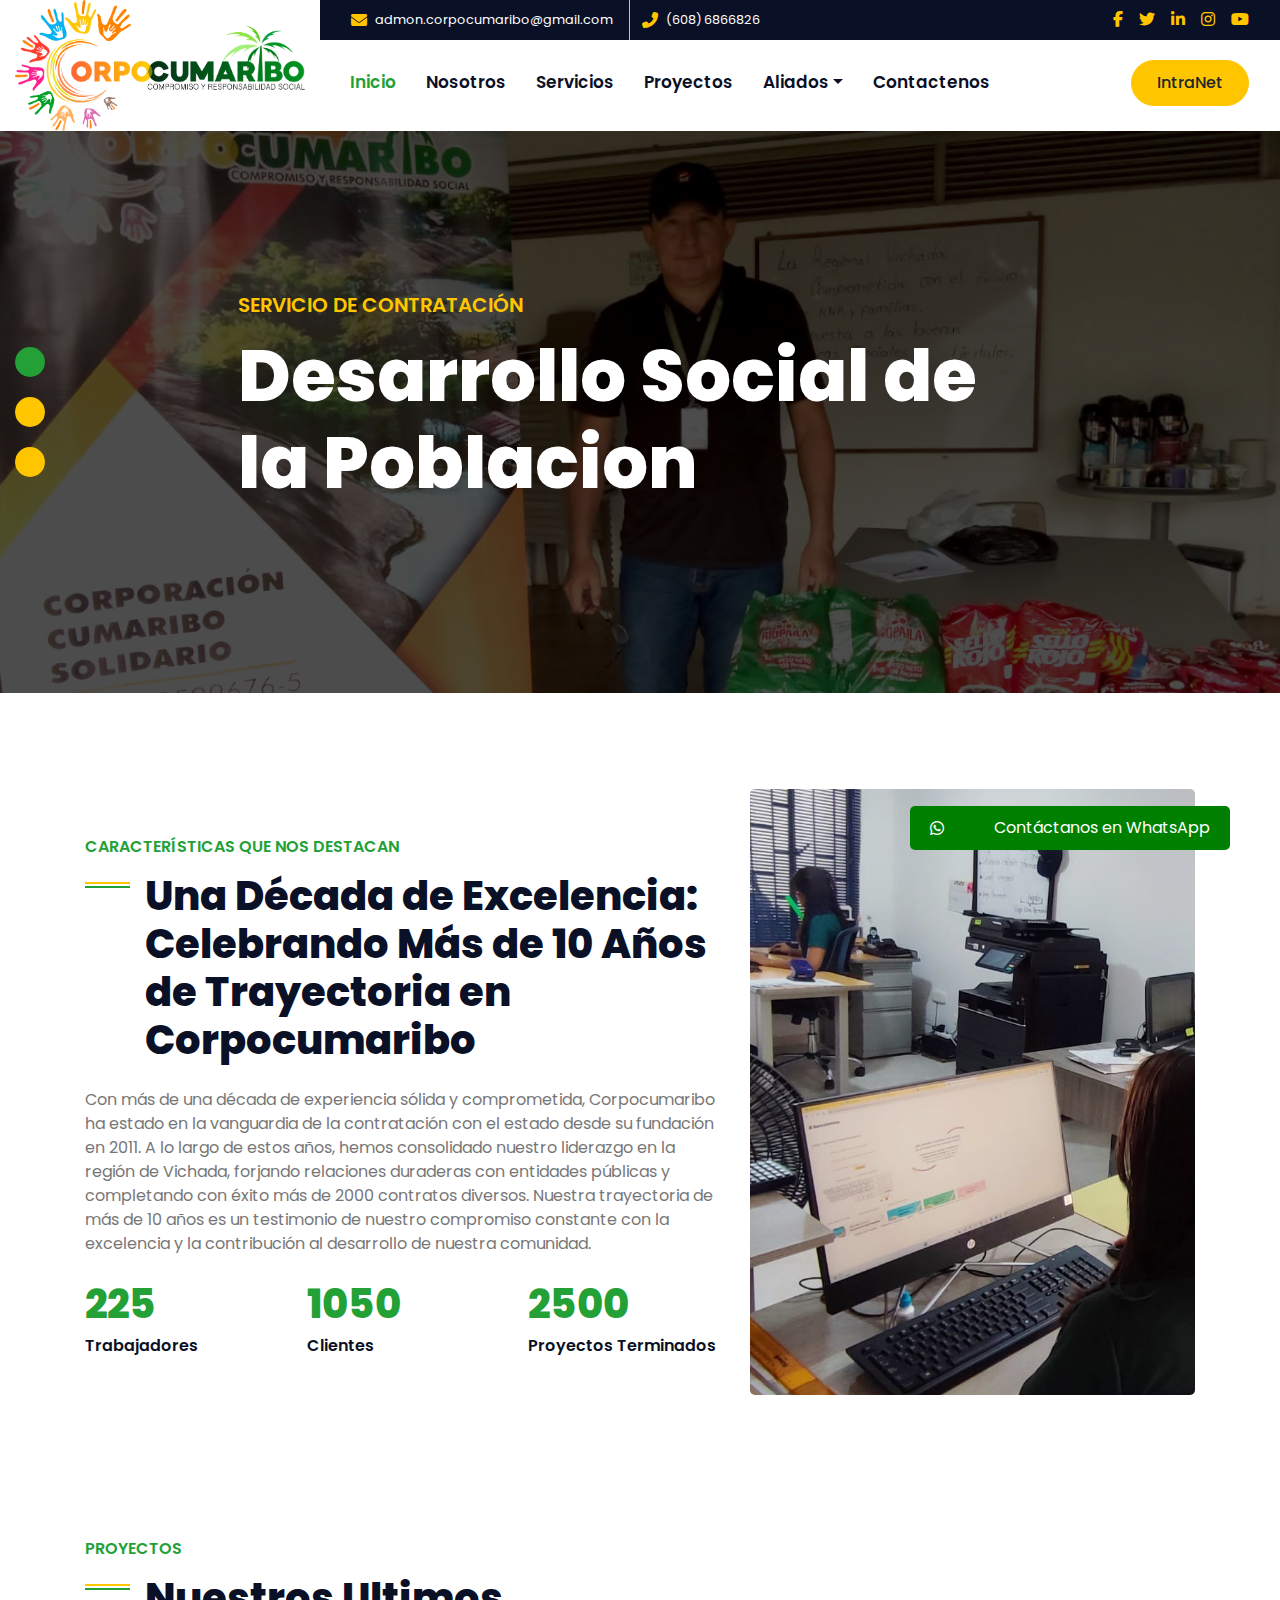
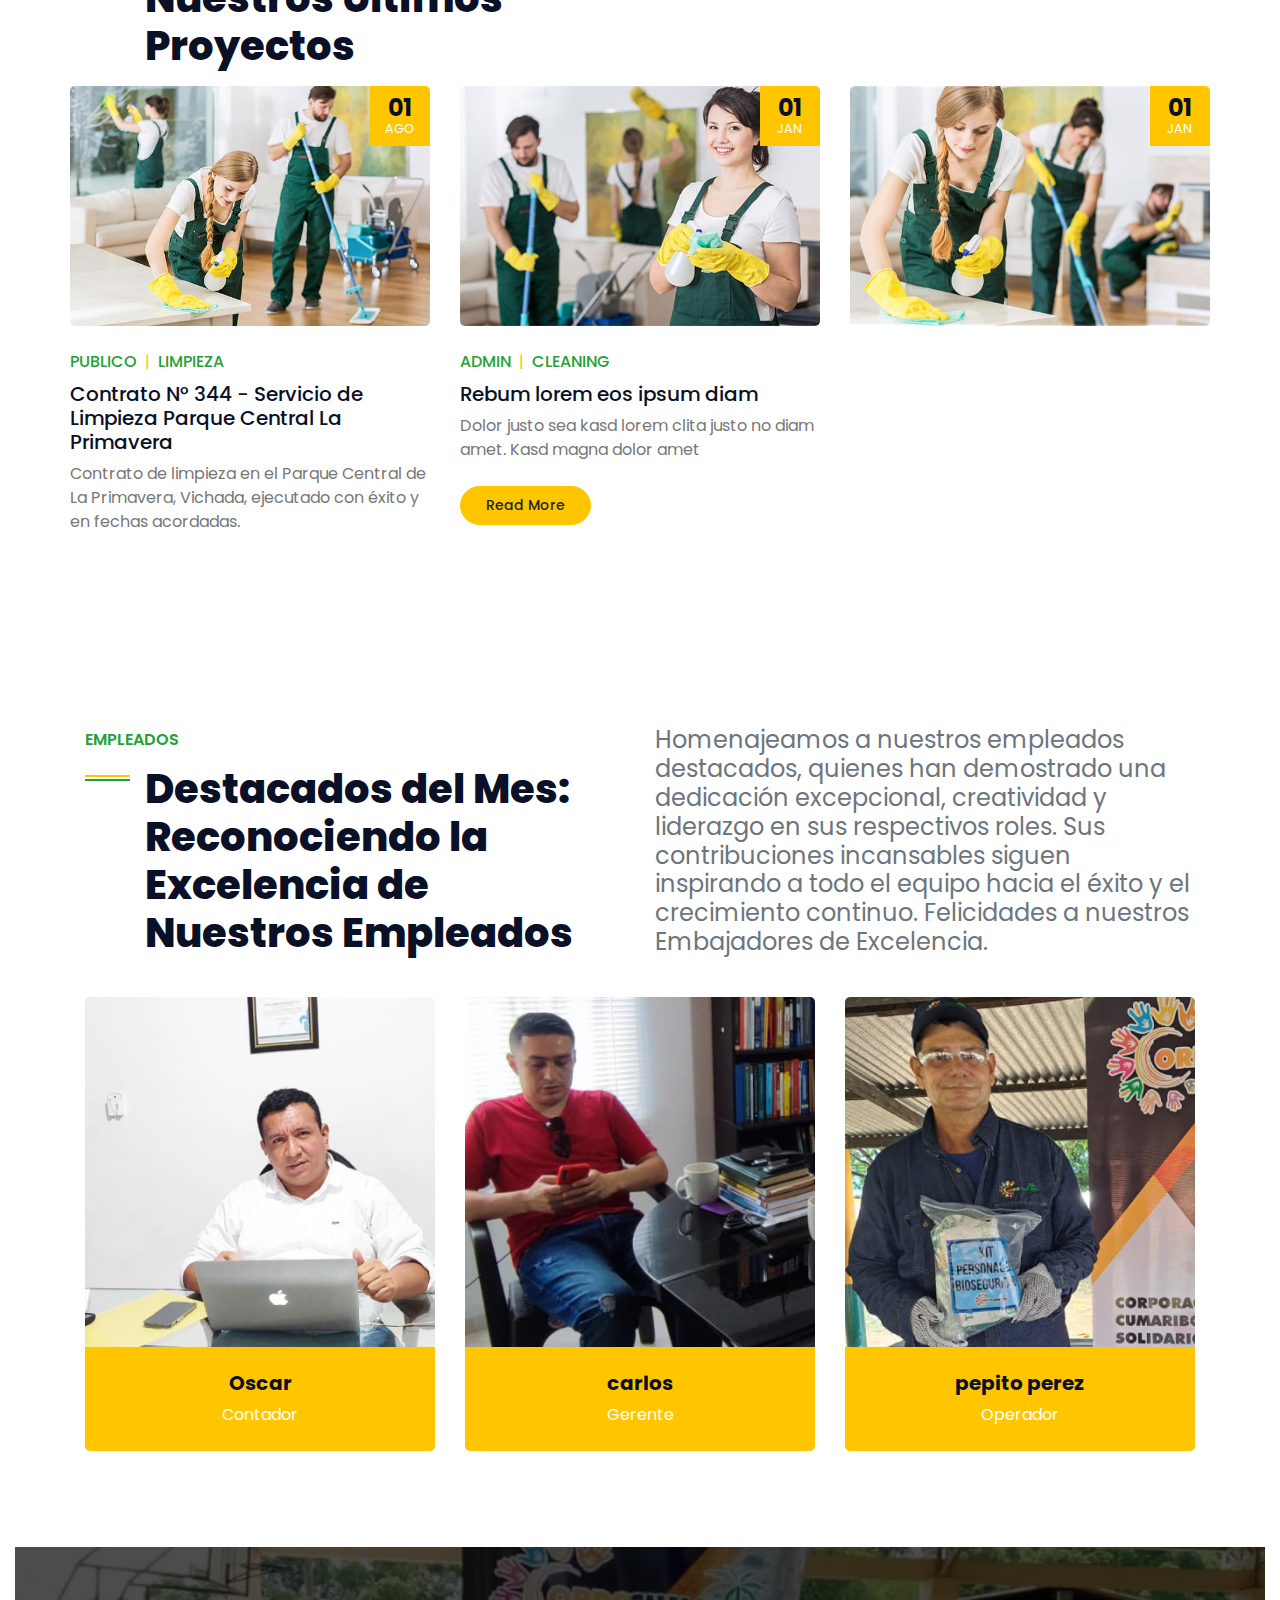
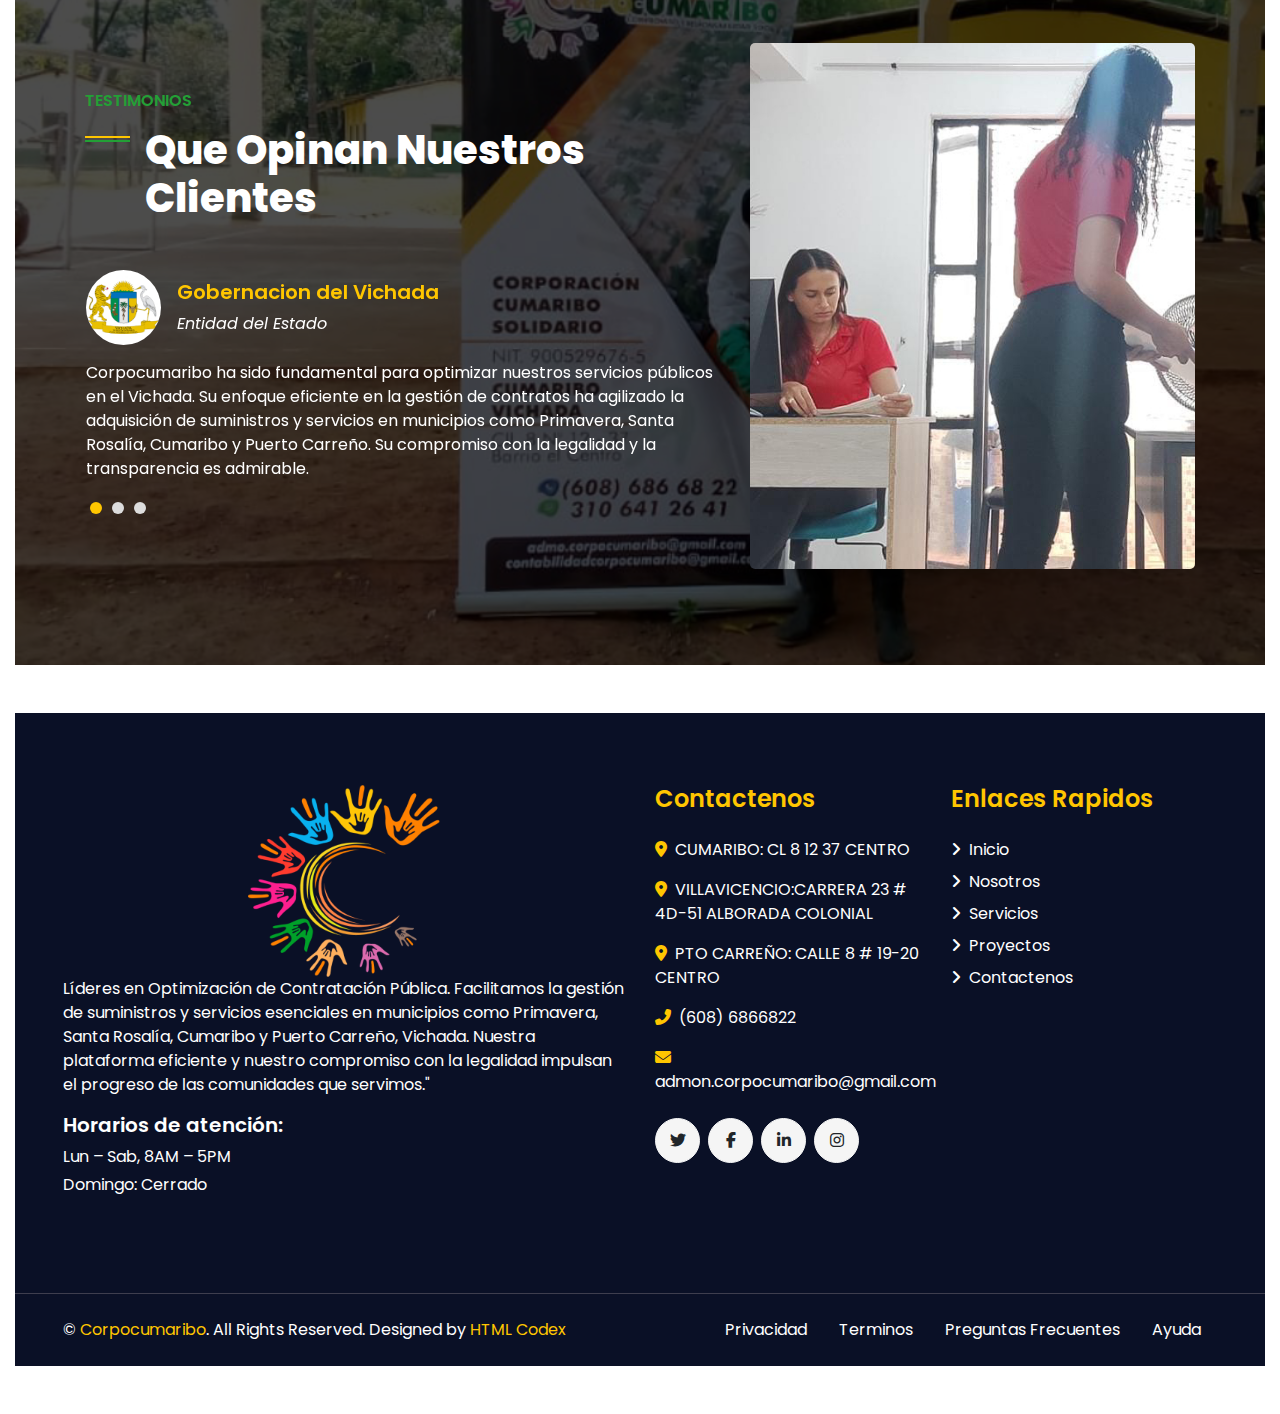
<file: index.html>
<!DOCTYPE html>
<html lang="es">
<!-- >Icono y links -->
<head>
    <meta charset="utf-8">
    <title>CorpoCumaribo</title>
    <meta content="width=device-width, initial-scale=1.0" name="viewport">
    <meta content="corpocumaribo" name="keywords">
    <meta content="corpocumaribo" name="description">

    <!-- Favicon -->
    <link rel="apple-touch-icon" sizes="180x180" href="img/apple-touch-icon.png">
    <link rel="icon" type="image/png" sizes="32x32" href="img/favicon-32x32.png">
    <link rel="icon" type="image/png" sizes="16x16" href="img/favicon-16x16.png">
    <link rel="manifest" href="img/site.webmanifest">

    <!-- Google Web Fonts -->
    <link rel="preconnect" href="https://fonts.gstatic.com">
    <link href="https://fonts.googleapis.com/css2?family=Poppins:wght@400;500;600;700;800&display=swap" rel="stylesheet">

    <!-- Font Awesome -->
    <link href="https://cdnjs.cloudflare.com/ajax/libs/font-awesome/5.10.0/css/all.min.css" rel="stylesheet">

    <!-- Libraries Stylesheet -->
    <link href="lib/owlcarousel/assets/owl.carousel.min.css" rel="stylesheet">
    <link href="lib/lightbox/css/lightbox.min.css" rel="stylesheet">

    <!-- Customized Bootstrap Stylesheet -->
    <link href="css/style.css" rel="stylesheet">

    <!--boton de whatsapp-->
    <link rel="stylesheet" href="https://cdnjs.cloudflare.com/ajax/libs/font-awesome/6.4.0/css/all.min.css">
</head>

<body>
    <!-- Header Start -->
    <div class="container-fluid">
        <div class="row">
            <div class="col-lg-3 bg-white d-none d-lg-block">
                <a href="" class="navbar-brand w-100 h-100 m-0 p-0 d-flex align-items-center justify-content-center">
                    <img src="img/logo.png" alt="logo corpocumaribo" class="img-fluid logo-img">
                </a>
            </div>
            <div class="col-lg-9">
                <div class="row bg-dark d-none d-lg-flex">
                    <div class="col-lg-7 text-left text-white">
                        <div class="h-100 d-inline-flex align-items-center border-right border-primary py-2 px-3">
                            <i class="fa fa-envelope text-primary mr-2"></i>
                            <small>admon.corpocumaribo@gmail.com</small>
                        </div>
                        <div class="h-100 d-inline-flex align-items-center py-2 px-2">
                            <i class="fa fa-phone-alt text-primary mr-2"></i>
                            <small>(608) 6866826</small>
                        </div>
                    </div>
                    <div class="col-lg-5 text-right">
                        <div class="d-inline-flex align-items-center pr-2">
                            <a class="text-primary p-2" 
                                    href="https://www.facebook.com/profile.php?id=61550040214438">
                                <i class="fab fa-facebook-f"></i>
                            </a>
                            <a class="text-primary p-2" href="">
                                <i class="fab fa-twitter"></i>
                            </a>
                            <a class="text-primary p-2" href="">
                                <i class="fab fa-linkedin-in"></i>
                            </a>
                            <a class="text-primary p-2" href="">
                                <i class="fab fa-instagram"></i>
                            </a>
                            <a class="text-primary p-2" 
                                    href="https://www.youtube.com/@corpocumaribo/featured">
                                <i class="fab fa-youtube"></i>
                            </a>
                        </div>
                    </div>
                </div>
                <nav class="navbar navbar-expand-lg bg-white navbar-light p-0">
                    <button type="button" class="navbar-toggler" data-toggle="collapse" data-target="#navbarCollapse">
                        <span class="navbar-toggler-icon"></span>
                    </button>
                    <div class="collapse navbar-collapse justify-content-between" id="navbarCollapse">
                        <div class="navbar-nav mr-auto py-0">
                            <a href="index.html" class="nav-item nav-link active">Inicio</a>
                            <a href="about.html" class="nav-item nav-link">Nosotros</a>
                            <a href="service.html" class="nav-item nav-link">Servicios</a>
                            <a href="project.html" class="nav-item nav-link">Proyectos</a>
                            <div class="nav-item dropdown">
                                <a href="#" class="nav-link dropdown-toggle" data-toggle="dropdown">Aliados</a>
                                <div class="dropdown-menu rounded-0 m-0">
                                    <a href="blog.html" class="dropdown-item">Asesoria Contable</a>
                                    <a href="single.html" class="dropdown-item">Asesoria Legal</a>
                                </div>
                            </div>
                            <a href="contact.html" class="nav-item nav-link">Contactenos</a>
                        </div>
                        <a href="" class="btn btn-primary mr-3 d-none d-lg-block">IntraNet</a>
                    </div>
                </nav>
            </div>
        </div>
    </div>
    <!-- Header End -->

    <!-- Carousel Start -->
    <div class="container-fluid p-0">
        <div id="header-carousel" class="carousel slide carousel-fade" data-ride="carousel" data-interval="5000">
            <ol class="carousel-indicators">
                <li data-target="#header-carousel" data-slide-to="0" class="active"></li>
                <li data-target="#header-carousel" data-slide-to="1"></li>
                <li data-target="#header-carousel" data-slide-to="2"></li>
            </ol>
            <div class="carousel-inner">
                <div class="carousel-item active">
                    <img class="img-fluid" src="img/carousel-1.jpg" alt="Image">
                    <div class="carousel-caption d-flex align-items-center justify-content-center">
                        <div class="p-5" style="width: 100%; max-width: 900px;">
                            <h5 class="text-primary text-uppercase mb-md-3">Servicio de Contratación</h5>
                            <h1 class="display-3 text-white mb-md-4">Desarrollo Social de la Poblacion</h1>

                        </div>
                    </div>
                </div>
                <div class="carousel-item">
                    <img class="img-fluid" src="img/carousel-2.jpg" alt="Image">
                    <div class="carousel-caption d-flex align-items-center justify-content-center">
                        <div class="p-5" style="width: 100%; max-width: 900px;">
                            <h5 class="text-primary text-uppercase mb-md-3">Contratacion Estatal</h5>
                            <h1 class="display-3 text-white mb-md-4">Construyendo Juntos para el Bien Común</h1>

                        </div>
                    </div>
                </div>
                <div class="carousel-item">
                <img class="img-fluid" src="img/carousel-3.jpg" alt="Image">
                    <div class="carousel-caption d-flex align-items-center justify-content-center">
                    <div class="p-5" style="width: 100%; max-width: 900px;">
                    <h5 class="text-primary text-uppercase mb-md-3">Limpiamos el camino hacia tu éxito</h5>
                        <h1 class="display-3 text-white mb-md-4"> Especialistas en contratos de limpieza y servicios para el sector público</h1>

                    </div>
                    </div>
                </div>
            </div>
        </div>
    </div>
    <!-- Carousel End -->

    <!-- Features Start -->
    <div class="container-fluid py-5">
        <div class="container py-5">
            <div class="row">
                <div class="col-lg-7 pt-lg-5 pb-3">
                    <h6 class="text-secondary font-weight-semi-bold text-uppercase mb-3">Características que nos destacan</h6>
                    <h1 class="mb-4 section-title">Una Década de Excelencia: Celebrando Más de 10 Años de Trayectoria en Corpocumaribo</h1>
                    <p class="mb-4">Con más de una década de experiencia sólida y comprometida, Corpocumaribo ha estado en la vanguardia de la contratación con el estado desde su fundación en 2011. A lo largo de estos años, hemos consolidado nuestro liderazgo en la región de Vichada, forjando relaciones duraderas con entidades públicas y completando con éxito más de 2000 contratos diversos. Nuestra trayectoria de más de 10 años es un testimonio de nuestro compromiso constante con la excelencia y la contribución al desarrollo de nuestra comunidad.</p>
                    <div class="row">
                        <div class="col-sm-4">
                            <h1 class="text-secondary mb-2" data-toggle="counter-up">225</h1>
                            <h6 class="font-weight-semi-bold mb-sm-4">Trabajadores</h6>
                        </div>
                        <div class="col-sm-4">
                            <h1 class="text-secondary mb-2" data-toggle="counter-up">1050</h1>
                            <h6 class="font-weight-semi-bold mb-sm-4">Clientes</h6>
                        </div>
                        <div class="col-sm-4">
                            <h1 class="text-secondary mb-2" data-toggle="counter-up">2500</h1>
                            <h6 class="font-weight-semi-bold mb-sm-4">Proyectos Terminados</h6>
                        </div>
                    </div>
                </div>
                <div class="col-lg-5" style="min-height: 400px;">
                    <div class="position-relative h-100 rounded overflow-hidden">
                        <img class="position-absolute w-100 h-100" src="img/feature.jpg" style="object-fit: cover;">
                    </div>
                </div>
            </div>
        </div>
    </div>
    <!-- Features End -->


    <!-- Portfolio Start -->
    <div class="container-fluid py-5">
        <div class="container">
            <div class="row align-items-end mb-4">
                <div class="col-lg-6">
                    <h6 class="text-secondary font-weight-semi-bold text-uppercase mb-3">Proyectos</h6>
                    <h1 class="section-title mb-3">Nuestros Ultimos Proyectos</h1>
                </div>
                <div class="col-lg-6">
            </div>
            <div class="row">
                <div class="col-lg-4 col-md-6 mb-5">
                    <div class="position-relative mb-4">
                        <img class="img-fluid rounded w-100" src="img/blog-1.jpg" alt="">
                        <div class="blog-date">
                            <h4 class="font-weight-bold mb-n1">01</h4>
                            <small class="text-white text-uppercase">AGO</small>
                        </div>
                    </div>
                    <div class="d-flex mb-2">
                        <a class="text-secondary text-uppercase font-weight-medium" href="">Publico</a>
                        <span class="text-primary px-2">|</span>
                        <a class="text-secondary text-uppercase font-weight-medium" href="">Limpieza</a>
                    </div>
                    <h5 class="font-weight-medium mb-2">Contrato N° 344 - Servicio de Limpieza Parque Central La Primavera</h5>
                    <p class="mb-4">
                        Contrato de limpieza en el Parque Central de La Primavera, Vichada, ejecutado con éxito y en fechas acordadas.
                    </p>
                </div>
                <div class="col-lg-4 col-md-6 mb-5">
                    <div class="position-relative mb-4">
                        <img class="img-fluid rounded w-100" src="img/blog-2.jpg" alt="">
                        <div class="blog-date">
                            <h4 class="font-weight-bold mb-n1">01</h4>
                            <small class="text-white text-uppercase">Jan</small>
                        </div>
                    </div>
                    <div class="d-flex mb-2">
                        <a class="text-secondary text-uppercase font-weight-medium" href="">Admin</a>
                        <span class="text-primary px-2">|</span>
                        <a class="text-secondary text-uppercase font-weight-medium" href="">Cleaning</a>
                    </div>
                    <h5 class="font-weight-medium mb-2">Rebum lorem eos ipsum diam</h5>
                    <p class="mb-4">Dolor justo sea kasd lorem clita justo no diam amet. Kasd magna dolor amet</p>
                    <a class="btn btn-sm btn-primary py-2" href="">Read More</a>
                </div>
                <div class="col-lg-4 col-md-6 mb-5">
                    <div class="position-relative mb-4">
                        <img class="img-fluid rounded w-100" src="img/blog-3.jpg" alt="">
                        <div class="blog-date">
                            <h4 class="font-weight-bold mb-n1">01</h4>
                            <small class="text-white text-uppercase">Jan</small>
                        </div>
                    </div>
                </div>
            </div>
        </div>
    </div>
    <!-- Portfolio End -->


    <!-- Team Start -->
    <div class="container-fluid py-5">
        <div class="container py-5">
            <div class="row align-items-end mb-4">
                <div class="col-lg-6">
                    <h6 class="text-secondary font-weight-semi-bold text-uppercase mb-3">Empleados</h6>
                    <h1 class="section-title mb-3">Destacados del Mes: Reconociendo la Excelencia de Nuestros Empleados</h1>
                </div>
                <div class="col-lg-6">
                    <h4 class="font-weight-normal text-muted mb-3">Homenajeamos a nuestros empleados destacados, quienes han demostrado una dedicación excepcional, creatividad y liderazgo en sus respectivos roles. Sus contribuciones incansables siguen inspirando a todo el equipo hacia el éxito y el crecimiento continuo. Felicidades a nuestros Embajadores de Excelencia.</h4>
                </div>
            </div>
            <div class="row">
                <div class="col-12">
                    <div class="owl-carousel team-carousel position-relative">
                        <div class="team d-flex flex-column text-center rounded overflow-hidden">
                            <div class="position-relative">
                                <div class="team-img">
                                    <img class="img-fluid w-100" src="img/empleado1.jpg" alt="">
                                </div>
                            </div>
                            <div class="d-flex flex-column bg-primary text-center py-4">
                                <h5 class="font-weight-bold">Oscar</h5>
                                <p class="text-white m-0">Contador</p>
                            </div>
                        </div>
                        <div class="team d-flex flex-column text-center rounded overflow-hidden">
                            <div class="position-relative">
                                <div class="team-img">
                                    <img class="img-fluid w-100" src="img/empleado2.jpg" alt="">
                                </div>
                            </div>
                            <div class="d-flex flex-column bg-primary text-center py-4">
                                <h5 class="font-weight-bold">carlos</h5>
                                <p class="text-white m-0">Gerente</p>
                            </div>
                        </div>
                        <div class="team d-flex flex-column text-center rounded overflow-hidden">
                            <div class="position-relative">
                                <div class="team-img">
                                    <img class="img-fluid w-100" src="img/empleado3.jpg" alt="">
                                </div>
                            </div>
                            <div class="d-flex flex-column bg-primary text-center py-4">
                                <h5 class="font-weight-bold">pepito perez</h5>
                                <p class="text-white m-0">Operador</p>
                            </div>
                        </div>
                    </div>
                </div>
            </div>
        </div>
    </div>

    <!--Team End -->


    <!-- Testimonial Start -->
    <div class="container-fluid bg-testimonial py-5">
        <div class="container py-5">
            <div class="row">
                <div class="col-lg-7 pt-lg-5 pb-5">
                    <h6 class="text-secondary font-weight-semi-bold text-uppercase mb-3">Testimonios</h6>
                    <h1 class="section-title text-white mb-5">Que Opinan Nuestros Clientes</h1>
                    <div class="owl-carousel testimonial-carousel position-relative">
                        <div class="d-flex flex-column text-white">
                            <div class="d-flex align-items-center mb-3">
                                <img class="img-fluid" src="img/testimonial-1.jpg" alt="">
                                <div class="ml-3">
                                    <h5 class="text-primary">Gobernacion del Vichada</h5>
                                    <i>Entidad del Estado</i>
                                </div>
                            </div>
                            <p>Corpocumaribo ha sido fundamental para optimizar nuestros servicios públicos en el Vichada. 
                                Su enfoque eficiente en la gestión de contratos ha agilizado la adquisición de suministros y 
                                servicios en municipios como Primavera, Santa Rosalía, Cumaribo y Puerto Carreño. Su compromiso 
                                con la legalidad y la transparencia es admirable.
                            </p>
                        </div>
                        <div class="d-flex flex-column text-white">
                            <div class="d-flex align-items-center mb-3">
                                <img class="img-fluid" src="img/testimonial-2.jpg" alt="">
                                <div class="ml-3">
                                    <h5 class="text-primary">Alcaldia de Primavera</h5>
                                    <i>Entidad del Estado</i>
                                </div>
                            </div>
                            <p>Gracias a Corpocumaribo, nuestros servicios municipales han mejorado significativamente. 
                                Su plataforma simplifica la contratación pública, garantizando que cumplamos con las normativas.
                                Su apoyo constante demuestra su compromiso genuino con nuestra comunidad en Primavera.
                            </p>
                        </div>
                        <div class="d-flex flex-column text-white">
                            <div class="d-flex align-items-center mb-3">
                                <img class="img-fluid" src="img/testimonial-3.jpg" alt="">
                                <div class="ml-3">
                                    <h5 class="text-primary">Alcaldia de Cumaribo</h5>
                                    <i>Entidad del Estado</i>
                                </div>
                            </div>
                            <p>En Cumaribo, contar con Corpocumaribo ha marcado una diferencia notable en la eficiencia
                                de nuestros servicios. Su enfoque en la gestión de contratos, especialmente en áreas 
                                como la vigilancia, ha mejorado la calidad de vida de nuestra comunidad. Su compromiso es 
                                evidente y valioso.
                            </p>
                        </div>
                    </div>
                </div>
                <div class="col-lg-5" style="min-height: 400px;">
                    <div class="position-relative h-100 rounded overflow-hidden">
                        <img class="position-absolute w-100 h-100" src="img/testimonial.jpg" style="object-fit: cover;">
                    </div>
                </div>
            </div>
        </div>
    </div>
    <!-- Testimonial End -->

    <!-- Footer Start -->
    <div class="container-fluid bg-dark text-white mt-5 py-5 px-sm-3 px-md-5">
        <div class="row pt-4">
            <div class="col-lg-6 col-md-6 mb-5">
                <a href="" class="navbar-brand w-100 m-0 p-0 d-flex align-items-center justify-content-center">
                    <img src="img/logocorto.png" alt="LogoCorto" class="img-fluid logo-img">
                    </a>
                <p> Líderes en Optimización de Contratación Pública. Facilitamos la gestión de suministros y servicios
                     esenciales en municipios como Primavera, Santa Rosalía, Cumaribo y Puerto Carreño, Vichada. 
                     Nuestra plataforma eficiente y nuestro compromiso con la legalidad impulsan el progreso de las 
                     comunidades que servimos."</p>
                <h5 class="font-weight-semi-bold text-white mb-2">Horarios de atención:</h5>
                <p class="mb-1">Lun – Sab, 8AM – 5PM</p>
                <p class="mb-0">Domingo: Cerrado</p>
            </div>
            <div class="col-lg-3 col-md-6 mb-5">
                <h4 class="font-weight-semi-bold text-primary mb-4">Contactenos</h4>
                <p><i class="fa fa-map-marker-alt text-primary mr-2"></i>CUMARIBO: CL 8 12 37 CENTRO</p>
                <p><i class="fa fa-map-marker-alt text-primary mr-2"></i>VILLAVICENCIO:CARRERA 23 # 4D-51 ALBORADA COLONIAL</p>
                <p><i class="fa fa-map-marker-alt text-primary mr-2"></i>PTO CARREÑO: CALLE 8 # 19-20 CENTRO</p>
                <p><i class="fa fa-phone-alt text-primary mr-2"></i>(608) 6866822</p>
                <p><i class="fa fa-envelope text-primary mr-2"></i>admon.corpocumaribo@gmail.com</p>
                <div class="d-flex justify-content-start mt-4">
                    <a class="btn btn-light btn-social mr-2" href="#"><i class="fab fa-twitter"></i></a>
                    <a class="btn btn-light btn-social mr-2" href="https://www.facebook.com/profile.php?id=61550040214438">
                        <i class="fab fa-facebook-f"></i></a>
                    <a class="btn btn-light btn-social mr-2" href="#"><i class="fab fa-linkedin-in"></i></a>
                    <a class="btn btn-light btn-social" href="#"><i class="fab fa-instagram"></i></a>
                </div>
            </div>    
            <div class="col-lg-3 col-md-6 mb-5">
                <h4 class="font-weight-semi-bold text-primary mb-4">Enlaces Rapidos</h4>
                <div class="d-flex flex-column justify-content-start">
                    <a class="text-white mb-2" href="#"><i class="fa fa-angle-right mr-2"></i>Inicio</a>
                    <a class="text-white mb-2" href="#"><i class="fa fa-angle-right mr-2"></i>Nosotros</a>
                    <a class="text-white mb-2" href="#"><i class="fa fa-angle-right mr-2"></i>Servicios</a>
                    <a class="text-white mb-2" href="#"><i class="fa fa-angle-right mr-2"></i>Proyectos</a>
                    <a class="text-white" href="#"><i class="fa fa-angle-right mr-2"></i>Contactenos</a>
                </div>
            </div>
        </div>
    </div>
    <div class="container-fluid bg-dark text-white border-top py-4 px-sm-3 px-md-5" style="border-color: #3E3E4E !important;">
        <div class="row">
            <div class="col-lg-6 text-center text-md-left mb-3 mb-md-0">
                <p class="m-0 text-white">&copy; <a href="#">Corpocumaribo</a>. All Rights Reserved. Designed by <a href="https://htmlcodex.com">HTML Codex</a>
                </p>
            </div>
            <div class="col-lg-6 text-center text-md-right">
                <ul class="nav d-inline-flex">
                    <li class="nav-item">
                        <a class="nav-link text-white py-0" href="#">Privacidad</a>
                    </li>
                    <li class="nav-item">
                        <a class="nav-link text-white py-0" href="#">Terminos</a>
                    </li>
                    <li class="nav-item">
                        <a class="nav-link text-white py-0" href="#">Preguntas Frecuentes</a>
                    </li>
                    <li class="nav-item">
                        <a class="nav-link text-white py-0" href="#">Ayuda</a>
                    </li>
                </ul>
            </div>
        </div>
    </div>
    <!-- Footer End -->


    <!-- Back to Top -->
    <a href="https://api.whatsapp.com/send?phone=573145121049" class="whatsapp-button">
        <i class="fab fa-whatsapp"></i> Contáctanos en WhatsApp
    </a>
    <!--<a href="#" class="btn btn-primary px-3 back-to-top"><i class="fa fa-angle-double-up"></i></a>-->

    <!-- JavaScript Libraries -->
    <script src="https://code.jquery.com/jquery-3.4.1.min.js"></script>
    <script src="https://stackpath.bootstrapcdn.com/bootstrap/4.4.1/js/bootstrap.bundle.min.js"></script>
    <script src="lib/easing/easing.min.js"></script>
    <script src="lib/waypoints/waypoints.min.js"></script>
    <script src="lib/counterup/counterup.min.js"></script>
    <script src="lib/owlcarousel/owl.carousel.min.js"></script>
    <script src="lib/isotope/isotope.pkgd.min.js"></script>
    <script src="lib/lightbox/js/lightbox.min.js"></script>

    <!-- Contact Javascript File -->
    <script src="mail/jqBootstrapValidation.min.js"></script>
    <script src="mail/contact.js"></script>

    <!-- Template Javascript -->
    <script src="js/main.js"></script>
</body>

</html>
</file>
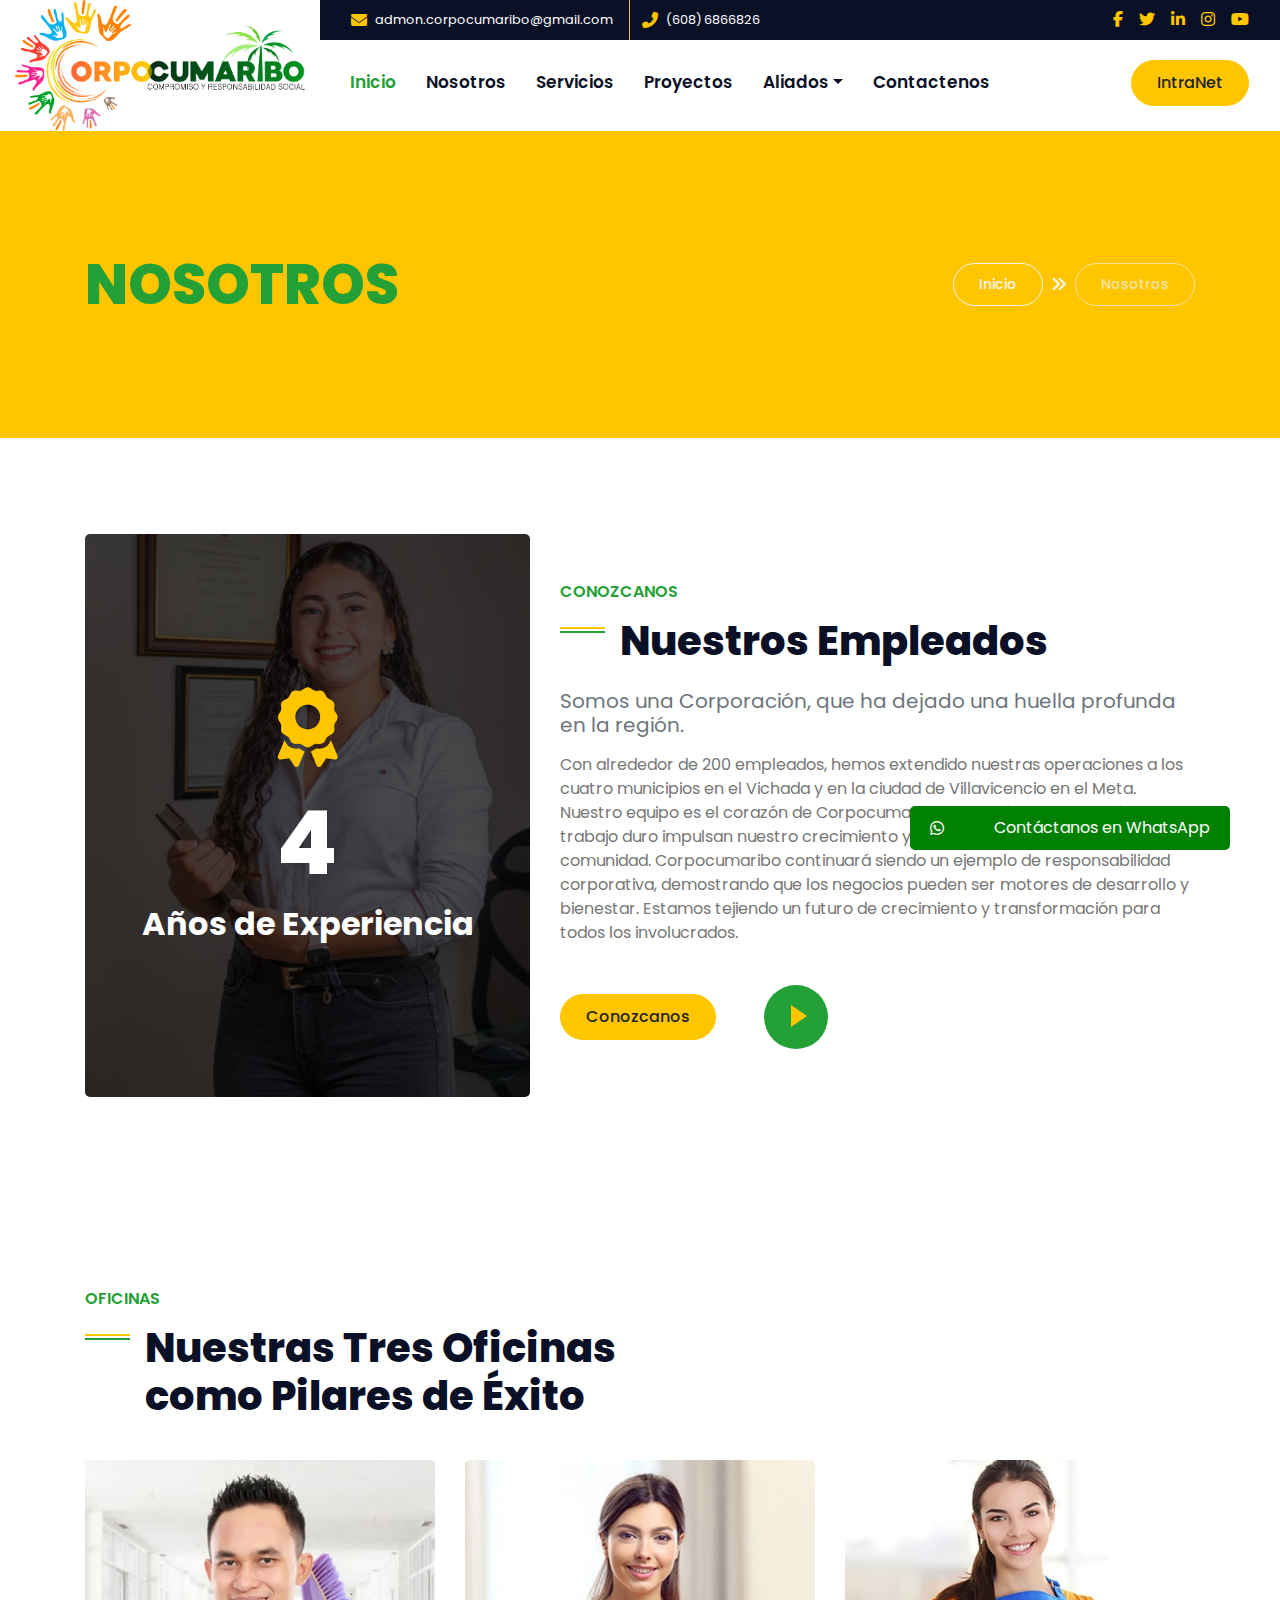
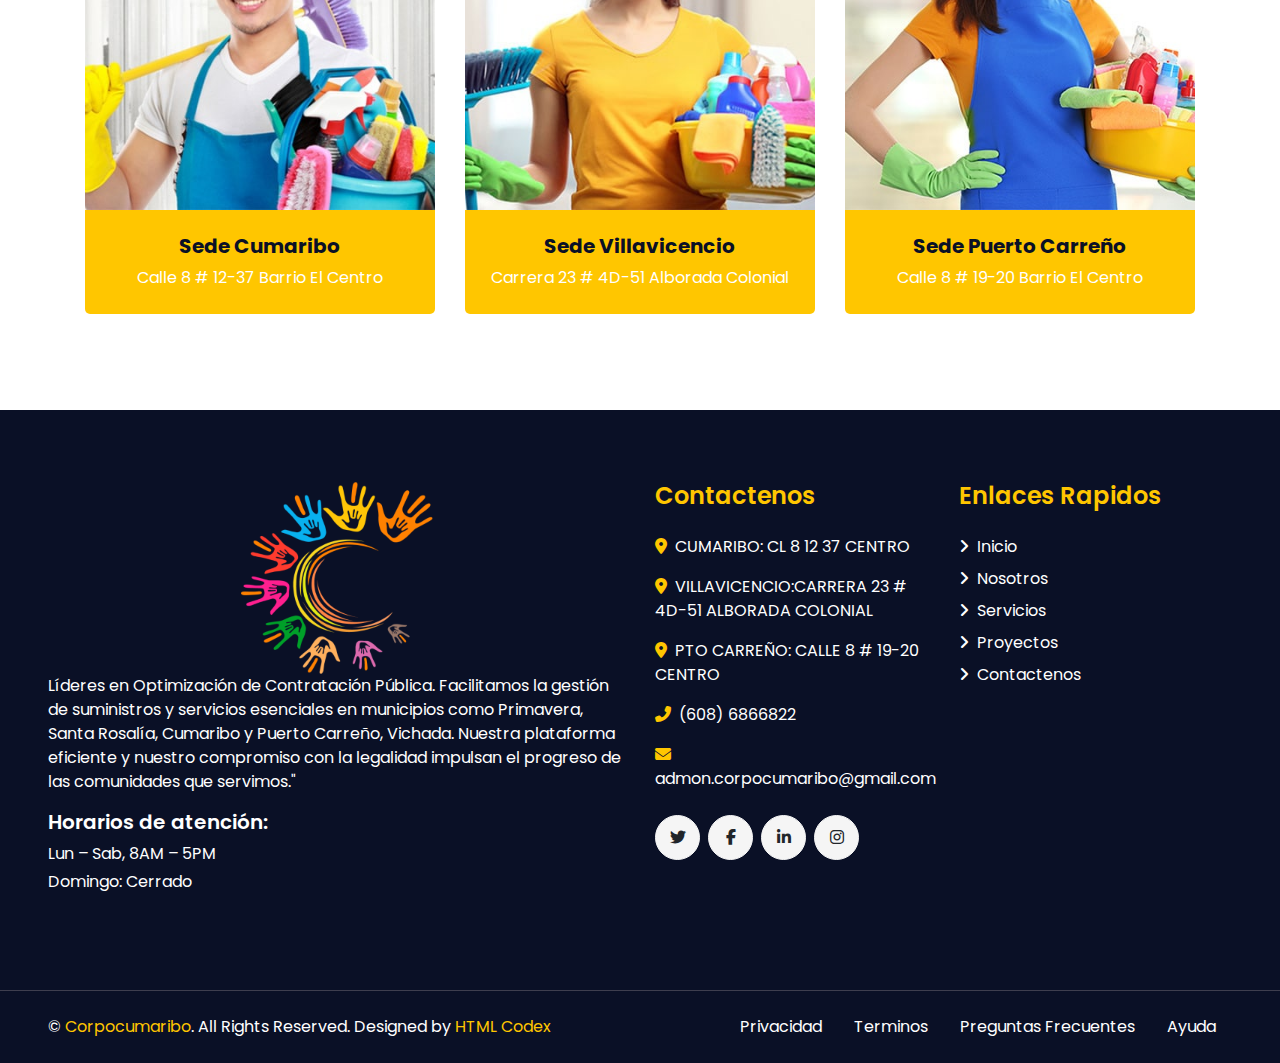
<file: about.html>
<!DOCTYPE html>
<html lang="es">
<!-- >Icono y links -->
<head>
    <meta charset="utf-8">
    <title>CorpoCumaribo</title>
    <meta content="width=device-width, initial-scale=1.0" name="viewport">
    <meta content="corpocumaribo" name="keywords">
    <meta content="corpocumaribo" name="description">

    <!-- Favicon -->
    <link rel="apple-touch-icon" sizes="180x180" href="img/apple-touch-icon.png">
    <link rel="icon" type="image/png" sizes="32x32" href="img/favicon-32x32.png">
    <link rel="icon" type="image/png" sizes="16x16" href="img/favicon-16x16.png">
    <link rel="manifest" href="img/site.webmanifest">

    <!-- Google Web Fonts -->
    <link rel="preconnect" href="https://fonts.gstatic.com">
    <link href="https://fonts.googleapis.com/css2?family=Poppins:wght@400;500;600;700;800&display=swap" rel="stylesheet">

    <!-- Font Awesome -->
    <link href="https://cdnjs.cloudflare.com/ajax/libs/font-awesome/5.10.0/css/all.min.css" rel="stylesheet">

    <!-- Libraries Stylesheet -->
    <link href="lib/owlcarousel/assets/owl.carousel.min.css" rel="stylesheet">
    <link href="lib/lightbox/css/lightbox.min.css" rel="stylesheet">

    <!-- Customized Bootstrap Stylesheet -->
    <link href="css/style.css" rel="stylesheet">

    <!--boton de whatsapp-->
    <link rel="stylesheet" href="https://cdnjs.cloudflare.com/ajax/libs/font-awesome/6.4.0/css/all.min.css">
</head>

<body>
    <!-- Header Start -->
    <div class="container-fluid">
        <div class="row">
            <div class="col-lg-3 bg-white d-none d-lg-block">
                <a href="" class="navbar-brand w-100 h-100 m-0 p-0 d-flex align-items-center justify-content-center">
                    <img src="img/logo.png" alt="logo corpocumaribo" class="img-fluid logo-img">
                </a>
            </div>
            <div class="col-lg-9">
                <div class="row bg-dark d-none d-lg-flex">
                    <div class="col-lg-7 text-left text-white">
                        <div class="h-100 d-inline-flex align-items-center border-right border-primary py-2 px-3">
                            <i class="fa fa-envelope text-primary mr-2"></i>
                            <small>admon.corpocumaribo@gmail.com</small>
                        </div>
                        <div class="h-100 d-inline-flex align-items-center py-2 px-2">
                            <i class="fa fa-phone-alt text-primary mr-2"></i>
                            <small>(608) 6866826</small>
                        </div>
                    </div>
                    <div class="col-lg-5 text-right">
                        <div class="d-inline-flex align-items-center pr-2">
                            <a class="text-primary p-2" 
                                    href="https://www.facebook.com/profile.php?id=61550040214438">
                                <i class="fab fa-facebook-f"></i>
                            </a>
                            <a class="text-primary p-2" href="">
                                <i class="fab fa-twitter"></i>
                            </a>
                            <a class="text-primary p-2" href="">
                                <i class="fab fa-linkedin-in"></i>
                            </a>
                            <a class="text-primary p-2" href="">
                                <i class="fab fa-instagram"></i>
                            </a>
                            <a class="text-primary p-2" 
                                    href="https://www.youtube.com/@corpocumaribo/featured">
                                <i class="fab fa-youtube"></i>
                            </a>
                        </div>
                    </div>
                </div>
                <nav class="navbar navbar-expand-lg bg-white navbar-light p-0">
                    <button type="button" class="navbar-toggler" data-toggle="collapse" data-target="#navbarCollapse">
                        <span class="navbar-toggler-icon"></span>
                    </button>
                    <div class="collapse navbar-collapse justify-content-between" id="navbarCollapse">
                        <div class="navbar-nav mr-auto py-0">
                            <a href="index.html" class="nav-item nav-link active">Inicio</a>
                            <a href="about.html" class="nav-item nav-link">Nosotros</a>
                            <a href="service.html" class="nav-item nav-link">Servicios</a>
                            <a href="project.html" class="nav-item nav-link">Proyectos</a>
                            <div class="nav-item dropdown">
                                <a href="#" class="nav-link dropdown-toggle" data-toggle="dropdown">Aliados</a>
                                <div class="dropdown-menu rounded-0 m-0">
                                    <a href="blog.html" class="dropdown-item">Asesoria Contable</a>
                                    <a href="single.html" class="dropdown-item">Asesoria Legal</a>
                                </div>
                            </div>
                            <a href="contact.html" class="nav-item nav-link">Contactenos</a>
                        </div>
                        <a href="" class="btn btn-primary mr-3 d-none d-lg-block">IntraNet</a>
                    </div>
                </nav>
            </div>
        </div>
    </div>
    <!-- Header End -->


    <!-- Page Header Start -->
    <div class="container-fluid bg-primary py-5 mb-5">
        <div class="container py-5">
            <div class="row align-items-center py-4">
                <div class="col-md-6 text-center text-md-left">
                    <h1 class="display-4 mb-4 mb-md-0 text-secondary text-uppercase">Nosotros</h1>
                </div>
                <div class="col-md-6 text-center text-md-right">
                    <div class="d-inline-flex align-items-center">
                        <a class="btn btn-sm btn-outline-light" href="">Inicio</a>
                        <i class="fas fa-angle-double-right text-light mx-2"></i>
                        <a class="btn btn-sm btn-outline-light disabled" href="">Nosotros</a>
                    </div>
                </div>
            </div>
        </div>
    </div>
    <!-- Page Header End -->


    <!-- About Start -->
    <div class="container-fluid py-5 mb-5">
        <div class="container">
            <div class="row">
                <div class="col-lg-5">
                    <div class="d-flex flex-column align-items-center justify-content-center bg-about rounded h-100 py-5 px-3">
                        <i class="fa fa-5x fa-award text-primary mb-4"></i>
                        <h1 class="display-2 text-white mb-2" data-toggle="counter-up">13</h1>
                        <h2 class="text-white m-0">Años de Experiencia</h2>
                    </div>
                </div>
                <div class="col-lg-7 pt-5 pb-lg-5">
                    <h6 class="text-secondary font-weight-semi-bold text-uppercase mb-3">Conozcanos</h6>
                    <h1 class="mb-4 section-title">Nuestros Empleados</h1>
                    <h5 class="text-muted font-weight-normal mb-3">Somos una Corporación, que ha dejado una huella profunda en la región.</h5>
                    <p>Con alrededor de 200 empleados, hemos extendido nuestras operaciones a los cuatro municipios en el Vichada y en la 
                        ciudad de Villavicencio en el Meta. Nuestro equipo es el corazón de Corpocumaribo. Cada día, su dedicación y trabajo
                        duro impulsan nuestro crecimiento y fortalecen nuestros lazos con la comunidad. Corpocumaribo continuará siendo un 
                        ejemplo de responsabilidad corporativa, demostrando que los negocios pueden ser motores de desarrollo y bienestar.
                        Estamos tejiendo un futuro de crecimiento y transformación para todos los involucrados.
                    </p>
                    <div class="d-flex align-items-center pt-4">
                        <a href="" class="btn btn-primary mr-5">Conozcanos</a>
                        <button type="button" class="btn-play" data-toggle="modal"
                            data-src="https://www.youtube-nocookie.com/embed/2J44tAcRjdo" data-target="#videoModal">
                            <span></span>
                        </button>
                        <h5 class="font-weight-normal text-white m-0 ml-4 d-none d-sm-block">Reproducir</h5>
                    </div>
                </div>
            </div>
        </div>
    </div>
    <!-- About End -->


    <!-- Video Modal Start -->
    <div class="modal fade" id="videoModal" tabindex="-1" role="dialog" aria-labelledby="exampleModalLabel" aria-hidden="true">
        <div class="modal-dialog" role="document">
            <div class="modal-content">
                <div class="modal-body">
                    <button type="button" class="close" data-dismiss="modal" aria-label="Close">
                        <span aria-hidden="true">&times;</span>
                    </button>        
                    <!-- 16:9 aspect ratio -->
                    <div class="embed-responsive embed-responsive-16by9">
                        <iframe class="embed-responsive-item" src="" id="video"  allowscriptaccess="always" allow="autoplay"></iframe>
                    </div>
                </div>
            </div>
        </div>
    </div>
    <!-- Video Modal End -->

    <!-- Team Start -->
    <div class="container-fluid pt-5">
        <div class="container py-5">
            <div class="row align-items-end mb-4">
                <div class="col-lg-6">
                    <h6 class="text-secondary font-weight-semi-bold text-uppercase mb-3">Oficinas</h6>
                    <h1 class="section-title mb-3">Nuestras Tres Oficinas como Pilares de Éxito</h1>
                </div>
                <div class="col-lg-6">
                    <h4 class="font-weight-normal text-muted mb-3">
                        <!-- Contenido del texto -->
                    </h4>
                </div>
            </div>
            <div class="row">
                <div class="col-lg-4"> <!-- Cambia col-12 a col-lg-4 -->
                    <div class="team d-flex flex-column text-center rounded overflow-hidden">
                        <div class="position-relative">
                            <div class="team-img">
                                <img class="img-fluid w-100" src="img/team-1.jpg" alt=""> <!-- Cambia w-60 a w-100 -->
                            </div>
                        </div>
                        <div class="d-flex flex-column bg-primary text-center py-4">
                            <h5 class="font-weight-bold">Sede Cumaribo</h5>
                            <p class="text-white m-0">Calle 8 # 12-37 Barrio El Centro</p>
                        </div>
                    </div>
                </div>
                <div class="col-lg-4"> <!-- Cambia col-12 a col-lg-4 -->
                    <div class="team d-flex flex-column text-center rounded overflow-hidden">
                        <div class="position-relative">
                            <div class="team-img">
                                <img class="img-fluid w-100" src="img/team-2.jpg" alt=""> <!-- Cambia w-60 a w-100 -->
                            </div>
                        </div>
                        <div class="d-flex flex-column bg-primary text-center py-4">
                            <h5 class="font-weight-bold">Sede Villavicencio</h5>
                            <p class="text-white m-0">Carrera 23 # 4D-51 Alborada Colonial</p>
                        </div>
                    </div>
                </div>
                <div class="col-lg-4"> <!-- Cambia col-12 a col-lg-4 -->
                    <div class="team d-flex flex-column text-center rounded overflow-hidden">
                        <div class="position-relative">
                            <div class="team-img">
                                <img class="img-fluid w-100" src="img/team-3.jpg" alt=""> <!-- Cambia w-60 a w-100 -->
                            </div>
                        </div>
                        <div class="d-flex flex-column bg-primary text-center py-4">
                            <h5 class="font-weight-bold">Sede Puerto Carreño</h5>
                            <p class="text-white m-0">Calle 8 # 19-20 Barrio El Centro</p>
                        </div>
                    </div>
                </div>
            </div>
        </div>
    </div>
    
    <!-- Team End -->


    <!-- Footer Start -->
    <div class="container-fluid bg-dark text-white mt-5 py-5 px-sm-3 px-md-5">
        <div class="row pt-4">
            <div class="col-lg-6 col-md-6 mb-5">
                <a href="" class="navbar-brand w-100 m-0 p-0 d-flex align-items-center justify-content-center">
                    <img src="img/logocorto.png" alt="LogoCorto" class="img-fluid logo-img">
                    </a>
                <p> Líderes en Optimización de Contratación Pública. Facilitamos la gestión de suministros y servicios
                     esenciales en municipios como Primavera, Santa Rosalía, Cumaribo y Puerto Carreño, Vichada. 
                     Nuestra plataforma eficiente y nuestro compromiso con la legalidad impulsan el progreso de las 
                     comunidades que servimos."</p>
                <h5 class="font-weight-semi-bold text-white mb-2">Horarios de atención:</h5>
                <p class="mb-1">Lun – Sab, 8AM – 5PM</p>
                <p class="mb-0">Domingo: Cerrado</p>
            </div>
            <div class="col-lg-3 col-md-6 mb-5">
                <h4 class="font-weight-semi-bold text-primary mb-4">Contactenos</h4>
                <p><i class="fa fa-map-marker-alt text-primary mr-2"></i>CUMARIBO: CL 8 12 37 CENTRO</p>
                <p><i class="fa fa-map-marker-alt text-primary mr-2"></i>VILLAVICENCIO:CARRERA 23 # 4D-51 ALBORADA COLONIAL</p>
                <p><i class="fa fa-map-marker-alt text-primary mr-2"></i>PTO CARREÑO: CALLE 8 # 19-20 CENTRO</p>
                <p><i class="fa fa-phone-alt text-primary mr-2"></i>(608) 6866822</p>
                <p><i class="fa fa-envelope text-primary mr-2"></i>admon.corpocumaribo@gmail.com</p>
                <div class="d-flex justify-content-start mt-4">
                    <a class="btn btn-light btn-social mr-2" href="#"><i class="fab fa-twitter"></i></a>
                    <a class="btn btn-light btn-social mr-2" href="https://www.facebook.com/profile.php?id=61550040214438">
                        <i class="fab fa-facebook-f"></i></a>
                    <a class="btn btn-light btn-social mr-2" href="#"><i class="fab fa-linkedin-in"></i></a>
                    <a class="btn btn-light btn-social" href="#"><i class="fab fa-instagram"></i></a>
                </div>
            </div>    
            <div class="col-lg-3 col-md-6 mb-5">
                <h4 class="font-weight-semi-bold text-primary mb-4">Enlaces Rapidos</h4>
                <div class="d-flex flex-column justify-content-start">
                    <a class="text-white mb-2" href="#"><i class="fa fa-angle-right mr-2"></i>Inicio</a>
                    <a class="text-white mb-2" href="#"><i class="fa fa-angle-right mr-2"></i>Nosotros</a>
                    <a class="text-white mb-2" href="#"><i class="fa fa-angle-right mr-2"></i>Servicios</a>
                    <a class="text-white mb-2" href="#"><i class="fa fa-angle-right mr-2"></i>Proyectos</a>
                    <a class="text-white" href="#"><i class="fa fa-angle-right mr-2"></i>Contactenos</a>
                </div>
            </div>
        </div>
    </div>
    <div class="container-fluid bg-dark text-white border-top py-4 px-sm-3 px-md-5" style="border-color: #3E3E4E !important;">
        <div class="row">
            <div class="col-lg-6 text-center text-md-left mb-3 mb-md-0">
                <p class="m-0 text-white">&copy; <a href="#">Corpocumaribo</a>. All Rights Reserved. Designed by <a href="https://htmlcodex.com">HTML Codex</a>
                </p>
            </div>
            <div class="col-lg-6 text-center text-md-right">
                <ul class="nav d-inline-flex">
                    <li class="nav-item">
                        <a class="nav-link text-white py-0" href="#">Privacidad</a>
                    </li>
                    <li class="nav-item">
                        <a class="nav-link text-white py-0" href="#">Terminos</a>
                    </li>
                    <li class="nav-item">
                        <a class="nav-link text-white py-0" href="#">Preguntas Frecuentes</a>
                    </li>
                    <li class="nav-item">
                        <a class="nav-link text-white py-0" href="#">Ayuda</a>
                    </li>
                </ul>
            </div>
        </div>
    </div>
    <!-- Footer End -->


    <!-- Back to Top -->
    <a href="https://api.whatsapp.com/send?phone=573145121049" class="whatsapp-button">
        <i class="fab fa-whatsapp"></i> Contáctanos en WhatsApp
    </a>

    <!-- JavaScript Libraries -->
    <script src="https://code.jquery.com/jquery-3.4.1.min.js"></script>
    <script src="https://stackpath.bootstrapcdn.com/bootstrap/4.4.1/js/bootstrap.bundle.min.js"></script>
    <script src="lib/easing/easing.min.js"></script>
    <script src="lib/waypoints/waypoints.min.js"></script>
    <script src="lib/counterup/counterup.min.js"></script>
    <script src="lib/owlcarousel/owl.carousel.min.js"></script>
    <script src="lib/isotope/isotope.pkgd.min.js"></script>
    <script src="lib/lightbox/js/lightbox.min.js"></script>

    <!-- Contact Javascript File -->
    <script src="mail/jqBootstrapValidation.min.js"></script>
    <script src="mail/contact.js"></script>

    <!-- Template Javascript -->
    <script src="js/main.js"></script>
</body>

</html>
</file>
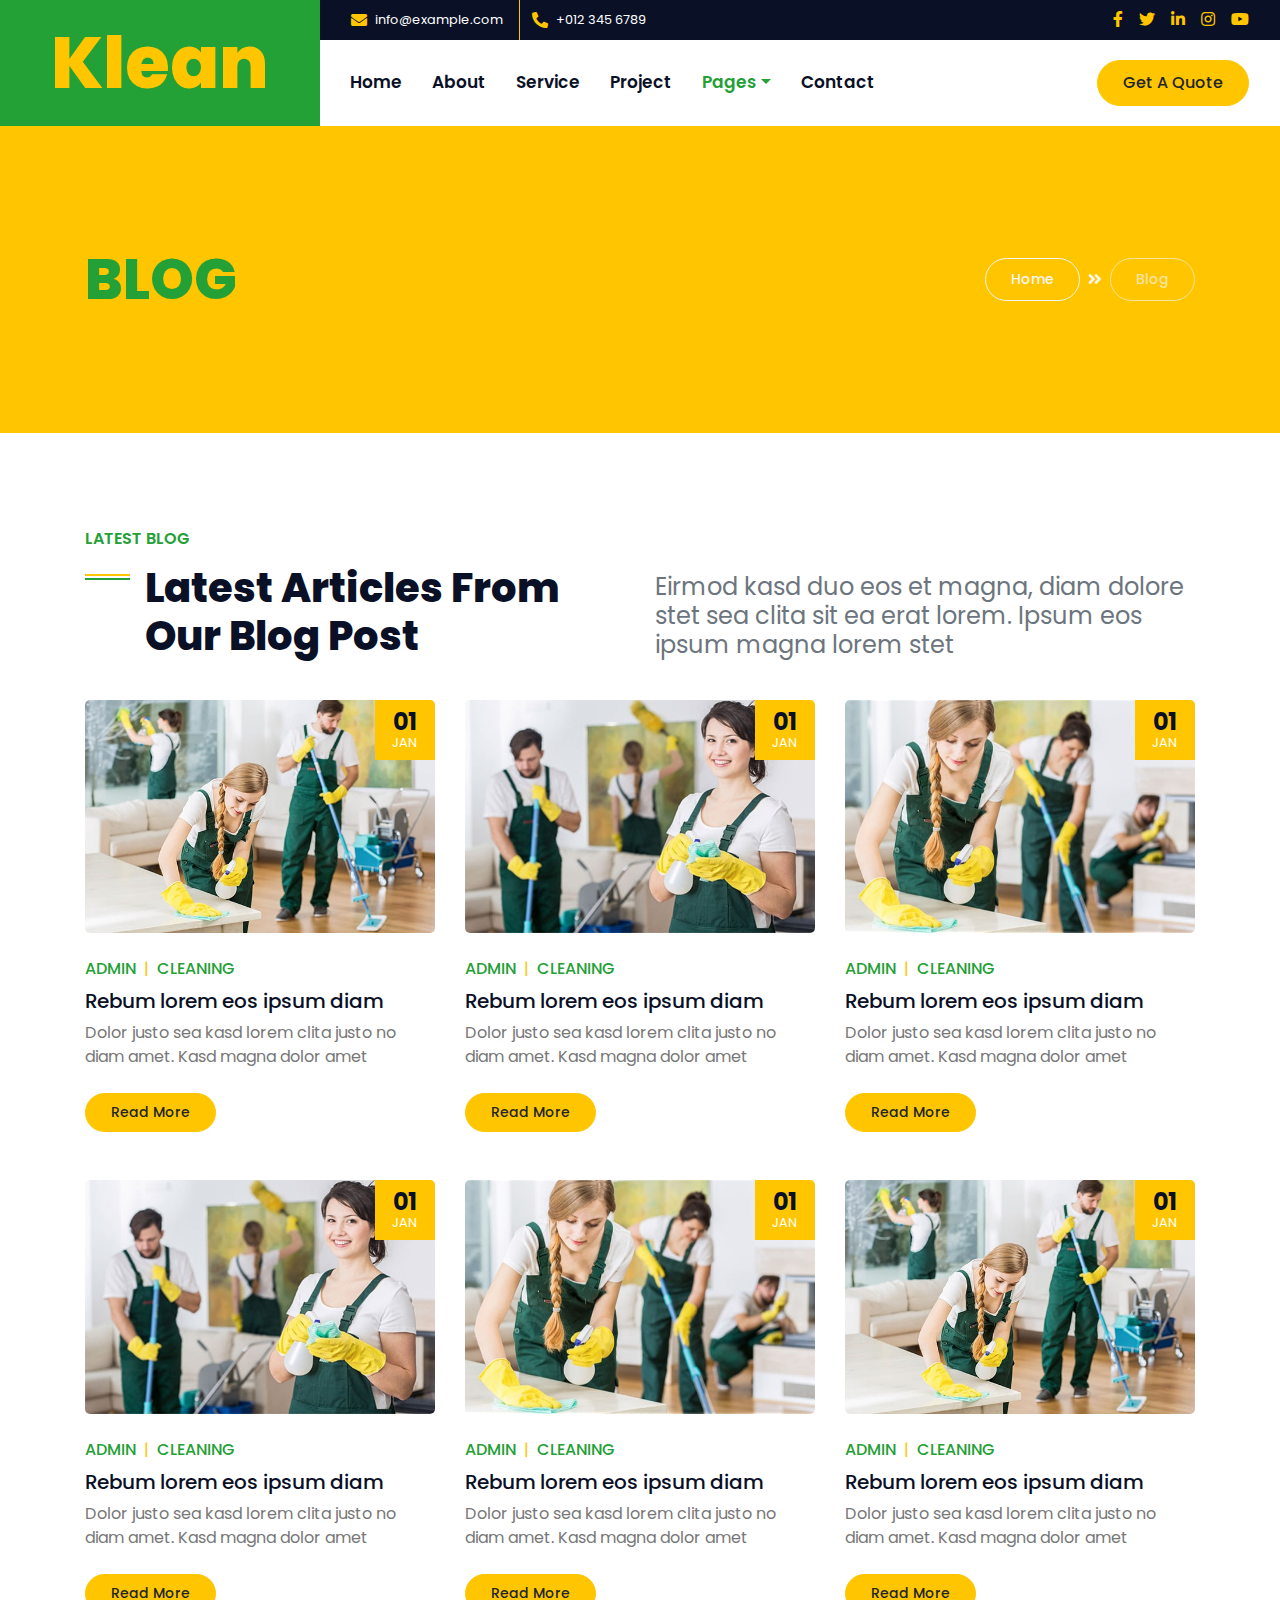
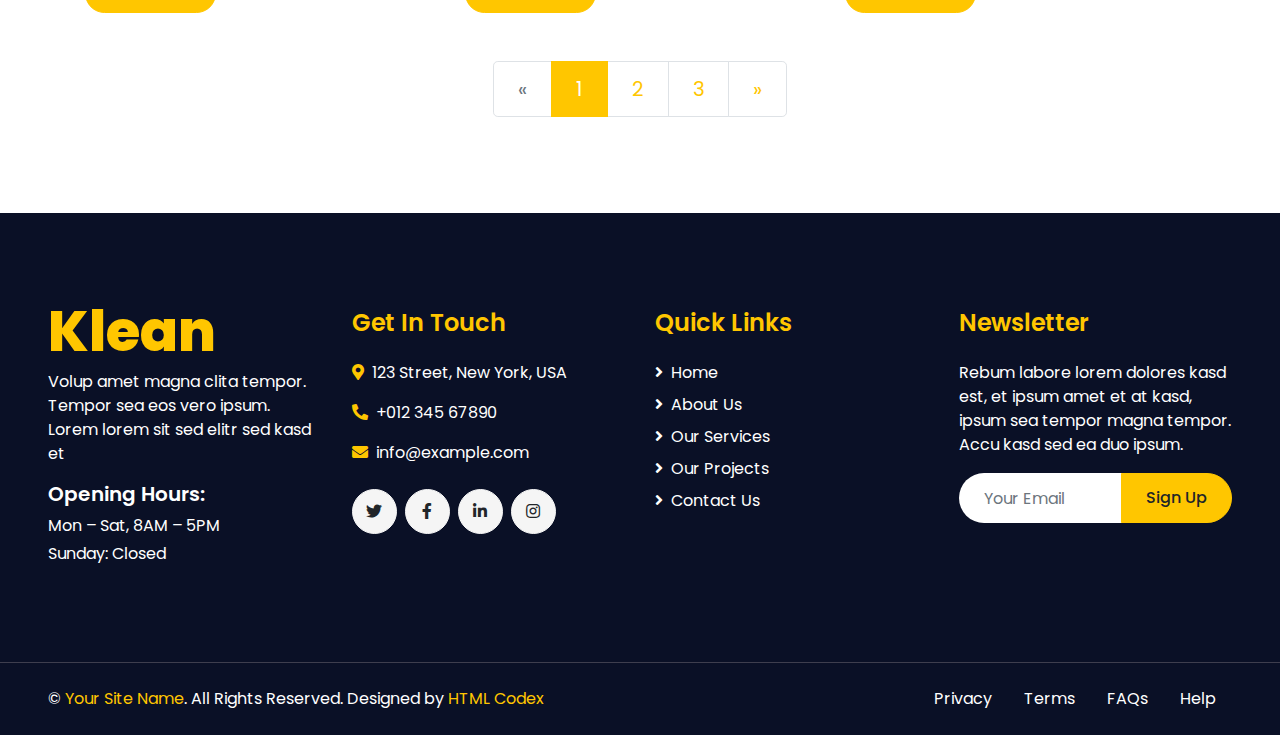
<file: blog.html>
<!DOCTYPE html>
<html lang="en">

<head>
    <meta charset="utf-8">
    <title>Klean - Cleaning Services Website Template</title>
    <meta content="width=device-width, initial-scale=1.0" name="viewport">
    <meta content="Free HTML Templates" name="keywords">
    <meta content="Free HTML Templates" name="description">

    <!-- Favicon -->
    <link href="img/favicon.ico" rel="icon">

    <!-- Google Web Fonts -->
    <link rel="preconnect" href="https://fonts.gstatic.com">
    <link href="https://fonts.googleapis.com/css2?family=Poppins:wght@400;500;600;700;800&display=swap" rel="stylesheet">

    <!-- Font Awesome -->
    <link href="https://cdnjs.cloudflare.com/ajax/libs/font-awesome/5.10.0/css/all.min.css" rel="stylesheet">

    <!-- Libraries Stylesheet -->
    <link href="lib/owlcarousel/assets/owl.carousel.min.css" rel="stylesheet">
    <link href="lib/lightbox/css/lightbox.min.css" rel="stylesheet">

    <!-- Customized Bootstrap Stylesheet -->
    <link href="css/style.css" rel="stylesheet">
</head>

<body>
    <!-- Header Start -->
    <div class="container-fluid">
        <div class="row">
            <div class="col-lg-3 bg-secondary d-none d-lg-block">
                <a href="" class="navbar-brand w-100 h-100 m-0 p-0 d-flex align-items-center justify-content-center">
                    <h1 class="m-0 display-3 text-primary">Klean</h1>
                </a>
            </div>
            <div class="col-lg-9">
                <div class="row bg-dark d-none d-lg-flex">
                    <div class="col-lg-7 text-left text-white">
                        <div class="h-100 d-inline-flex align-items-center border-right border-primary py-2 px-3">
                            <i class="fa fa-envelope text-primary mr-2"></i>
                            <small>info@example.com</small>
                        </div>
                        <div class="h-100 d-inline-flex align-items-center py-2 px-2">
                            <i class="fa fa-phone-alt text-primary mr-2"></i>
                            <small>+012 345 6789</small>
                        </div>
                    </div>
                    <div class="col-lg-5 text-right">
                        <div class="d-inline-flex align-items-center pr-2">
                            <a class="text-primary p-2" href="">
                                <i class="fab fa-facebook-f"></i>
                            </a>
                            <a class="text-primary p-2" href="">
                                <i class="fab fa-twitter"></i>
                            </a>
                            <a class="text-primary p-2" href="">
                                <i class="fab fa-linkedin-in"></i>
                            </a>
                            <a class="text-primary p-2" href="">
                                <i class="fab fa-instagram"></i>
                            </a>
                            <a class="text-primary p-2" href="">
                                <i class="fab fa-youtube"></i>
                            </a>
                        </div>
                    </div>
                </div>
                <nav class="navbar navbar-expand-lg bg-white navbar-light p-0">
                    <a href="" class="navbar-brand d-block d-lg-none">
                        <h1 class="m-0 display-4 text-primary">Klean</h1>
                    </a>
                    <button type="button" class="navbar-toggler" data-toggle="collapse" data-target="#navbarCollapse">
                        <span class="navbar-toggler-icon"></span>
                    </button>
                    <div class="collapse navbar-collapse justify-content-between" id="navbarCollapse">
                        <div class="navbar-nav mr-auto py-0">
                            <a href="index.html" class="nav-item nav-link">Home</a>
                            <a href="about.html" class="nav-item nav-link">About</a>
                            <a href="service.html" class="nav-item nav-link">Service</a>
                            <a href="project.html" class="nav-item nav-link">Project</a>
                            <div class="nav-item dropdown">
                                <a href="#" class="nav-link dropdown-toggle active" data-toggle="dropdown">Pages</a>
                                <div class="dropdown-menu rounded-0 m-0">
                                    <a href="blog.html" class="dropdown-item active">Latest Blog</a>
                                    <a href="single.html" class="dropdown-item">Blog Detail</a>
                                </div>
                            </div>
                            <a href="contact.html" class="nav-item nav-link">Contact</a>
                        </div>
                        <a href="" class="btn btn-primary mr-3 d-none d-lg-block">Get A Quote</a>
                    </div>
                </nav>
            </div>
        </div>
    </div>
    <!-- Header End -->


    <!-- Page Header Start -->
    <div class="container-fluid bg-primary py-5 mb-5">
        <div class="container py-5">
            <div class="row align-items-center py-4">
                <div class="col-md-6 text-center text-md-left">
                    <h1 class="display-4 mb-4 mb-md-0 text-secondary text-uppercase">Blog</h1>
                </div>
                <div class="col-md-6 text-center text-md-right">
                    <div class="d-inline-flex align-items-center">
                        <a class="btn btn-sm btn-outline-light" href="">Home</a>
                        <i class="fas fa-angle-double-right text-light mx-2"></i>
                        <a class="btn btn-sm btn-outline-light disabled" href="">Blog</a>
                    </div>
                </div>
            </div>
        </div>
    </div>
    <!-- Page Header End -->


    <!-- Blog Start -->
    <div class="container-fluid py-5">
        <div class="container">
            <div class="row align-items-end mb-4">
                <div class="col-lg-6">
                    <h6 class="text-secondary font-weight-semi-bold text-uppercase mb-3">Latest Blog</h6>
                    <h1 class="section-title mb-3">Latest Articles From Our Blog Post</h1>
                </div>
                <div class="col-lg-6">
                    <h4 class="font-weight-normal text-muted mb-3">Eirmod kasd duo eos et magna, diam dolore stet sea clita sit ea erat lorem. Ipsum eos ipsum magna lorem stet</h4>
                </div>
            </div>
            <div class="row">
                <div class="col-lg-4 col-md-6 mb-5">
                    <div class="position-relative mb-4">
                        <img class="img-fluid rounded w-100" src="img/blog-1.jpg" alt="">
                        <div class="blog-date">
                            <h4 class="font-weight-bold mb-n1">01</h4>
                            <small class="text-white text-uppercase">Jan</small>
                        </div>
                    </div>
                    <div class="d-flex mb-2">
                        <a class="text-secondary text-uppercase font-weight-medium" href="">Admin</a>
                        <span class="text-primary px-2">|</span>
                        <a class="text-secondary text-uppercase font-weight-medium" href="">Cleaning</a>
                    </div>
                    <h5 class="font-weight-medium mb-2">Rebum lorem eos ipsum diam</h5>
                    <p class="mb-4">Dolor justo sea kasd lorem clita justo no diam amet. Kasd magna dolor amet</p>
                    <a class="btn btn-sm btn-primary py-2" href="">Read More</a>
                </div>
                <div class="col-lg-4 col-md-6 mb-5">
                    <div class="position-relative mb-4">
                        <img class="img-fluid rounded w-100" src="img/blog-2.jpg" alt="">
                        <div class="blog-date">
                            <h4 class="font-weight-bold mb-n1">01</h4>
                            <small class="text-white text-uppercase">Jan</small>
                        </div>
                    </div>
                    <div class="d-flex mb-2">
                        <a class="text-secondary text-uppercase font-weight-medium" href="">Admin</a>
                        <span class="text-primary px-2">|</span>
                        <a class="text-secondary text-uppercase font-weight-medium" href="">Cleaning</a>
                    </div>
                    <h5 class="font-weight-medium mb-2">Rebum lorem eos ipsum diam</h5>
                    <p class="mb-4">Dolor justo sea kasd lorem clita justo no diam amet. Kasd magna dolor amet</p>
                    <a class="btn btn-sm btn-primary py-2" href="">Read More</a>
                </div>
                <div class="col-lg-4 col-md-6 mb-5">
                    <div class="position-relative mb-4">
                        <img class="img-fluid rounded w-100" src="img/blog-3.jpg" alt="">
                        <div class="blog-date">
                            <h4 class="font-weight-bold mb-n1">01</h4>
                            <small class="text-white text-uppercase">Jan</small>
                        </div>
                    </div>
                    <div class="d-flex mb-2">
                        <a class="text-secondary text-uppercase font-weight-medium" href="">Admin</a>
                        <span class="text-primary px-2">|</span>
                        <a class="text-secondary text-uppercase font-weight-medium" href="">Cleaning</a>
                    </div>
                    <h5 class="font-weight-medium mb-2">Rebum lorem eos ipsum diam</h5>
                    <p class="mb-4">Dolor justo sea kasd lorem clita justo no diam amet. Kasd magna dolor amet</p>
                    <a class="btn btn-sm btn-primary py-2" href="">Read More</a>
                </div>
                <div class="col-lg-4 col-md-6 mb-5">
                    <div class="position-relative mb-4">
                        <img class="img-fluid rounded w-100" src="img/blog-2.jpg" alt="">
                        <div class="blog-date">
                            <h4 class="font-weight-bold mb-n1">01</h4>
                            <small class="text-white text-uppercase">Jan</small>
                        </div>
                    </div>
                    <div class="d-flex mb-2">
                        <a class="text-secondary text-uppercase font-weight-medium" href="">Admin</a>
                        <span class="text-primary px-2">|</span>
                        <a class="text-secondary text-uppercase font-weight-medium" href="">Cleaning</a>
                    </div>
                    <h5 class="font-weight-medium mb-2">Rebum lorem eos ipsum diam</h5>
                    <p class="mb-4">Dolor justo sea kasd lorem clita justo no diam amet. Kasd magna dolor amet</p>
                    <a class="btn btn-sm btn-primary py-2" href="">Read More</a>
                </div>
                <div class="col-lg-4 col-md-6 mb-5">
                    <div class="position-relative mb-4">
                        <img class="img-fluid rounded w-100" src="img/blog-3.jpg" alt="">
                        <div class="blog-date">
                            <h4 class="font-weight-bold mb-n1">01</h4>
                            <small class="text-white text-uppercase">Jan</small>
                        </div>
                    </div>
                    <div class="d-flex mb-2">
                        <a class="text-secondary text-uppercase font-weight-medium" href="">Admin</a>
                        <span class="text-primary px-2">|</span>
                        <a class="text-secondary text-uppercase font-weight-medium" href="">Cleaning</a>
                    </div>
                    <h5 class="font-weight-medium mb-2">Rebum lorem eos ipsum diam</h5>
                    <p class="mb-4">Dolor justo sea kasd lorem clita justo no diam amet. Kasd magna dolor amet</p>
                    <a class="btn btn-sm btn-primary py-2" href="">Read More</a>
                </div>
                <div class="col-lg-4 col-md-6 mb-5">
                    <div class="position-relative mb-4">
                        <img class="img-fluid rounded w-100" src="img/blog-1.jpg" alt="">
                        <div class="blog-date">
                            <h4 class="font-weight-bold mb-n1">01</h4>
                            <small class="text-white text-uppercase">Jan</small>
                        </div>
                    </div>
                    <div class="d-flex mb-2">
                        <a class="text-secondary text-uppercase font-weight-medium" href="">Admin</a>
                        <span class="text-primary px-2">|</span>
                        <a class="text-secondary text-uppercase font-weight-medium" href="">Cleaning</a>
                    </div>
                    <h5 class="font-weight-medium mb-2">Rebum lorem eos ipsum diam</h5>
                    <p class="mb-4">Dolor justo sea kasd lorem clita justo no diam amet. Kasd magna dolor amet</p>
                    <a class="btn btn-sm btn-primary py-2" href="">Read More</a>
                </div>
                <div class="col-12">
                    <nav aria-label="Page navigation">
                      <ul class="pagination pagination-lg justify-content-center mb-0">
                        <li class="page-item disabled">
                          <a class="page-link" href="#" aria-label="Previous">
                            <span aria-hidden="true">&laquo;</span>
                            <span class="sr-only">Previous</span>
                          </a>
                        </li>
                        <li class="page-item active"><a class="page-link" href="#">1</a></li>
                        <li class="page-item"><a class="page-link" href="#">2</a></li>
                        <li class="page-item"><a class="page-link" href="#">3</a></li>
                        <li class="page-item">
                          <a class="page-link" href="#" aria-label="Next">
                            <span aria-hidden="true">&raquo;</span>
                            <span class="sr-only">Next</span>
                          </a>
                        </li>
                      </ul>
                    </nav>
                </div>
            </div>
        </div>
    </div>
    <!-- Blog End -->


    <!-- Footer Start -->
    <div class="container-fluid bg-dark text-white mt-5 py-5 px-sm-3 px-md-5">
        <div class="row pt-5">
            <div class="col-lg-3 col-md-6 mb-5">
                <a href="index.html" class="navbar-brand">
                    <h1 class="m-0 mt-n3 display-4 text-primary">Klean</h1>
                </a>
                <p>Volup amet magna clita tempor. Tempor sea eos vero ipsum. Lorem lorem sit sed elitr sed kasd et</p>
                <h5 class="font-weight-semi-bold text-white mb-2">Opening Hours:</h5>
                <p class="mb-1">Mon – Sat, 8AM – 5PM</p>
                <p class="mb-0">Sunday: Closed</p>
            </div>
            <div class="col-lg-3 col-md-6 mb-5">
                <h4 class="font-weight-semi-bold text-primary mb-4">Get In Touch</h4>
                <p><i class="fa fa-map-marker-alt text-primary mr-2"></i>123 Street, New York, USA</p>
                <p><i class="fa fa-phone-alt text-primary mr-2"></i>+012 345 67890</p>
                <p><i class="fa fa-envelope text-primary mr-2"></i>info@example.com</p>
                <div class="d-flex justify-content-start mt-4">
                    <a class="btn btn-light btn-social mr-2" href="#"><i class="fab fa-twitter"></i></a>
                    <a class="btn btn-light btn-social mr-2" href="#"><i class="fab fa-facebook-f"></i></a>
                    <a class="btn btn-light btn-social mr-2" href="#"><i class="fab fa-linkedin-in"></i></a>
                    <a class="btn btn-light btn-social" href="#"><i class="fab fa-instagram"></i></a>
                </div>
            </div>
            <div class="col-lg-3 col-md-6 mb-5">
                <h4 class="font-weight-semi-bold text-primary mb-4">Quick Links</h4>
                <div class="d-flex flex-column justify-content-start">
                    <a class="text-white mb-2" href="#"><i class="fa fa-angle-right mr-2"></i>Home</a>
                    <a class="text-white mb-2" href="#"><i class="fa fa-angle-right mr-2"></i>About Us</a>
                    <a class="text-white mb-2" href="#"><i class="fa fa-angle-right mr-2"></i>Our Services</a>
                    <a class="text-white mb-2" href="#"><i class="fa fa-angle-right mr-2"></i>Our Projects</a>
                    <a class="text-white" href="#"><i class="fa fa-angle-right mr-2"></i>Contact Us</a>
                </div>
            </div>
            <div class="col-lg-3 col-md-6 mb-5">
                <h4 class="font-weight-semi-bold text-primary mb-4">Newsletter</h4>
                <p>Rebum labore lorem dolores kasd est, et ipsum amet et at kasd, ipsum sea tempor magna tempor. Accu kasd sed ea duo ipsum.</p>
                <div class="w-100">
                    <div class="input-group">
                        <input type="text" class="form-control border-0" style="padding: 25px;" placeholder="Your Email">
                        <div class="input-group-append">
                            <button class="btn btn-primary px-4">Sign Up</button>
                        </div>
                    </div>
                </div>
            </div>
        </div>
    </div>
    <div class="container-fluid bg-dark text-white border-top py-4 px-sm-3 px-md-5" style="border-color: #3E3E4E !important;">
        <div class="row">
            <div class="col-lg-6 text-center text-md-left mb-3 mb-md-0">
                <p class="m-0 text-white">&copy; <a href="#">Your Site Name</a>. All Rights Reserved. Designed by <a href="https://htmlcodex.com">HTML Codex</a>
                </p>
            </div>
            <div class="col-lg-6 text-center text-md-right">
                <ul class="nav d-inline-flex">
                    <li class="nav-item">
                        <a class="nav-link text-white py-0" href="#">Privacy</a>
                    </li>
                    <li class="nav-item">
                        <a class="nav-link text-white py-0" href="#">Terms</a>
                    </li>
                    <li class="nav-item">
                        <a class="nav-link text-white py-0" href="#">FAQs</a>
                    </li>
                    <li class="nav-item">
                        <a class="nav-link text-white py-0" href="#">Help</a>
                    </li>
                </ul>
            </div>
        </div>
    </div>
    <!-- Footer End -->


    <!-- Back to Top -->
    <a href="#" class="btn btn-primary px-3 back-to-top"><i class="fa fa-angle-double-up"></i></a>


    <!-- JavaScript Libraries -->
    <script src="https://code.jquery.com/jquery-3.4.1.min.js"></script>
    <script src="https://stackpath.bootstrapcdn.com/bootstrap/4.4.1/js/bootstrap.bundle.min.js"></script>
    <script src="lib/easing/easing.min.js"></script>
    <script src="lib/waypoints/waypoints.min.js"></script>
    <script src="lib/counterup/counterup.min.js"></script>
    <script src="lib/owlcarousel/owl.carousel.min.js"></script>
    <script src="lib/isotope/isotope.pkgd.min.js"></script>
    <script src="lib/lightbox/js/lightbox.min.js"></script>

    <!-- Contact Javascript File -->
    <script src="mail/jqBootstrapValidation.min.js"></script>
    <script src="mail/contact.js"></script>

    <!-- Template Javascript -->
    <script src="js/main.js"></script>
</body>

</html>
</file>
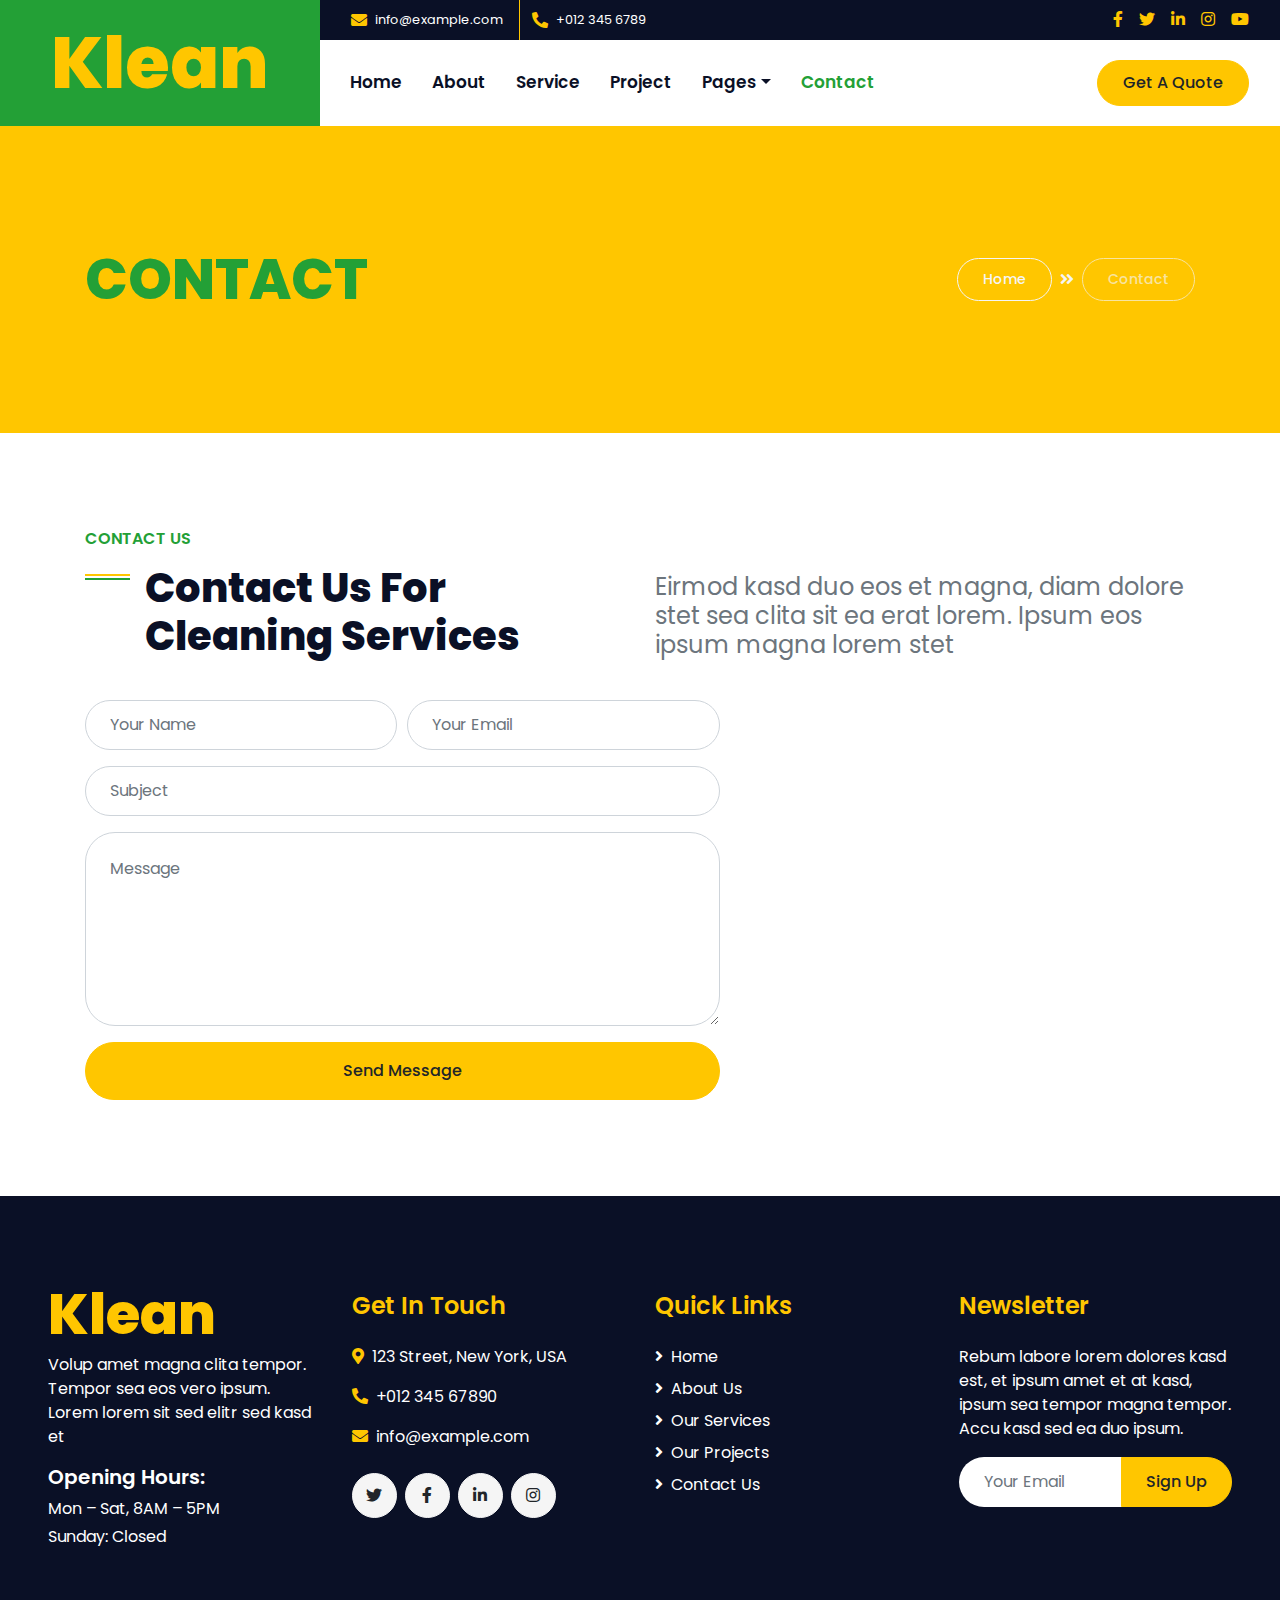
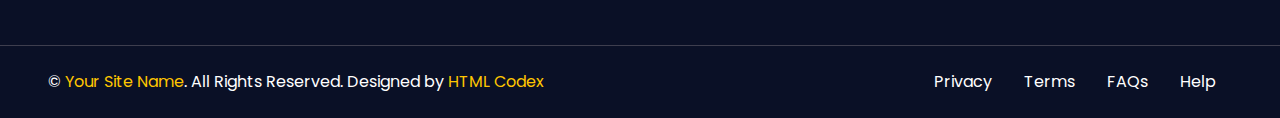
<file: contact.html>
<!DOCTYPE html>
<html lang="en">

<head>
    <meta charset="utf-8">
    <title>Klean - Cleaning Services Website Template</title>
    <meta content="width=device-width, initial-scale=1.0" name="viewport">
    <meta content="Free HTML Templates" name="keywords">
    <meta content="Free HTML Templates" name="description">

    <!-- Favicon -->
    <link href="img/favicon.ico" rel="icon">

    <!-- Google Web Fonts -->
    <link rel="preconnect" href="https://fonts.gstatic.com">
    <link href="https://fonts.googleapis.com/css2?family=Poppins:wght@400;500;600;700;800&display=swap" rel="stylesheet">

    <!-- Font Awesome -->
    <link href="https://cdnjs.cloudflare.com/ajax/libs/font-awesome/5.10.0/css/all.min.css" rel="stylesheet">

    <!-- Libraries Stylesheet -->
    <link href="lib/owlcarousel/assets/owl.carousel.min.css" rel="stylesheet">
    <link href="lib/lightbox/css/lightbox.min.css" rel="stylesheet">

    <!-- Customized Bootstrap Stylesheet -->
    <link href="css/style.css" rel="stylesheet">
</head>

<body>
    <!-- Header Start -->
    <div class="container-fluid">
        <div class="row">
            <div class="col-lg-3 bg-secondary d-none d-lg-block">
                <a href="" class="navbar-brand w-100 h-100 m-0 p-0 d-flex align-items-center justify-content-center">
                    <h1 class="m-0 display-3 text-primary">Klean</h1>
                </a>
            </div>
            <div class="col-lg-9">
                <div class="row bg-dark d-none d-lg-flex">
                    <div class="col-lg-7 text-left text-white">
                        <div class="h-100 d-inline-flex align-items-center border-right border-primary py-2 px-3">
                            <i class="fa fa-envelope text-primary mr-2"></i>
                            <small>info@example.com</small>
                        </div>
                        <div class="h-100 d-inline-flex align-items-center py-2 px-2">
                            <i class="fa fa-phone-alt text-primary mr-2"></i>
                            <small>+012 345 6789</small>
                        </div>
                    </div>
                    <div class="col-lg-5 text-right">
                        <div class="d-inline-flex align-items-center pr-2">
                            <a class="text-primary p-2" href="">
                                <i class="fab fa-facebook-f"></i>
                            </a>
                            <a class="text-primary p-2" href="">
                                <i class="fab fa-twitter"></i>
                            </a>
                            <a class="text-primary p-2" href="">
                                <i class="fab fa-linkedin-in"></i>
                            </a>
                            <a class="text-primary p-2" href="">
                                <i class="fab fa-instagram"></i>
                            </a>
                            <a class="text-primary p-2" href="">
                                <i class="fab fa-youtube"></i>
                            </a>
                        </div>
                    </div>
                </div>
                <nav class="navbar navbar-expand-lg bg-white navbar-light p-0">
                    <a href="" class="navbar-brand d-block d-lg-none">
                        <h1 class="m-0 display-4 text-primary">Klean</h1>
                    </a>
                    <button type="button" class="navbar-toggler" data-toggle="collapse" data-target="#navbarCollapse">
                        <span class="navbar-toggler-icon"></span>
                    </button>
                    <div class="collapse navbar-collapse justify-content-between" id="navbarCollapse">
                        <div class="navbar-nav mr-auto py-0">
                            <a href="index.html" class="nav-item nav-link">Home</a>
                            <a href="about.html" class="nav-item nav-link">About</a>
                            <a href="service.html" class="nav-item nav-link">Service</a>
                            <a href="project.html" class="nav-item nav-link">Project</a>
                            <div class="nav-item dropdown">
                                <a href="#" class="nav-link dropdown-toggle" data-toggle="dropdown">Pages</a>
                                <div class="dropdown-menu rounded-0 m-0">
                                    <a href="blog.html" class="dropdown-item">Latest Blog</a>
                                    <a href="single.html" class="dropdown-item">Blog Detail</a>
                                </div>
                            </div>
                            <a href="contact.html" class="nav-item nav-link active">Contact</a>
                        </div>
                        <a href="" class="btn btn-primary mr-3 d-none d-lg-block">Get A Quote</a>
                    </div>
                </nav>
            </div>
        </div>
    </div>
    <!-- Header End -->


    <!-- Page Header Start -->
    <div class="container-fluid bg-primary py-5 mb-5">
        <div class="container py-5">
            <div class="row align-items-center py-4">
                <div class="col-md-6 text-center text-md-left">
                    <h1 class="display-4 mb-4 mb-md-0 text-secondary text-uppercase">Contact</h1>
                </div>
                <div class="col-md-6 text-center text-md-right">
                    <div class="d-inline-flex align-items-center">
                        <a class="btn btn-sm btn-outline-light" href="">Home</a>
                        <i class="fas fa-angle-double-right text-light mx-2"></i>
                        <a class="btn btn-sm btn-outline-light disabled" href="">Contact</a>
                    </div>
                </div>
            </div>
        </div>
    </div>
    <!-- Page Header End -->


    <!-- Contact Start -->
    <div class="container-fluid py-5">
        <div class="container">
            <div class="row align-items-end mb-4">
                <div class="col-lg-6">
                    <h6 class="text-secondary font-weight-semi-bold text-uppercase mb-3">Contact Us</h6>
                    <h1 class="section-title mb-3">Contact Us For Cleaning Services</h1>
                </div>
                <div class="col-lg-6">
                    <h4 class="font-weight-normal text-muted mb-3">Eirmod kasd duo eos et magna, diam dolore stet sea clita sit ea erat lorem. Ipsum eos ipsum magna lorem stet</h4>
                </div>
            </div>
            <div class="row">
                <div class="col-lg-7 mb-5 mb-lg-0">
                    <div class="contact-form">
                        <div id="success"></div>
                        <form name="sentMessage" id="contactForm" novalidate="novalidate">
                            <div class="form-row">
                                <div class="col-sm-6 control-group">
                                    <input type="text" class="form-control p-4" id="name" placeholder="Your Name" required="required" data-validation-required-message="Please enter your name" />
                                    <p class="help-block text-danger"></p>
                                </div>
                                <div class="col-sm-6 control-group">
                                    <input type="email" class="form-control p-4" id="email" placeholder="Your Email" required="required" data-validation-required-message="Please enter your email" />
                                    <p class="help-block text-danger"></p>
                                </div>
                            </div>
                            <div class="control-group">
                                <input type="text" class="form-control p-4" id="subject" placeholder="Subject" required="required" data-validation-required-message="Please enter a subject" />
                                <p class="help-block text-danger"></p>
                            </div>
                            <div class="control-group">
                                <textarea class="form-control p-4" rows="6" id="message" placeholder="Message" required="required" data-validation-required-message="Please enter your message"></textarea>
                                <p class="help-block text-danger"></p>
                            </div>
                            <div>
                                <button class="btn btn-primary btn-block py-3 px-5" type="submit" id="sendMessageButton">Send Message</button>
                            </div>
                        </form>
                    </div>
                </div>
                <div class="col-lg-5" style="min-height: 400px;">
                    <div class="position-relative h-100 rounded overflow-hidden">
                        <iframe style="width: 100%; height: 100%; object-fit: cover;"
                        src="https://www.google.com/maps/embed?pb=!1m18!1m12!1m3!1d3001156.4288297426!2d-78.01371936852176!3d42.72876761954724!2m3!1f0!2f0!3f0!3m2!1i1024!2i768!4f13.1!3m3!1m2!1s0x4ccc4bf0f123a5a9%3A0xddcfc6c1de189567!2sNew%20York%2C%20USA!5e0!3m2!1sen!2sbd!4v1603794290143!5m2!1sen!2sbd"
                        frameborder="0" style="border:0;" allowfullscreen="" aria-hidden="false" tabindex="0"></iframe>
                    </div>
                </div>
            </div>
        </div>
    </div>
    <!-- Contact End -->


    <!-- Footer Start -->
    <div class="container-fluid bg-dark text-white mt-5 py-5 px-sm-3 px-md-5">
        <div class="row pt-5">
            <div class="col-lg-3 col-md-6 mb-5">
                <a href="index.html" class="navbar-brand">
                    <h1 class="m-0 mt-n3 display-4 text-primary">Klean</h1>
                </a>
                <p>Volup amet magna clita tempor. Tempor sea eos vero ipsum. Lorem lorem sit sed elitr sed kasd et</p>
                <h5 class="font-weight-semi-bold text-white mb-2">Opening Hours:</h5>
                <p class="mb-1">Mon – Sat, 8AM – 5PM</p>
                <p class="mb-0">Sunday: Closed</p>
            </div>
            <div class="col-lg-3 col-md-6 mb-5">
                <h4 class="font-weight-semi-bold text-primary mb-4">Get In Touch</h4>
                <p><i class="fa fa-map-marker-alt text-primary mr-2"></i>123 Street, New York, USA</p>
                <p><i class="fa fa-phone-alt text-primary mr-2"></i>+012 345 67890</p>
                <p><i class="fa fa-envelope text-primary mr-2"></i>info@example.com</p>
                <div class="d-flex justify-content-start mt-4">
                    <a class="btn btn-light btn-social mr-2" href="#"><i class="fab fa-twitter"></i></a>
                    <a class="btn btn-light btn-social mr-2" href="#"><i class="fab fa-facebook-f"></i></a>
                    <a class="btn btn-light btn-social mr-2" href="#"><i class="fab fa-linkedin-in"></i></a>
                    <a class="btn btn-light btn-social" href="#"><i class="fab fa-instagram"></i></a>
                </div>
            </div>
            <div class="col-lg-3 col-md-6 mb-5">
                <h4 class="font-weight-semi-bold text-primary mb-4">Quick Links</h4>
                <div class="d-flex flex-column justify-content-start">
                    <a class="text-white mb-2" href="#"><i class="fa fa-angle-right mr-2"></i>Home</a>
                    <a class="text-white mb-2" href="#"><i class="fa fa-angle-right mr-2"></i>About Us</a>
                    <a class="text-white mb-2" href="#"><i class="fa fa-angle-right mr-2"></i>Our Services</a>
                    <a class="text-white mb-2" href="#"><i class="fa fa-angle-right mr-2"></i>Our Projects</a>
                    <a class="text-white" href="#"><i class="fa fa-angle-right mr-2"></i>Contact Us</a>
                </div>
            </div>
            <div class="col-lg-3 col-md-6 mb-5">
                <h4 class="font-weight-semi-bold text-primary mb-4">Newsletter</h4>
                <p>Rebum labore lorem dolores kasd est, et ipsum amet et at kasd, ipsum sea tempor magna tempor. Accu kasd sed ea duo ipsum.</p>
                <div class="w-100">
                    <div class="input-group">
                        <input type="text" class="form-control border-0" style="padding: 25px;" placeholder="Your Email">
                        <div class="input-group-append">
                            <button class="btn btn-primary px-4">Sign Up</button>
                        </div>
                    </div>
                </div>
            </div>
        </div>
    </div>
    <div class="container-fluid bg-dark text-white border-top py-4 px-sm-3 px-md-5" style="border-color: #3E3E4E !important;">
        <div class="row">
            <div class="col-lg-6 text-center text-md-left mb-3 mb-md-0">
                <p class="m-0 text-white">&copy; <a href="#">Your Site Name</a>. All Rights Reserved. Designed by <a href="https://htmlcodex.com">HTML Codex</a>
                </p>
            </div>
            <div class="col-lg-6 text-center text-md-right">
                <ul class="nav d-inline-flex">
                    <li class="nav-item">
                        <a class="nav-link text-white py-0" href="#">Privacy</a>
                    </li>
                    <li class="nav-item">
                        <a class="nav-link text-white py-0" href="#">Terms</a>
                    </li>
                    <li class="nav-item">
                        <a class="nav-link text-white py-0" href="#">FAQs</a>
                    </li>
                    <li class="nav-item">
                        <a class="nav-link text-white py-0" href="#">Help</a>
                    </li>
                </ul>
            </div>
        </div>
    </div>
    <!-- Footer End -->


    <!-- Back to Top -->
    <a href="#" class="btn btn-primary px-3 back-to-top"><i class="fa fa-angle-double-up"></i></a>


    <!-- JavaScript Libraries -->
    <script src="https://code.jquery.com/jquery-3.4.1.min.js"></script>
    <script src="https://stackpath.bootstrapcdn.com/bootstrap/4.4.1/js/bootstrap.bundle.min.js"></script>
    <script src="lib/easing/easing.min.js"></script>
    <script src="lib/waypoints/waypoints.min.js"></script>
    <script src="lib/counterup/counterup.min.js"></script>
    <script src="lib/owlcarousel/owl.carousel.min.js"></script>
    <script src="lib/isotope/isotope.pkgd.min.js"></script>
    <script src="lib/lightbox/js/lightbox.min.js"></script>

    <!-- Contact Javascript File -->
    <script src="mail/jqBootstrapValidation.min.js"></script>
    <script src="mail/contact.js"></script>

    <!-- Template Javascript -->
    <script src="js/main.js"></script>
</body>

</html>
</file>
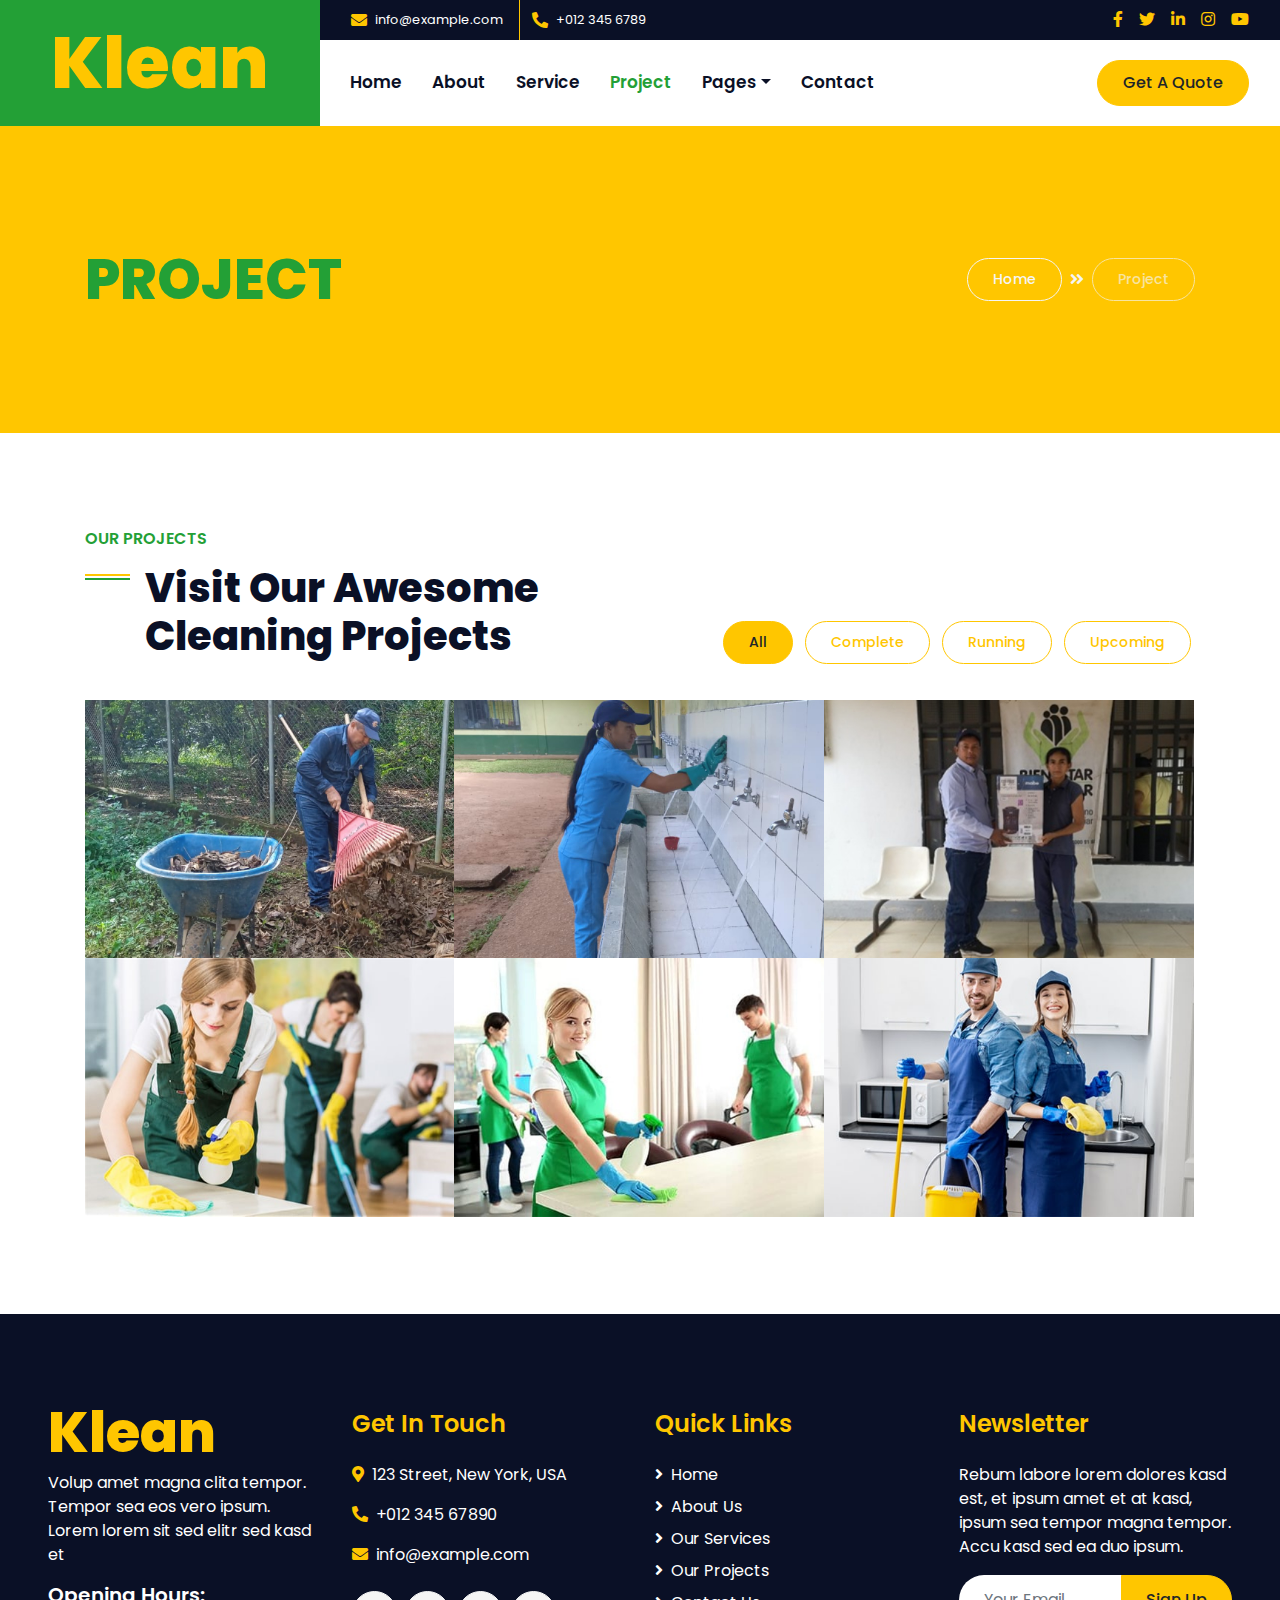
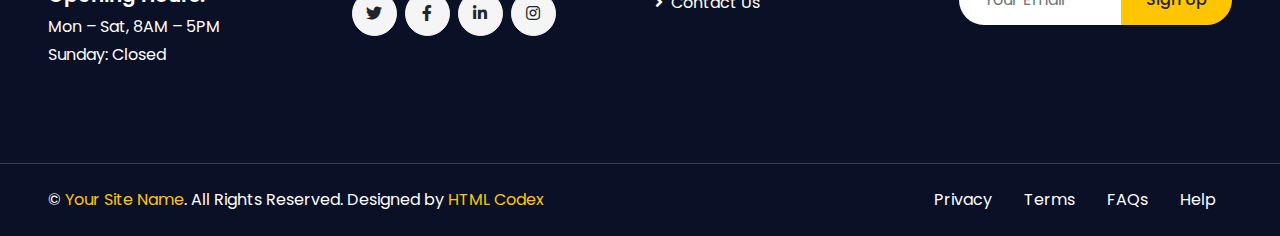
<file: project.html>
<!DOCTYPE html>
<html lang="en">

<head>
    <meta charset="utf-8">
    <title>Klean - Cleaning Services Website Template</title>
    <meta content="width=device-width, initial-scale=1.0" name="viewport">
    <meta content="Free HTML Templates" name="keywords">
    <meta content="Free HTML Templates" name="description">

    <!-- Favicon -->
    <link href="img/favicon.ico" rel="icon">

    <!-- Google Web Fonts -->
    <link rel="preconnect" href="https://fonts.gstatic.com">
    <link href="https://fonts.googleapis.com/css2?family=Poppins:wght@400;500;600;700;800&display=swap" rel="stylesheet">

    <!-- Font Awesome -->
    <link href="https://cdnjs.cloudflare.com/ajax/libs/font-awesome/5.10.0/css/all.min.css" rel="stylesheet">

    <!-- Libraries Stylesheet -->
    <link href="lib/owlcarousel/assets/owl.carousel.min.css" rel="stylesheet">
    <link href="lib/lightbox/css/lightbox.min.css" rel="stylesheet">

    <!-- Customized Bootstrap Stylesheet -->
    <link href="css/style.css" rel="stylesheet">
</head>

<body>
    <!-- Header Start -->
    <div class="container-fluid">
        <div class="row">
            <div class="col-lg-3 bg-secondary d-none d-lg-block">
                <a href="" class="navbar-brand w-100 h-100 m-0 p-0 d-flex align-items-center justify-content-center">
                    <h1 class="m-0 display-3 text-primary">Klean</h1>
                </a>
            </div>
            <div class="col-lg-9">
                <div class="row bg-dark d-none d-lg-flex">
                    <div class="col-lg-7 text-left text-white">
                        <div class="h-100 d-inline-flex align-items-center border-right border-primary py-2 px-3">
                            <i class="fa fa-envelope text-primary mr-2"></i>
                            <small>info@example.com</small>
                        </div>
                        <div class="h-100 d-inline-flex align-items-center py-2 px-2">
                            <i class="fa fa-phone-alt text-primary mr-2"></i>
                            <small>+012 345 6789</small>
                        </div>
                    </div>
                    <div class="col-lg-5 text-right">
                        <div class="d-inline-flex align-items-center pr-2">
                            <a class="text-primary p-2" href="">
                                <i class="fab fa-facebook-f"></i>
                            </a>
                            <a class="text-primary p-2" href="">
                                <i class="fab fa-twitter"></i>
                            </a>
                            <a class="text-primary p-2" href="">
                                <i class="fab fa-linkedin-in"></i>
                            </a>
                            <a class="text-primary p-2" href="">
                                <i class="fab fa-instagram"></i>
                            </a>
                            <a class="text-primary p-2" href="">
                                <i class="fab fa-youtube"></i>
                            </a>
                        </div>
                    </div>
                </div>
                <nav class="navbar navbar-expand-lg bg-white navbar-light p-0">
                    <a href="" class="navbar-brand d-block d-lg-none">
                        <h1 class="m-0 display-4 text-primary">Klean</h1>
                    </a>
                    <button type="button" class="navbar-toggler" data-toggle="collapse" data-target="#navbarCollapse">
                        <span class="navbar-toggler-icon"></span>
                    </button>
                    <div class="collapse navbar-collapse justify-content-between" id="navbarCollapse">
                        <div class="navbar-nav mr-auto py-0">
                            <a href="index.html" class="nav-item nav-link">Home</a>
                            <a href="about.html" class="nav-item nav-link">About</a>
                            <a href="service.html" class="nav-item nav-link">Service</a>
                            <a href="project.html" class="nav-item nav-link active">Project</a>
                            <div class="nav-item dropdown">
                                <a href="#" class="nav-link dropdown-toggle" data-toggle="dropdown">Pages</a>
                                <div class="dropdown-menu rounded-0 m-0">
                                    <a href="blog.html" class="dropdown-item">Latest Blog</a>
                                    <a href="single.html" class="dropdown-item">Blog Detail</a>
                                </div>
                            </div>
                            <a href="contact.html" class="nav-item nav-link">Contact</a>
                        </div>
                        <a href="" class="btn btn-primary mr-3 d-none d-lg-block">Get A Quote</a>
                    </div>
                </nav>
            </div>
        </div>
    </div>
    <!-- Header End -->


    <!-- Page Header Start -->
    <div class="container-fluid bg-primary py-5 mb-5">
        <div class="container py-5">
            <div class="row align-items-center py-4">
                <div class="col-md-6 text-center text-md-left">
                    <h1 class="display-4 mb-4 mb-md-0 text-secondary text-uppercase">Project</h1>
                </div>
                <div class="col-md-6 text-center text-md-right">
                    <div class="d-inline-flex align-items-center">
                        <a class="btn btn-sm btn-outline-light" href="">Home</a>
                        <i class="fas fa-angle-double-right text-light mx-2"></i>
                        <a class="btn btn-sm btn-outline-light disabled" href="">Project</a>
                    </div>
                </div>
            </div>
        </div>
    </div>
    <!-- Page Header End -->


    <!-- Portfolio Start -->
    <div class="container-fluid py-5">
        <div class="container">
            <div class="row align-items-end mb-4">
                <div class="col-lg-6">
                    <h6 class="text-secondary font-weight-semi-bold text-uppercase mb-3">Our Projects</h6>
                    <h1 class="section-title mb-3">Visit Our Awesome Cleaning Projects</h1>
                </div>
                <div class="col-lg-6 text-center text-lg-right">
                    <ul class="list-inline mb-2" id="portfolio-flters">
                        <li class="btn btn-sm btn-outline-primary m-1 active"  data-filter="*">All</li>
                        <li class="btn btn-sm btn-outline-primary m-1" data-filter=".first">Complete</li>
                        <li class="btn btn-sm btn-outline-primary m-1" data-filter=".second">Running</li>
                        <li class="btn btn-sm btn-outline-primary m-1" data-filter=".third">Upcoming</li>
                    </ul>
                </div>
            </div>
            <div class="row m-0 portfolio-container">
                <div class="col-lg-4 col-md-6 col-sm-12 p-0 portfolio-item first">
                    <div class="position-relative overflow-hidden">
                        <div class="portfolio-img">
                            <img class="img-fluid w-100" src="img/portfolio-1.jpg" alt="">
                        </div>
                        <div class="portfolio-text bg-primary">
                            <h4 class="font-weight-bold mb-4">Project Name</h4>
                            <div class="d-flex align-items-center justify-content-center">
                                <a class="btn btn-sm btn-secondary m-1" href="">
                                    <i class="fa fa-link"></i>
                                </a>
                                <a class="btn btn-sm btn-secondary m-1" href="img/portfolio-1.jpg" data-lightbox="portfolio">
                                    <i class="fa fa-eye"></i>
                                </a>
                            </div>
                        </div>
                    </div>
                </div>
                <div class="col-lg-4 col-md-6 col-sm-12 p-0 portfolio-item second">
                    <div class="position-relative overflow-hidden">
                        <div class="portfolio-img">
                            <img class="img-fluid w-100" src="img/portfolio-2.jpg" alt="">
                        </div>
                        <div class="portfolio-text bg-primary">
                            <h4 class="font-weight-bold mb-4">Project Name</h4>
                            <div class="d-flex align-items-center justify-content-center">
                                <a class="btn btn-sm btn-secondary m-1" href="">
                                    <i class="fa fa-link"></i>
                                </a>
                                <a class="btn btn-sm btn-secondary m-1" href="img/portfolio-2.jpg" data-lightbox="portfolio">
                                    <i class="fa fa-eye"></i>
                                </a>
                            </div>
                        </div>
                    </div>
                </div>
                <div class="col-lg-4 col-md-6 col-sm-12 p-0 portfolio-item third">
                    <div class="position-relative overflow-hidden">
                        <div class="portfolio-img">
                            <img class="img-fluid w-100" src="img/portfolio-3.jpg" alt="">
                        </div>
                        <div class="portfolio-text bg-primary">
                            <h4 class="font-weight-bold mb-4">Project Name</h4>
                            <div class="d-flex align-items-center justify-content-center">
                                <a class="btn btn-sm btn-secondary m-1" href="">
                                    <i class="fa fa-link"></i>
                                </a>
                                <a class="btn btn-sm btn-secondary m-1" href="img/portfolio-3.jpg" data-lightbox="portfolio">
                                    <i class="fa fa-eye"></i>
                                </a>
                            </div>
                        </div>
                    </div>
                </div>
                <div class="col-lg-4 col-md-6 col-sm-12 p-0 portfolio-item first">
                    <div class="position-relative overflow-hidden">
                        <div class="portfolio-img">
                            <img class="img-fluid w-100" src="img/portfolio-4.jpg" alt="">
                        </div>
                        <div class="portfolio-text bg-primary">
                            <h4 class="font-weight-bold mb-4">Project Name</h4>
                            <div class="d-flex align-items-center justify-content-center">
                                <a class="btn btn-sm btn-secondary m-1" href="">
                                    <i class="fa fa-link"></i>
                                </a>
                                <a class="btn btn-sm btn-secondary m-1" href="img/portfolio-4.jpg" data-lightbox="portfolio">
                                    <i class="fa fa-eye"></i>
                                </a>
                            </div>
                        </div>
                    </div>
                </div>
                <div class="col-lg-4 col-md-6 col-sm-12 p-0 portfolio-item second">
                    <div class="position-relative overflow-hidden">
                        <div class="portfolio-img">
                            <img class="img-fluid w-100" src="img/portfolio-5.jpg" alt="">
                        </div>
                        <div class="portfolio-text bg-primary">
                            <h4 class="font-weight-bold mb-4">Project Name</h4>
                            <div class="d-flex align-items-center justify-content-center">
                                <a class="btn btn-sm btn-secondary m-1" href="">
                                    <i class="fa fa-link"></i>
                                </a>
                                <a class="btn btn-sm btn-secondary m-1" href="img/portfolio-5.jpg" data-lightbox="portfolio">
                                    <i class="fa fa-eye"></i>
                                </a>
                            </div>
                        </div>
                    </div>
                </div>
                <div class="col-lg-4 col-md-6 col-sm-12 p-0 portfolio-item third">
                    <div class="position-relative overflow-hidden">
                        <div class="portfolio-img">
                            <img class="img-fluid w-100" src="img/portfolio-6.jpg" alt="">
                        </div>
                        <div class="portfolio-text bg-primary">
                            <h4 class="font-weight-bold mb-4">Project Name</h4>
                            <div class="d-flex align-items-center justify-content-center">
                                <a class="btn btn-sm btn-secondary m-1" href="">
                                    <i class="fa fa-link"></i>
                                </a>
                                <a class="btn btn-sm btn-secondary m-1" href="img/portfolio-6.jpg" data-lightbox="portfolio">
                                    <i class="fa fa-eye"></i>
                                </a>
                            </div>
                        </div>
                    </div>
                </div>
            </div>
        </div>
        </div>
    </div>
    <!-- Portfolio End -->


    <!-- Footer Start -->
    <div class="container-fluid bg-dark text-white mt-5 py-5 px-sm-3 px-md-5">
        <div class="row pt-5">
            <div class="col-lg-3 col-md-6 mb-5">
                <a href="index.html" class="navbar-brand">
                    <h1 class="m-0 mt-n3 display-4 text-primary">Klean</h1>
                </a>
                <p>Volup amet magna clita tempor. Tempor sea eos vero ipsum. Lorem lorem sit sed elitr sed kasd et</p>
                <h5 class="font-weight-semi-bold text-white mb-2">Opening Hours:</h5>
                <p class="mb-1">Mon – Sat, 8AM – 5PM</p>
                <p class="mb-0">Sunday: Closed</p>
            </div>
            <div class="col-lg-3 col-md-6 mb-5">
                <h4 class="font-weight-semi-bold text-primary mb-4">Get In Touch</h4>
                <p><i class="fa fa-map-marker-alt text-primary mr-2"></i>123 Street, New York, USA</p>
                <p><i class="fa fa-phone-alt text-primary mr-2"></i>+012 345 67890</p>
                <p><i class="fa fa-envelope text-primary mr-2"></i>info@example.com</p>
                <div class="d-flex justify-content-start mt-4">
                    <a class="btn btn-light btn-social mr-2" href="#"><i class="fab fa-twitter"></i></a>
                    <a class="btn btn-light btn-social mr-2" href="#"><i class="fab fa-facebook-f"></i></a>
                    <a class="btn btn-light btn-social mr-2" href="#"><i class="fab fa-linkedin-in"></i></a>
                    <a class="btn btn-light btn-social" href="#"><i class="fab fa-instagram"></i></a>
                </div>
            </div>
            <div class="col-lg-3 col-md-6 mb-5">
                <h4 class="font-weight-semi-bold text-primary mb-4">Quick Links</h4>
                <div class="d-flex flex-column justify-content-start">
                    <a class="text-white mb-2" href="#"><i class="fa fa-angle-right mr-2"></i>Home</a>
                    <a class="text-white mb-2" href="#"><i class="fa fa-angle-right mr-2"></i>About Us</a>
                    <a class="text-white mb-2" href="#"><i class="fa fa-angle-right mr-2"></i>Our Services</a>
                    <a class="text-white mb-2" href="#"><i class="fa fa-angle-right mr-2"></i>Our Projects</a>
                    <a class="text-white" href="#"><i class="fa fa-angle-right mr-2"></i>Contact Us</a>
                </div>
            </div>
            <div class="col-lg-3 col-md-6 mb-5">
                <h4 class="font-weight-semi-bold text-primary mb-4">Newsletter</h4>
                <p>Rebum labore lorem dolores kasd est, et ipsum amet et at kasd, ipsum sea tempor magna tempor. Accu kasd sed ea duo ipsum.</p>
                <div class="w-100">
                    <div class="input-group">
                        <input type="text" class="form-control border-0" style="padding: 25px;" placeholder="Your Email">
                        <div class="input-group-append">
                            <button class="btn btn-primary px-4">Sign Up</button>
                        </div>
                    </div>
                </div>
            </div>
        </div>
    </div>
    <div class="container-fluid bg-dark text-white border-top py-4 px-sm-3 px-md-5" style="border-color: #3E3E4E !important;">
        <div class="row">
            <div class="col-lg-6 text-center text-md-left mb-3 mb-md-0">
                <p class="m-0 text-white">&copy; <a href="#">Your Site Name</a>. All Rights Reserved. Designed by <a href="https://htmlcodex.com">HTML Codex</a>
                </p>
            </div>
            <div class="col-lg-6 text-center text-md-right">
                <ul class="nav d-inline-flex">
                    <li class="nav-item">
                        <a class="nav-link text-white py-0" href="#">Privacy</a>
                    </li>
                    <li class="nav-item">
                        <a class="nav-link text-white py-0" href="#">Terms</a>
                    </li>
                    <li class="nav-item">
                        <a class="nav-link text-white py-0" href="#">FAQs</a>
                    </li>
                    <li class="nav-item">
                        <a class="nav-link text-white py-0" href="#">Help</a>
                    </li>
                </ul>
            </div>
        </div>
    </div>
    <!-- Footer End -->


    <!-- Back to Top -->
    <a href="#" class="btn btn-primary px-3 back-to-top"><i class="fa fa-angle-double-up"></i></a>


    <!-- JavaScript Libraries -->
    <script src="https://code.jquery.com/jquery-3.4.1.min.js"></script>
    <script src="https://stackpath.bootstrapcdn.com/bootstrap/4.4.1/js/bootstrap.bundle.min.js"></script>
    <script src="lib/easing/easing.min.js"></script>
    <script src="lib/waypoints/waypoints.min.js"></script>
    <script src="lib/counterup/counterup.min.js"></script>
    <script src="lib/owlcarousel/owl.carousel.min.js"></script>
    <script src="lib/isotope/isotope.pkgd.min.js"></script>
    <script src="lib/lightbox/js/lightbox.min.js"></script>

    <!-- Contact Javascript File -->
    <script src="mail/jqBootstrapValidation.min.js"></script>
    <script src="mail/contact.js"></script>

    <!-- Template Javascript -->
    <script src="js/main.js"></script>
</body>

</html>
</file>
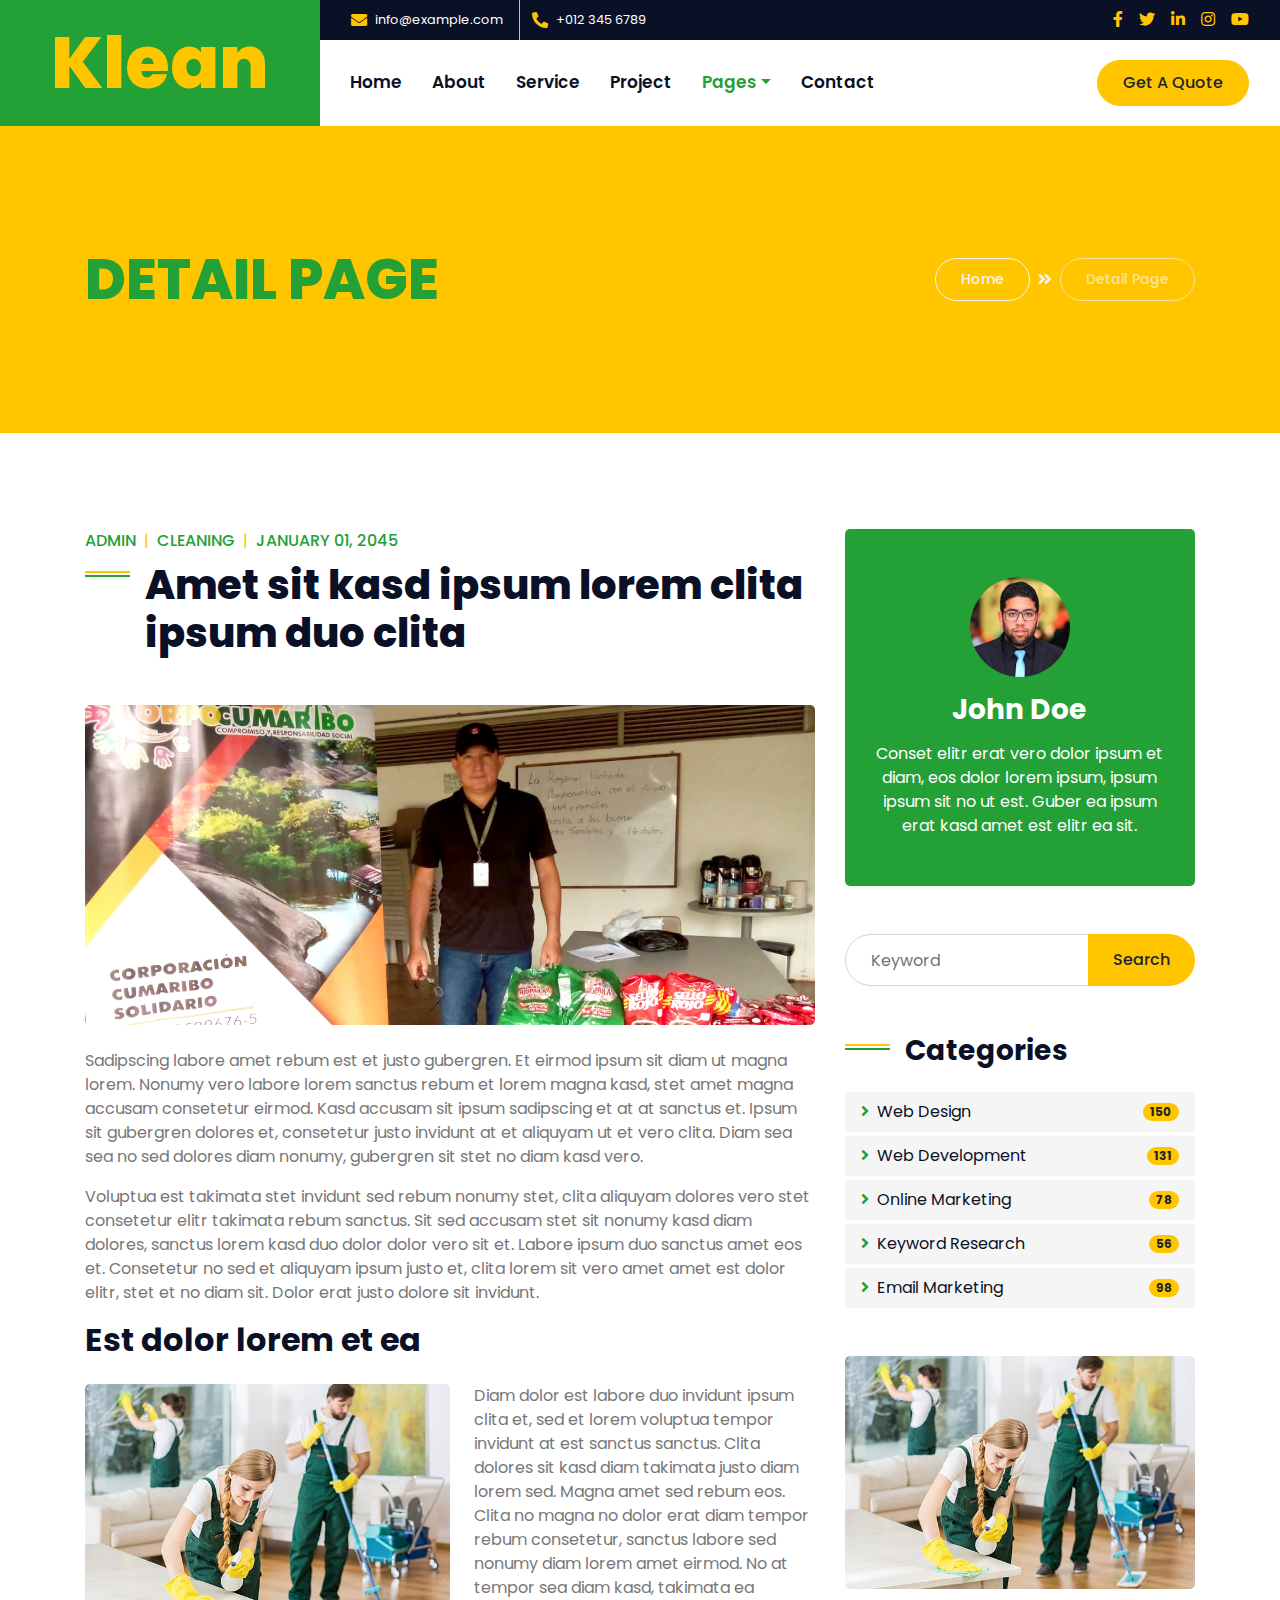
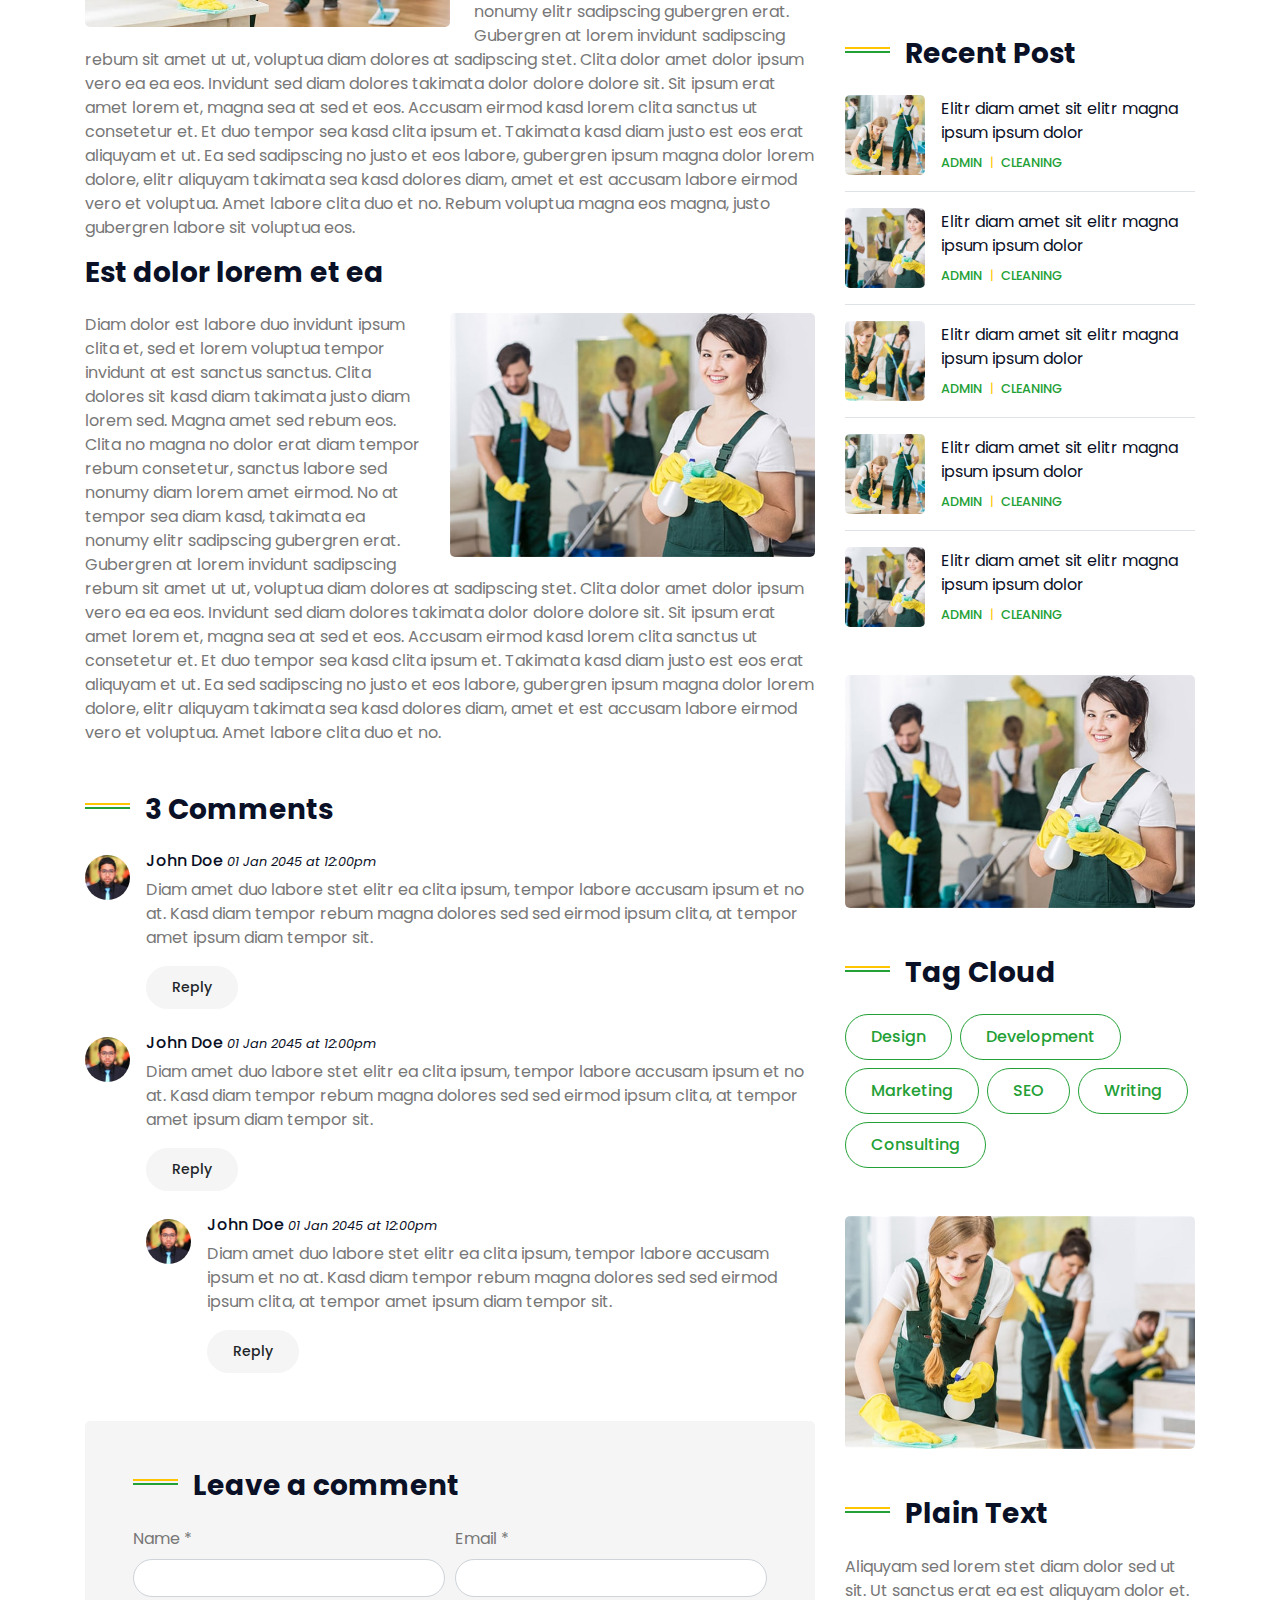
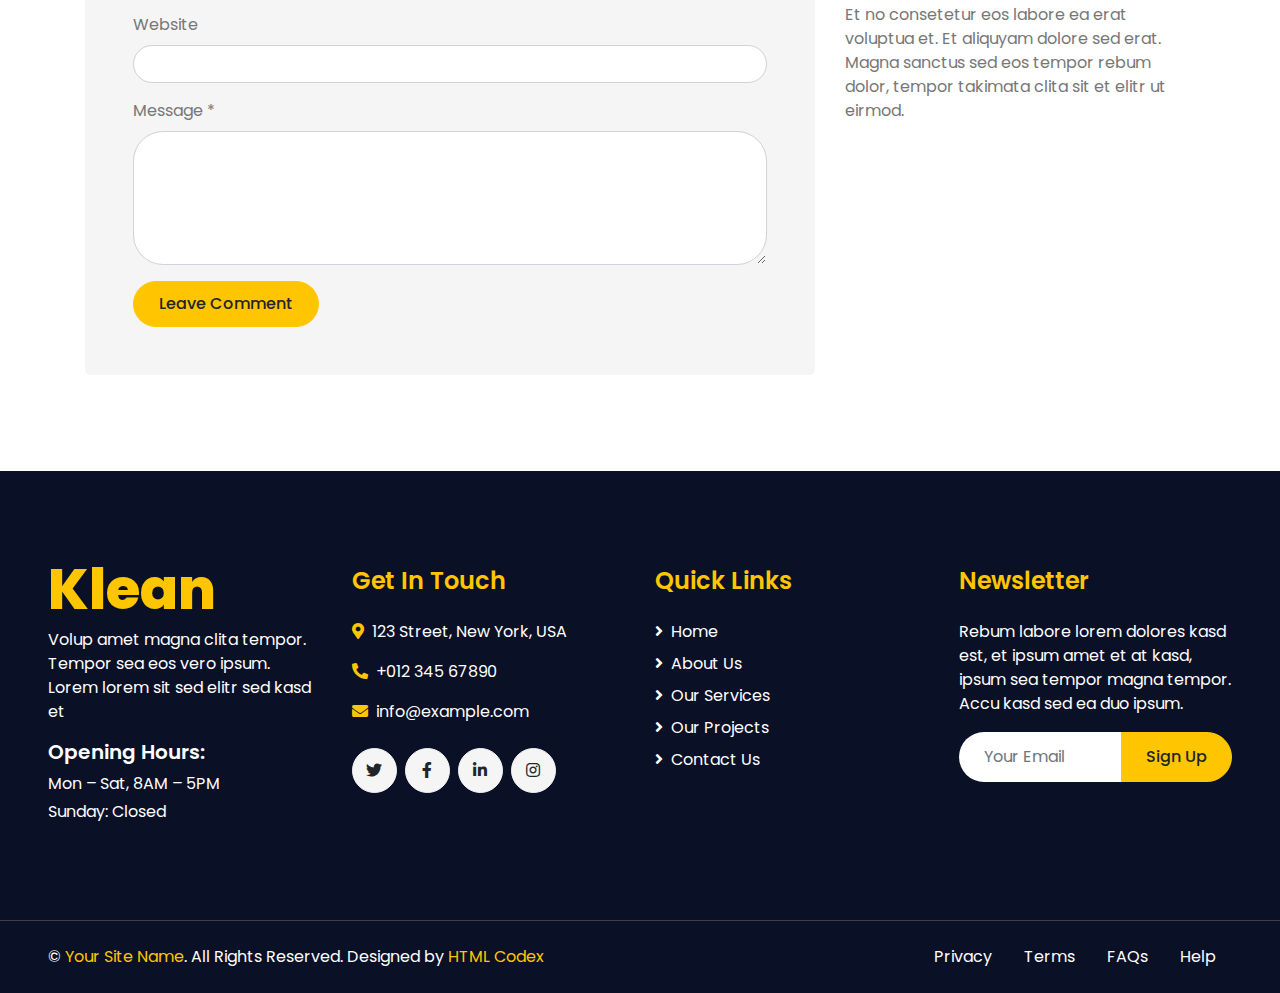
<file: single.html>
<!DOCTYPE html>
<html lang="en">

<head>
    <meta charset="utf-8">
    <title>Klean - Cleaning Services Website Template</title>
    <meta content="width=device-width, initial-scale=1.0" name="viewport">
    <meta content="Free HTML Templates" name="keywords">
    <meta content="Free HTML Templates" name="description">

    <!-- Favicon -->
    <link href="img/favicon.ico" rel="icon">

    <!-- Google Web Fonts -->
    <link rel="preconnect" href="https://fonts.gstatic.com">
    <link href="https://fonts.googleapis.com/css2?family=Poppins:wght@400;500;600;700;800&display=swap" rel="stylesheet">

    <!-- Font Awesome -->
    <link href="https://cdnjs.cloudflare.com/ajax/libs/font-awesome/5.10.0/css/all.min.css" rel="stylesheet">

    <!-- Libraries Stylesheet -->
    <link href="lib/owlcarousel/assets/owl.carousel.min.css" rel="stylesheet">
    <link href="lib/lightbox/css/lightbox.min.css" rel="stylesheet">

    <!-- Customized Bootstrap Stylesheet -->
    <link href="css/style.css" rel="stylesheet">
</head>

<body>
    <!-- Header Start -->
    <div class="container-fluid">
        <div class="row">
            <div class="col-lg-3 bg-secondary d-none d-lg-block">
                <a href="" class="navbar-brand w-100 h-100 m-0 p-0 d-flex align-items-center justify-content-center">
                    <h1 class="m-0 display-3 text-primary">Klean</h1>
                </a>
            </div>
            <div class="col-lg-9">
                <div class="row bg-dark d-none d-lg-flex">
                    <div class="col-lg-7 text-left text-white">
                        <div class="h-100 d-inline-flex align-items-center border-right border-primary py-2 px-3">
                            <i class="fa fa-envelope text-primary mr-2"></i>
                            <small>info@example.com</small>
                        </div>
                        <div class="h-100 d-inline-flex align-items-center py-2 px-2">
                            <i class="fa fa-phone-alt text-primary mr-2"></i>
                            <small>+012 345 6789</small>
                        </div>
                    </div>
                    <div class="col-lg-5 text-right">
                        <div class="d-inline-flex align-items-center pr-2">
                            <a class="text-primary p-2" href="">
                                <i class="fab fa-facebook-f"></i>
                            </a>
                            <a class="text-primary p-2" href="">
                                <i class="fab fa-twitter"></i>
                            </a>
                            <a class="text-primary p-2" href="">
                                <i class="fab fa-linkedin-in"></i>
                            </a>
                            <a class="text-primary p-2" href="">
                                <i class="fab fa-instagram"></i>
                            </a>
                            <a class="text-primary p-2" href="">
                                <i class="fab fa-youtube"></i>
                            </a>
                        </div>
                    </div>
                </div>
                <nav class="navbar navbar-expand-lg bg-white navbar-light p-0">
                    <a href="" class="navbar-brand d-block d-lg-none">
                        <h1 class="m-0 display-4 text-primary">Klean</h1>
                    </a>
                    <button type="button" class="navbar-toggler" data-toggle="collapse" data-target="#navbarCollapse">
                        <span class="navbar-toggler-icon"></span>
                    </button>
                    <div class="collapse navbar-collapse justify-content-between" id="navbarCollapse">
                        <div class="navbar-nav mr-auto py-0">
                            <a href="index.html" class="nav-item nav-link">Home</a>
                            <a href="about.html" class="nav-item nav-link">About</a>
                            <a href="service.html" class="nav-item nav-link">Service</a>
                            <a href="project.html" class="nav-item nav-link">Project</a>
                            <div class="nav-item dropdown">
                                <a href="#" class="nav-link dropdown-toggle active" data-toggle="dropdown">Pages</a>
                                <div class="dropdown-menu rounded-0 m-0">
                                    <a href="blog.html" class="dropdown-item">Latest Blog</a>
                                    <a href="single.html" class="dropdown-item active">Blog Detail</a>
                                </div>
                            </div>
                            <a href="contact.html" class="nav-item nav-link">Contact</a>
                        </div>
                        <a href="" class="btn btn-primary mr-3 d-none d-lg-block">Get A Quote</a>
                    </div>
                </nav>
            </div>
        </div>
    </div>
    <!-- Header End -->


    <!-- Page Header Start -->
    <div class="container-fluid bg-primary py-5 mb-5">
        <div class="container py-5">
            <div class="row align-items-center py-4">
                <div class="col-md-6 text-center text-md-left">
                    <h1 class="display-4 mb-4 mb-md-0 text-secondary text-uppercase">Detail Page</h1>
                </div>
                <div class="col-md-6 text-center text-md-right">
                    <div class="d-inline-flex align-items-center">
                        <a class="btn btn-sm btn-outline-light" href="">Home</a>
                        <i class="fas fa-angle-double-right text-light mx-2"></i>
                        <a class="btn btn-sm btn-outline-light disabled" href="">Detail Page</a>
                    </div>
                </div>
            </div>
        </div>
    </div>
    <!-- Page Header End -->


    <!-- Detail Start -->
    <div class="container-fluid py-5">
        <div class="container">
            <div class="row">
                <div class="col-lg-8">
                    <div class="mb-5">
                        <div class="d-flex mb-2">
                            <a class="text-secondary text-uppercase font-weight-medium" href="">Admin</a>
                            <span class="text-primary px-2">|</span>
                            <a class="text-secondary text-uppercase font-weight-medium" href="">Cleaning</a>
                            <span class="text-primary px-2">|</span>
                            <a class="text-secondary text-uppercase font-weight-medium" href="">January 01, 2045</a>
                        </div>
                        <h1 class="section-title mb-3">Amet sit kasd ipsum lorem clita ipsum duo clita</h1>
                    </div>

                    <div class="mb-5">
                        <img class="img-fluid rounded w-100 mb-4" src="img/carousel-1.jpg" alt="Image">
                        <p>Sadipscing labore amet rebum est et justo gubergren. Et eirmod ipsum sit diam ut magna lorem.
                            Nonumy vero labore lorem sanctus rebum et lorem magna kasd, stet amet magna accusam
                            consetetur
                            eirmod. Kasd accusam sit ipsum sadipscing et at at sanctus et. Ipsum sit gubergren dolores
                            et,
                            consetetur justo invidunt at et aliquyam ut et vero clita. Diam sea sea no sed dolores diam
                            nonumy, gubergren sit stet no diam kasd vero.</p>
                        <p>Voluptua est takimata stet invidunt sed rebum nonumy stet, clita aliquyam dolores vero stet
                            consetetur elitr takimata rebum sanctus. Sit sed accusam stet sit nonumy kasd diam dolores,
                            sanctus lorem kasd duo dolor dolor vero sit et. Labore ipsum duo sanctus amet eos et.
                            Consetetur
                            no sed et aliquyam ipsum justo et, clita lorem sit vero amet amet est dolor elitr, stet et
                            no
                            diam sit. Dolor erat justo dolore sit invidunt.</p>
                        <h2 class="mb-4">Est dolor lorem et ea</h2>
                        <img class="img-fluid rounded w-50 float-left mr-4 mb-3" src="img/blog-1.jpg" alt="Image">
                        <p>Diam dolor est labore duo invidunt ipsum clita et, sed et lorem voluptua tempor invidunt at
                            est
                            sanctus sanctus. Clita dolores sit kasd diam takimata justo diam lorem sed. Magna amet sed
                            rebum
                            eos. Clita no magna no dolor erat diam tempor rebum consetetur, sanctus labore sed nonumy
                            diam
                            lorem amet eirmod. No at tempor sea diam kasd, takimata ea nonumy elitr sadipscing gubergren
                            erat. Gubergren at lorem invidunt sadipscing rebum sit amet ut ut, voluptua diam dolores at
                            sadipscing stet. Clita dolor amet dolor ipsum vero ea ea eos. Invidunt sed diam dolores
                            takimata
                            dolor dolore dolore sit. Sit ipsum erat amet lorem et, magna sea at sed et eos. Accusam
                            eirmod
                            kasd lorem clita sanctus ut consetetur et. Et duo tempor sea kasd clita ipsum et. Takimata
                            kasd
                            diam justo est eos erat aliquyam et ut. Ea sed sadipscing no justo et eos labore, gubergren
                            ipsum magna dolor lorem dolore, elitr aliquyam takimata sea kasd dolores diam, amet et est
                            accusam labore eirmod vero et voluptua. Amet labore clita duo et no. Rebum voluptua magna
                            eos
                            magna, justo gubergren labore sit voluptua eos.</p>
                        <h3 class="mb-4">Est dolor lorem et ea</h3>
                        <img class="img-fluid rounded w-50 float-right ml-4 mb-3" src="img/blog-2.jpg" alt="Image">
                        <p>Diam dolor est labore duo invidunt ipsum clita et, sed et lorem voluptua tempor invidunt at
                            est
                            sanctus sanctus. Clita dolores sit kasd diam takimata justo diam lorem sed. Magna amet sed
                            rebum
                            eos. Clita no magna no dolor erat diam tempor rebum consetetur, sanctus labore sed nonumy
                            diam
                            lorem amet eirmod. No at tempor sea diam kasd, takimata ea nonumy elitr sadipscing gubergren
                            erat. Gubergren at lorem invidunt sadipscing rebum sit amet ut ut, voluptua diam dolores at
                            sadipscing stet. Clita dolor amet dolor ipsum vero ea ea eos. Invidunt sed diam dolores
                            takimata
                            dolor dolore dolore sit. Sit ipsum erat amet lorem et, magna sea at sed et eos. Accusam
                            eirmod
                            kasd lorem clita sanctus ut consetetur et. Et duo tempor sea kasd clita ipsum et. Takimata
                            kasd
                            diam justo est eos erat aliquyam et ut. Ea sed sadipscing no justo et eos labore, gubergren
                            ipsum magna dolor lorem dolore, elitr aliquyam takimata sea kasd dolores diam, amet et est
                            accusam labore eirmod vero et voluptua. Amet labore clita duo et no.</p>
                    </div>

                    <div class="mb-5">
                        <h3 class="mb-4 section-title">3 Comments</h3>
                        <div class="media mb-4">
                            <img src="img/user.jpg" alt="Image" class="img-fluid rounded-circle mr-3 mt-1" style="width: 45px;">
                            <div class="media-body">
                                <h6>John Doe <small><i>01 Jan 2045 at 12:00pm</i></small></h6>
                                <p>Diam amet duo labore stet elitr ea clita ipsum, tempor labore accusam ipsum et no at. Kasd diam tempor rebum magna dolores sed sed eirmod ipsum clita, at tempor amet ipsum diam tempor sit.</p>
                                <button class="btn btn-sm btn-light">Reply</button>
                            </div>
                        </div>
                        <div class="media mb-4">
                            <img src="img/user.jpg" alt="Image" class="img-fluid rounded-circle mr-3 mt-1" style="width: 45px;">
                            <div class="media-body">
                                <h6>John Doe <small><i>01 Jan 2045 at 12:00pm</i></small></h6>
                                <p>Diam amet duo labore stet elitr ea clita ipsum, tempor labore accusam ipsum et no at. Kasd diam tempor rebum magna dolores sed sed eirmod ipsum clita, at tempor amet ipsum diam tempor sit.</p>
                                <button class="btn btn-sm btn-light">Reply</button>
                                <div class="media mt-4">
                                    <img src="img/user.jpg" alt="Image" class="img-fluid rounded-circle mr-3 mt-1"
                                        style="width: 45px;">
                                    <div class="media-body">
                                        <h6>John Doe <small><i>01 Jan 2045 at 12:00pm</i></small></h6>
                                        <p>Diam amet duo labore stet elitr ea clita ipsum, tempor labore accusam ipsum et no at. Kasd diam tempor rebum magna dolores sed sed eirmod ipsum clita, at tempor amet ipsum diam tempor sit.</p>
                                        <button class="btn btn-sm btn-light">Reply</button>
                                    </div>
                                </div>
                            </div>
                        </div>
                    </div>

                    <div class="bg-light rounded p-5">
                        <h3 class="mb-4 section-title">Leave a comment</h3>
                        <form>
                            <div class="form-row">
                                <div class="form-group col-sm-6">
                                    <label for="name">Name *</label>
                                    <input type="text" class="form-control" id="name">
                                </div>
                                <div class="form-group col-sm-6">
                                    <label for="email">Email *</label>
                                    <input type="email" class="form-control" id="email">
                                </div>
                            </div>
                            <div class="form-group">
                                <label for="website">Website</label>
                                <input type="url" class="form-control" id="website">
                            </div>

                            <div class="form-group">
                                <label for="message">Message *</label>
                                <textarea id="message" cols="30" rows="5" class="form-control"></textarea>
                            </div>
                            <div class="form-group mb-0">
                                <input type="submit" value="Leave Comment" class="btn btn-primary">
                            </div>
                        </form>
                    </div>
                </div>

                <div class="col-lg-4 mt-5 mt-lg-0">
                    <div class="d-flex flex-column text-center bg-secondary rounded mb-5 py-5 px-4">
                        <img src="img/user.jpg" class="img-fluid rounded-circle mx-auto mb-3" style="width: 100px;">
                        <h3 class="text-white mb-3">John Doe</h3>
                        <p class="text-white m-0">Conset elitr erat vero dolor ipsum et diam, eos dolor lorem ipsum,
                            ipsum
                            ipsum sit no ut est. Guber ea ipsum erat kasd amet est elitr ea sit.</p>
                    </div>
                    <div class="mb-5">
                        <div class="w-100">
                            <div class="input-group">
                                <input type="text" class="form-control" style="padding: 25px;" placeholder="Keyword">
                                <div class="input-group-append">
                                    <button class="btn btn-primary px-4">Search</button>
                                </div>
                            </div>
                        </div>
                    </div>
                    <div class="mb-5">
                        <h3 class="mb-4 section-title">Categories</h3>
                        <ul class="list-inline m-0">
                            <li class="mb-1 py-2 px-3 bg-light d-flex justify-content-between align-items-center">
                                <a class="text-dark" href="#"><i class="fa fa-angle-right text-secondary mr-2"></i>Web Design</a>
                                <span class="badge badge-primary badge-pill">150</span>
                            </li>
                            <li class="mb-1 py-2 px-3 bg-light d-flex justify-content-between align-items-center">
                                <a class="text-dark" href="#"><i class="fa fa-angle-right text-secondary mr-2"></i>Web Development</a>
                                <span class="badge badge-primary badge-pill">131</span>
                            </li>
                            <li class="mb-1 py-2 px-3 bg-light d-flex justify-content-between align-items-center">
                                <a class="text-dark" href="#"><i class="fa fa-angle-right text-secondary mr-2"></i>Online Marketing</a>
                                <span class="badge badge-primary badge-pill">78</span>
                            </li>
                            <li class="mb-1 py-2 px-3 bg-light d-flex justify-content-between align-items-center">
                                <a class="text-dark" href="#"><i class="fa fa-angle-right text-secondary mr-2"></i>Keyword Research</a>
                                <span class="badge badge-primary badge-pill">56</span>
                            </li>
                            <li class="py-2 px-3 bg-light d-flex justify-content-between align-items-center">
                                <a class="text-dark" href="#"><i class="fa fa-angle-right text-secondary mr-2"></i>Email Marketing</a>
                                <span class="badge badge-primary badge-pill">98</span>
                            </li>
                        </ul>
                    </div>
                    <div class="mb-5">
                        <img src="img/blog-1.jpg" alt="" class="img-fluid rounded">
                    </div>
                    <div class="mb-5">
                        <h3 class="mb-4 section-title">Recent Post</h3>
                        <div class="d-flex align-items-center border-bottom mb-3 pb-3">
                            <img class="img-fluid rounded" src="img/blog-1.jpg" style="width: 80px; height: 80px; object-fit: cover;" alt="">
                            <div class="d-flex flex-column pl-3">
                                <a class="text-dark mb-2" href="">Elitr diam amet sit elitr magna ipsum ipsum dolor</a>
                                <div class="d-flex">
                                    <small><a class="text-secondary text-uppercase font-weight-medium" href="">Admin</a></small>
                                    <small class="text-primary px-2">|</small>
                                    <small><a class="text-secondary text-uppercase font-weight-medium" href="">Cleaning</a></small>
                                </div>
                            </div>
                        </div>
                        <div class="d-flex align-items-center border-bottom mb-3 pb-3">
                            <img class="img-fluid rounded" src="img/blog-2.jpg" style="width: 80px; height: 80px; object-fit: cover;" alt="">
                            <div class="d-flex flex-column pl-3">
                                <a class="text-dark mb-2" href="">Elitr diam amet sit elitr magna ipsum ipsum dolor</a>
                                <div class="d-flex">
                                    <small><a class="text-secondary text-uppercase font-weight-medium" href="">Admin</a></small>
                                    <small class="text-primary px-2">|</small>
                                    <small><a class="text-secondary text-uppercase font-weight-medium" href="">Cleaning</a></small>
                                </div>
                            </div>
                        </div>
                        <div class="d-flex align-items-center border-bottom mb-3 pb-3">
                            <img class="img-fluid rounded" src="img/blog-3.jpg" style="width: 80px; height: 80px; object-fit: cover;" alt="">
                            <div class="d-flex flex-column pl-3">
                                <a class="text-dark mb-2" href="">Elitr diam amet sit elitr magna ipsum ipsum dolor</a>
                                <div class="d-flex">
                                    <small><a class="text-secondary text-uppercase font-weight-medium" href="">Admin</a></small>
                                    <small class="text-primary px-2">|</small>
                                    <small><a class="text-secondary text-uppercase font-weight-medium" href="">Cleaning</a></small>
                                </div>
                            </div>
                        </div>
                        <div class="d-flex align-items-center border-bottom mb-3 pb-3">
                            <img class="img-fluid rounded" src="img/blog-1.jpg" style="width: 80px; height: 80px; object-fit: cover;" alt="">
                            <div class="d-flex flex-column pl-3">
                                <a class="text-dark mb-2" href="">Elitr diam amet sit elitr magna ipsum ipsum dolor</a>
                                <div class="d-flex">
                                    <small><a class="text-secondary text-uppercase font-weight-medium" href="">Admin</a></small>
                                    <small class="text-primary px-2">|</small>
                                    <small><a class="text-secondary text-uppercase font-weight-medium" href="">Cleaning</a></small>
                                </div>
                            </div>
                        </div>
                        <div class="d-flex align-items-center">
                            <img class="img-fluid rounded" src="img/blog-2.jpg" style="width: 80px; height: 80px; object-fit: cover;" alt="">
                            <div class="d-flex flex-column pl-3">
                                <a class="text-dark mb-2" href="">Elitr diam amet sit elitr magna ipsum ipsum dolor</a>
                                <div class="d-flex">
                                    <small><a class="text-secondary text-uppercase font-weight-medium" href="">Admin</a></small>
                                    <small class="text-primary px-2">|</small>
                                    <small><a class="text-secondary text-uppercase font-weight-medium" href="">Cleaning</a></small>
                                </div>
                            </div>
                        </div>
                    </div>
                    <div class="mb-5">
                        <img src="img/blog-2.jpg" alt="" class="img-fluid rounded">
                    </div>
                    <div class="mb-5">
                        <h3 class="mb-4 section-title">Tag Cloud</h3>
                        <div class="d-flex flex-wrap m-n1">
                            <a href="" class="btn btn-outline-secondary m-1">Design</a>
                            <a href="" class="btn btn-outline-secondary m-1">Development</a>
                            <a href="" class="btn btn-outline-secondary m-1">Marketing</a>
                            <a href="" class="btn btn-outline-secondary m-1">SEO</a>
                            <a href="" class="btn btn-outline-secondary m-1">Writing</a>
                            <a href="" class="btn btn-outline-secondary m-1">Consulting</a>
                        </div>
                    </div>
                    <div class="mb-5">
                        <img src="img/blog-3.jpg" alt="" class="img-fluid rounded">
                    </div>
                    <div>
                        <h3 class="mb-4 section-title">Plain Text</h3>
                        Aliquyam sed lorem stet diam dolor sed ut sit. Ut sanctus erat ea est aliquyam dolor et. Et no
                        consetetur eos labore ea erat voluptua et. Et aliquyam dolore sed erat. Magna sanctus sed eos
                        tempor
                        rebum dolor, tempor takimata clita sit et elitr ut eirmod.
                    </div>
                </div>
            </div>
        </div>
    </div>
    <!-- Detail End -->


    <!-- Footer Start -->
    <div class="container-fluid bg-dark text-white mt-5 py-5 px-sm-3 px-md-5">
        <div class="row pt-5">
            <div class="col-lg-3 col-md-6 mb-5">
                <a href="index.html" class="navbar-brand">
                    <h1 class="m-0 mt-n3 display-4 text-primary">Klean</h1>
                </a>
                <p>Volup amet magna clita tempor. Tempor sea eos vero ipsum. Lorem lorem sit sed elitr sed kasd et</p>
                <h5 class="font-weight-semi-bold text-white mb-2">Opening Hours:</h5>
                <p class="mb-1">Mon – Sat, 8AM – 5PM</p>
                <p class="mb-0">Sunday: Closed</p>
            </div>
            <div class="col-lg-3 col-md-6 mb-5">
                <h4 class="font-weight-semi-bold text-primary mb-4">Get In Touch</h4>
                <p><i class="fa fa-map-marker-alt text-primary mr-2"></i>123 Street, New York, USA</p>
                <p><i class="fa fa-phone-alt text-primary mr-2"></i>+012 345 67890</p>
                <p><i class="fa fa-envelope text-primary mr-2"></i>info@example.com</p>
                <div class="d-flex justify-content-start mt-4">
                    <a class="btn btn-light btn-social mr-2" href="#"><i class="fab fa-twitter"></i></a>
                    <a class="btn btn-light btn-social mr-2" href="#"><i class="fab fa-facebook-f"></i></a>
                    <a class="btn btn-light btn-social mr-2" href="#"><i class="fab fa-linkedin-in"></i></a>
                    <a class="btn btn-light btn-social" href="#"><i class="fab fa-instagram"></i></a>
                </div>
            </div>
            <div class="col-lg-3 col-md-6 mb-5">
                <h4 class="font-weight-semi-bold text-primary mb-4">Quick Links</h4>
                <div class="d-flex flex-column justify-content-start">
                    <a class="text-white mb-2" href="#"><i class="fa fa-angle-right mr-2"></i>Home</a>
                    <a class="text-white mb-2" href="#"><i class="fa fa-angle-right mr-2"></i>About Us</a>
                    <a class="text-white mb-2" href="#"><i class="fa fa-angle-right mr-2"></i>Our Services</a>
                    <a class="text-white mb-2" href="#"><i class="fa fa-angle-right mr-2"></i>Our Projects</a>
                    <a class="text-white" href="#"><i class="fa fa-angle-right mr-2"></i>Contact Us</a>
                </div>
            </div>
            <div class="col-lg-3 col-md-6 mb-5">
                <h4 class="font-weight-semi-bold text-primary mb-4">Newsletter</h4>
                <p>Rebum labore lorem dolores kasd est, et ipsum amet et at kasd, ipsum sea tempor magna tempor. Accu kasd sed ea duo ipsum.</p>
                <div class="w-100">
                    <div class="input-group">
                        <input type="text" class="form-control border-0" style="padding: 25px;" placeholder="Your Email">
                        <div class="input-group-append">
                            <button class="btn btn-primary px-4">Sign Up</button>
                        </div>
                    </div>
                </div>
            </div>
        </div>
    </div>
    <div class="container-fluid bg-dark text-white border-top py-4 px-sm-3 px-md-5" style="border-color: #3E3E4E !important;">
        <div class="row">
            <div class="col-lg-6 text-center text-md-left mb-3 mb-md-0">
                <p class="m-0 text-white">&copy; <a href="#">Your Site Name</a>. All Rights Reserved. Designed by <a href="https://htmlcodex.com">HTML Codex</a>
                </p>
            </div>
            <div class="col-lg-6 text-center text-md-right">
                <ul class="nav d-inline-flex">
                    <li class="nav-item">
                        <a class="nav-link text-white py-0" href="#">Privacy</a>
                    </li>
                    <li class="nav-item">
                        <a class="nav-link text-white py-0" href="#">Terms</a>
                    </li>
                    <li class="nav-item">
                        <a class="nav-link text-white py-0" href="#">FAQs</a>
                    </li>
                    <li class="nav-item">
                        <a class="nav-link text-white py-0" href="#">Help</a>
                    </li>
                </ul>
            </div>
        </div>
    </div>
    <!-- Footer End -->


    <!-- Back to Top -->
    <a href="#" class="btn btn-primary px-3 back-to-top"><i class="fa fa-angle-double-up"></i></a>


    <!-- JavaScript Libraries -->
    <script src="https://code.jquery.com/jquery-3.4.1.min.js"></script>
    <script src="https://stackpath.bootstrapcdn.com/bootstrap/4.4.1/js/bootstrap.bundle.min.js"></script>
    <script src="lib/easing/easing.min.js"></script>
    <script src="lib/waypoints/waypoints.min.js"></script>
    <script src="lib/counterup/counterup.min.js"></script>
    <script src="lib/owlcarousel/owl.carousel.min.js"></script>
    <script src="lib/isotope/isotope.pkgd.min.js"></script>
    <script src="lib/lightbox/js/lightbox.min.js"></script>

    <!-- Contact Javascript File -->
    <script src="mail/jqBootstrapValidation.min.js"></script>
    <script src="mail/contact.js"></script>

    <!-- Template Javascript -->
    <script src="js/main.js"></script>
</body>

</html>
</file>
<file: css/style.css>
/******* Bootstrap Theming ********/
/*!
 * Bootstrap v4.5.3 (https://getbootstrap.com/)
 * Copyright 2011-2020 The Bootstrap Authors
 * Copyright 2011-2020 Twitter, Inc.
 * Licensed under MIT (https://github.com/twbs/bootstrap/blob/main/LICENSE)
 */
:root {
  --blue: #007bff;
  --indigo: #6610f2;
  --purple: #6f42c1;
  --pink: #e83e8c;
  --red: #dc3545;
  --orange: #fd7e14;
  --yellow: #ffc107;
  --green: #28a745;
  --teal: #20c997;
  --cyan: #17a2b8;
  --white: #fff;
  --gray: #6c757d;
  --gray-dark: #343a40;
  --primary: #FFC600;
  --secondary: #23A036;
  --success: #28a745;
  --info: #17a2b8;
  --warning: #ffc107;
  --danger: #dc3545;
  --light: #F5F5F5;
  --dark: #0a1026;
  --breakpoint-xs: 0;
  --breakpoint-sm: 576px;
  --breakpoint-md: 768px;
  --breakpoint-lg: 992px;
  --breakpoint-xl: 1200px;
  --font-family-sans-serif: "Poppins", sans-serif;
  --font-family-monospace: SFMono-Regular, Menlo, Monaco, Consolas, "Liberation Mono", "Courier New", monospace;
}

*,
*::before,
*::after {
  box-sizing: border-box;
}

html {
  font-family: sans-serif;
  line-height: 1.15;
  -webkit-text-size-adjust: 100%;
  -webkit-tap-highlight-color: rgba(0, 0, 0, 0);
}

article, aside, figcaption, figure, footer, header, hgroup, main, nav, section {
  display: block;
}

body {
  margin: 0;
  font-family: "Poppins", sans-serif;
  font-size: 1rem;
  font-weight: 400;
  line-height: 1.5;
  color: #777777;
  text-align: left;
  background-color: #fff;
}

[tabindex="-1"]:focus:not(:focus-visible) {
  outline: 0 !important;
}

hr {
  box-sizing: content-box;
  height: 0;
  overflow: visible;
}

h1, h2, h3, h4, h5, h6 {
  margin-top: 0;
  margin-bottom: 0.5rem;
}

p {
  margin-top: 0;
  margin-bottom: 1rem;
}

abbr[title],
abbr[data-original-title] {
  text-decoration: underline;
  text-decoration: underline dotted;
  cursor: help;
  border-bottom: 0;
  text-decoration-skip-ink: none;
}

address {
  margin-bottom: 1rem;
  font-style: normal;
  line-height: inherit;
}

ol,
ul,
dl {
  margin-top: 0;
  margin-bottom: 1rem;
}

ol ol,
ul ul,
ol ul,
ul ol {
  margin-bottom: 0;
}

dt {
  font-weight: 700;
}

dd {
  margin-bottom: .5rem;
  margin-left: 0;
}

blockquote {
  margin: 0 0 1rem;
}

b,
strong {
  font-weight: bolder;
}

small {
  font-size: 80%;
}

sub,
sup {
  position: relative;
  font-size: 75%;
  line-height: 0;
  vertical-align: baseline;
}

sub {
  bottom: -.25em;
}

sup {
  top: -.5em;
}

a {
  color: #FFC600;
  text-decoration: none;
  background-color: transparent;
}

a:hover {
  color: #b38b00;
  text-decoration: underline;
}

a:not([href]):not([class]) {
  color: inherit;
  text-decoration: none;
}

a:not([href]):not([class]):hover {
  color: inherit;
  text-decoration: none;
}

pre,
code,
kbd,
samp {
  font-family: SFMono-Regular, Menlo, Monaco, Consolas, "Liberation Mono", "Courier New", monospace;
  font-size: 1em;
}

pre {
  margin-top: 0;
  margin-bottom: 1rem;
  overflow: auto;
  -ms-overflow-style: scrollbar;
}

figure {
  margin: 0 0 1rem;
}

img {
  vertical-align: middle;
  border-style: none;
}

svg {
  overflow: hidden;
  vertical-align: middle;
}

table {
  border-collapse: collapse;
}

caption {
  padding-top: 0.75rem;
  padding-bottom: 0.75rem;
  color: #6c757d;
  text-align: left;
  caption-side: bottom;
}

th {
  text-align: inherit;
  text-align: -webkit-match-parent;
}

label {
  display: inline-block;
  margin-bottom: 0.5rem;
}

button {
  border-radius: 0;
}

button:focus {
  outline: 1px dotted;
  outline: 5px auto -webkit-focus-ring-color;
}

input,
button,
select,
optgroup,
textarea {
  margin: 0;
  font-family: inherit;
  font-size: inherit;
  line-height: inherit;
}

button,
input {
  overflow: visible;
}

button,
select {
  text-transform: none;
}

[role="button"] {
  cursor: pointer;
}

select {
  word-wrap: normal;
}

button,
[type="button"],
[type="reset"],
[type="submit"] {
  -webkit-appearance: button;
}

button:not(:disabled),
[type="button"]:not(:disabled),
[type="reset"]:not(:disabled),
[type="submit"]:not(:disabled) {
  cursor: pointer;
}

button::-moz-focus-inner,
[type="button"]::-moz-focus-inner,
[type="reset"]::-moz-focus-inner,
[type="submit"]::-moz-focus-inner {
  padding: 0;
  border-style: none;
}

input[type="radio"],
input[type="checkbox"] {
  box-sizing: border-box;
  padding: 0;
}

textarea {
  overflow: auto;
  resize: vertical;
}

fieldset {
  min-width: 0;
  padding: 0;
  margin: 0;
  border: 0;
}

legend {
  display: block;
  width: 100%;
  max-width: 100%;
  padding: 0;
  margin-bottom: .5rem;
  font-size: 1.5rem;
  line-height: inherit;
  color: inherit;
  white-space: normal;
}

@media (max-width: 1200px) {
  legend {
    font-size: calc(1.275rem + 0.3vw) ;
  }
}

progress {
  vertical-align: baseline;
}

[type="number"]::-webkit-inner-spin-button,
[type="number"]::-webkit-outer-spin-button {
  height: auto;
}

[type="search"] {
  outline-offset: -2px;
  -webkit-appearance: none;
}

[type="search"]::-webkit-search-decoration {
  -webkit-appearance: none;
}

::-webkit-file-upload-button {
  font: inherit;
  -webkit-appearance: button;
}

output {
  display: inline-block;
}

summary {
  display: list-item;
  cursor: pointer;
}

template {
  display: none;
}

[hidden] {
  display: none !important;
}

h1, h2, h3, h4, h5, h6,
.h1, .h2, .h3, .h4, .h5, .h6 {
  margin-bottom: 0.5rem;
  font-weight: 500;
  line-height: 1.2;
  color: #0a1026;
}

h1, .h1 {
  font-size: 2.5rem;
}

@media (max-width: 1200px) {
  h1, .h1 {
    font-size: calc(1.375rem + 1.5vw) ;
  }
}

h2, .h2 {
  font-size: 2rem;
}

@media (max-width: 1200px) {
  h2, .h2 {
    font-size: calc(1.325rem + 0.9vw) ;
  }
}

h3, .h3 {
  font-size: 1.75rem;
}

@media (max-width: 1200px) {
  h3, .h3 {
    font-size: calc(1.3rem + 0.6vw) ;
  }
}

h4, .h4 {
  font-size: 1.5rem;
}

@media (max-width: 1200px) {
  h4, .h4 {
    font-size: calc(1.275rem + 0.3vw) ;
  }
}

h5, .h5 {
  font-size: 1.25rem;
}

h6, .h6 {
  font-size: 1rem;
}

.lead {
  font-size: 1.25rem;
  font-weight: 300;
}

.display-1 {
  font-size: 6rem;
  font-weight: 300;
  line-height: 1.2;
}

@media (max-width: 1200px) {
  .display-1 {
    font-size: calc(1.725rem + 5.7vw) ;
  }
}

.display-2 {
  font-size: 5.5rem;
  font-weight: 300;
  line-height: 1.2;
}

@media (max-width: 1200px) {
  .display-2 {
    font-size: calc(1.675rem + 5.1vw) ;
  }
}

.display-3 {
  font-size: 4.5rem;
  font-weight: 300;
  line-height: 1.2;
}

@media (max-width: 1200px) {
  .display-3 {
    font-size: calc(1.575rem + 3.9vw) ;
  }
}

.display-4 {
  font-size: 3.5rem;
  font-weight: 300;
  line-height: 1.2;
}

@media (max-width: 1200px) {
  .display-4 {
    font-size: calc(1.475rem + 2.7vw) ;
  }
}

hr {
  margin-top: 1rem;
  margin-bottom: 1rem;
  border: 0;
  border-top: 1px solid rgba(0, 0, 0, 0.1);
}

small,
.small {
  font-size: 80%;
  font-weight: 400;
}

mark,
.mark {
  padding: 0.2em;
  background-color: #fcf8e3;
}

.list-unstyled {
  padding-left: 0;
  list-style: none;
}

.list-inline {
  padding-left: 0;
  list-style: none;
}

.list-inline-item {
  display: inline-block;
}

.list-inline-item:not(:last-child) {
  margin-right: 0.5rem;
}

.initialism {
  font-size: 90%;
  text-transform: uppercase;
}

.blockquote {
  margin-bottom: 1rem;
  font-size: 1.25rem;
}

.blockquote-footer {
  display: block;
  font-size: 80%;
  color: #6c757d;
}

.blockquote-footer::before {
  content: "\2014\00A0";
}

.img-fluid {
  max-width: 100%;
  height: auto;
}

.img-thumbnail {
  padding: 0.25rem;
  background-color: #fff;
  border: 1px solid #dee2e6;
  border-radius: 5px;
  max-width: 100%;
  height: auto;
}

.figure {
  display: inline-block;
}

.figure-img {
  margin-bottom: 0.5rem;
  line-height: 1;
}

.figure-caption {
  font-size: 90%;
  color: #6c757d;
}

code {
  font-size: 87.5%;
  color: #e83e8c;
  word-wrap: break-word;
}

a > code {
  color: inherit;
}

kbd {
  padding: 0.2rem 0.4rem;
  font-size: 87.5%;
  color: #fff;
  background-color: #212529;
  border-radius: 0.2rem;
}

kbd kbd {
  padding: 0;
  font-size: 100%;
  font-weight: 700;
}

pre {
  display: block;
  font-size: 87.5%;
  color: #212529;
}

pre code {
  font-size: inherit;
  color: inherit;
  word-break: normal;
}

.pre-scrollable {
  max-height: 340px;
  overflow-y: scroll;
}

.container,
.container-fluid,
.container-sm,
.container-md,
.container-lg,
.container-xl {
  width: 100%;
  padding-right: 15px;
  padding-left: 15px;
  margin-right: auto;
  margin-left: auto;
}

@media (min-width: 576px) {
  .container, .container-sm {
    max-width: 540px;
  }
}

@media (min-width: 768px) {
  .container, .container-sm, .container-md {
    max-width: 720px;
  }
}

@media (min-width: 992px) {
  .container, .container-sm, .container-md, .container-lg {
    max-width: 960px;
  }
}

@media (min-width: 1200px) {
  .container, .container-sm, .container-md, .container-lg, .container-xl {
    max-width: 1140px;
  }
}

.row {
  display: flex;
  flex-wrap: wrap;
  margin-right: -15px;
  margin-left: -15px;
}

.no-gutters {
  margin-right: 0;
  margin-left: 0;
}

.no-gutters > .col,
.no-gutters > [class*="col-"] {
  padding-right: 0;
  padding-left: 0;
}

.col-1, .col-2, .col-3, .col-4, .col-5, .col-6, .col-7, .col-8, .col-9, .col-10, .col-11, .col-12, .col,
.col-auto, .col-sm-1, .col-sm-2, .col-sm-3, .col-sm-4, .col-sm-5, .col-sm-6, .col-sm-7, .col-sm-8, .col-sm-9, .col-sm-10, .col-sm-11, .col-sm-12, .col-sm,
.col-sm-auto, .col-md-1, .col-md-2, .col-md-3, .col-md-4, .col-md-5, .col-md-6, .col-md-7, .col-md-8, .col-md-9, .col-md-10, .col-md-11, .col-md-12, .col-md,
.col-md-auto, .col-lg-1, .col-lg-2, .col-lg-3, .col-lg-4, .col-lg-5, .col-lg-6, .col-lg-7, .col-lg-8, .col-lg-9, .col-lg-10, .col-lg-11, .col-lg-12, .col-lg,
.col-lg-auto, .col-xl-1, .col-xl-2, .col-xl-3, .col-xl-4, .col-xl-5, .col-xl-6, .col-xl-7, .col-xl-8, .col-xl-9, .col-xl-10, .col-xl-11, .col-xl-12, .col-xl,
.col-xl-auto {
  position: relative;
  width: 100%;
  padding-right: 15px;
  padding-left: 15px;
}

.col {
  flex-basis: 0;
  flex-grow: 1;
  max-width: 100%;
}

.row-cols-1 > * {
  flex: 0 0 100%;
  max-width: 100%;
}

.row-cols-2 > * {
  flex: 0 0 50%;
  max-width: 50%;
}

.row-cols-3 > * {
  flex: 0 0 33.33333%;
  max-width: 33.33333%;
}

.row-cols-4 > * {
  flex: 0 0 25%;
  max-width: 25%;
}

.row-cols-5 > * {
  flex: 0 0 20%;
  max-width: 20%;
}

.row-cols-6 > * {
  flex: 0 0 16.66667%;
  max-width: 16.66667%;
}

.col-auto {
  flex: 0 0 auto;
  width: auto;
  max-width: 100%;
}

.col-1 {
  flex: 0 0 8.33333%;
  max-width: 8.33333%;
}

.col-2 {
  flex: 0 0 16.66667%;
  max-width: 16.66667%;
}

.col-3 {
  flex: 0 0 25%;
  max-width: 25%;
}

.col-4 {
  flex: 0 0 33.33333%;
  max-width: 33.33333%;
}

.col-5 {
  flex: 0 0 41.66667%;
  max-width: 41.66667%;
}

.col-6 {
  flex: 0 0 50%;
  max-width: 50%;
}

.col-7 {
  flex: 0 0 58.33333%;
  max-width: 58.33333%;
}

.col-8 {
  flex: 0 0 66.66667%;
  max-width: 66.66667%;
}

.col-9 {
  flex: 0 0 75%;
  max-width: 75%;
}

.col-10 {
  flex: 0 0 83.33333%;
  max-width: 83.33333%;
}

.col-11 {
  flex: 0 0 91.66667%;
  max-width: 91.66667%;
}

.col-12 {
  flex: 0 0 100%;
  max-width: 100%;
}

.order-first {
  order: -1;
}

.order-last {
  order: 13;
}

.order-0 {
  order: 0;
}

.order-1 {
  order: 1;
}

.order-2 {
  order: 2;
}

.order-3 {
  order: 3;
}

.order-4 {
  order: 4;
}

.order-5 {
  order: 5;
}

.order-6 {
  order: 6;
}

.order-7 {
  order: 7;
}

.order-8 {
  order: 8;
}

.order-9 {
  order: 9;
}

.order-10 {
  order: 10;
}

.order-11 {
  order: 11;
}

.order-12 {
  order: 12;
}

.offset-1 {
  margin-left: 8.33333%;
}

.offset-2 {
  margin-left: 16.66667%;
}

.offset-3 {
  margin-left: 25%;
}

.offset-4 {
  margin-left: 33.33333%;
}

.offset-5 {
  margin-left: 41.66667%;
}

.offset-6 {
  margin-left: 50%;
}

.offset-7 {
  margin-left: 58.33333%;
}

.offset-8 {
  margin-left: 66.66667%;
}

.offset-9 {
  margin-left: 75%;
}

.offset-10 {
  margin-left: 83.33333%;
}

.offset-11 {
  margin-left: 91.66667%;
}

@media (min-width: 576px) {
  .col-sm {
    flex-basis: 0;
    flex-grow: 1;
    max-width: 100%;
  }
  .row-cols-sm-1 > * {
    flex: 0 0 100%;
    max-width: 100%;
  }
  .row-cols-sm-2 > * {
    flex: 0 0 50%;
    max-width: 50%;
  }
  .row-cols-sm-3 > * {
    flex: 0 0 33.33333%;
    max-width: 33.33333%;
  }
  .row-cols-sm-4 > * {
    flex: 0 0 25%;
    max-width: 25%;
  }
  .row-cols-sm-5 > * {
    flex: 0 0 20%;
    max-width: 20%;
  }
  .row-cols-sm-6 > * {
    flex: 0 0 16.66667%;
    max-width: 16.66667%;
  }
  .col-sm-auto {
    flex: 0 0 auto;
    width: auto;
    max-width: 100%;
  }
  .col-sm-1 {
    flex: 0 0 8.33333%;
    max-width: 8.33333%;
  }
  .col-sm-2 {
    flex: 0 0 16.66667%;
    max-width: 16.66667%;
  }
  .col-sm-3 {
    flex: 0 0 25%;
    max-width: 25%;
  }
  .col-sm-4 {
    flex: 0 0 33.33333%;
    max-width: 33.33333%;
  }
  .col-sm-5 {
    flex: 0 0 41.66667%;
    max-width: 41.66667%;
  }
  .col-sm-6 {
    flex: 0 0 50%;
    max-width: 50%;
  }
  .col-sm-7 {
    flex: 0 0 58.33333%;
    max-width: 58.33333%;
  }
  .col-sm-8 {
    flex: 0 0 66.66667%;
    max-width: 66.66667%;
  }
  .col-sm-9 {
    flex: 0 0 75%;
    max-width: 75%;
  }
  .col-sm-10 {
    flex: 0 0 83.33333%;
    max-width: 83.33333%;
  }
  .col-sm-11 {
    flex: 0 0 91.66667%;
    max-width: 91.66667%;
  }
  .col-sm-12 {
    flex: 0 0 100%;
    max-width: 100%;
  }
  .order-sm-first {
    order: -1;
  }
  .order-sm-last {
    order: 13;
  }
  .order-sm-0 {
    order: 0;
  }
  .order-sm-1 {
    order: 1;
  }
  .order-sm-2 {
    order: 2;
  }
  .order-sm-3 {
    order: 3;
  }
  .order-sm-4 {
    order: 4;
  }
  .order-sm-5 {
    order: 5;
  }
  .order-sm-6 {
    order: 6;
  }
  .order-sm-7 {
    order: 7;
  }
  .order-sm-8 {
    order: 8;
  }
  .order-sm-9 {
    order: 9;
  }
  .order-sm-10 {
    order: 10;
  }
  .order-sm-11 {
    order: 11;
  }
  .order-sm-12 {
    order: 12;
  }
  .offset-sm-0 {
    margin-left: 0;
  }
  .offset-sm-1 {
    margin-left: 8.33333%;
  }
  .offset-sm-2 {
    margin-left: 16.66667%;
  }
  .offset-sm-3 {
    margin-left: 25%;
  }
  .offset-sm-4 {
    margin-left: 33.33333%;
  }
  .offset-sm-5 {
    margin-left: 41.66667%;
  }
  .offset-sm-6 {
    margin-left: 50%;
  }
  .offset-sm-7 {
    margin-left: 58.33333%;
  }
  .offset-sm-8 {
    margin-left: 66.66667%;
  }
  .offset-sm-9 {
    margin-left: 75%;
  }
  .offset-sm-10 {
    margin-left: 83.33333%;
  }
  .offset-sm-11 {
    margin-left: 91.66667%;
  }
}

@media (min-width: 768px) {
  .col-md {
    flex-basis: 0;
    flex-grow: 1;
    max-width: 100%;
  }
  .row-cols-md-1 > * {
    flex: 0 0 100%;
    max-width: 100%;
  }
  .row-cols-md-2 > * {
    flex: 0 0 50%;
    max-width: 50%;
  }
  .row-cols-md-3 > * {
    flex: 0 0 33.33333%;
    max-width: 33.33333%;
  }
  .row-cols-md-4 > * {
    flex: 0 0 25%;
    max-width: 25%;
  }
  .row-cols-md-5 > * {
    flex: 0 0 20%;
    max-width: 20%;
  }
  .row-cols-md-6 > * {
    flex: 0 0 16.66667%;
    max-width: 16.66667%;
  }
  .col-md-auto {
    flex: 0 0 auto;
    width: auto;
    max-width: 100%;
  }
  .col-md-1 {
    flex: 0 0 8.33333%;
    max-width: 8.33333%;
  }
  .col-md-2 {
    flex: 0 0 16.66667%;
    max-width: 16.66667%;
  }
  .col-md-3 {
    flex: 0 0 25%;
    max-width: 25%;
  }
  .col-md-4 {
    flex: 0 0 33.33333%;
    max-width: 33.33333%;
  }
  .col-md-5 {
    flex: 0 0 41.66667%;
    max-width: 41.66667%;
  }
  .col-md-6 {
    flex: 0 0 50%;
    max-width: 50%;
  }
  .col-md-7 {
    flex: 0 0 58.33333%;
    max-width: 58.33333%;
  }
  .col-md-8 {
    flex: 0 0 66.66667%;
    max-width: 66.66667%;
  }
  .col-md-9 {
    flex: 0 0 75%;
    max-width: 75%;
  }
  .col-md-10 {
    flex: 0 0 83.33333%;
    max-width: 83.33333%;
  }
  .col-md-11 {
    flex: 0 0 91.66667%;
    max-width: 91.66667%;
  }
  .col-md-12 {
    flex: 0 0 100%;
    max-width: 100%;
  }
  .order-md-first {
    order: -1;
  }
  .order-md-last {
    order: 13;
  }
  .order-md-0 {
    order: 0;
  }
  .order-md-1 {
    order: 1;
  }
  .order-md-2 {
    order: 2;
  }
  .order-md-3 {
    order: 3;
  }
  .order-md-4 {
    order: 4;
  }
  .order-md-5 {
    order: 5;
  }
  .order-md-6 {
    order: 6;
  }
  .order-md-7 {
    order: 7;
  }
  .order-md-8 {
    order: 8;
  }
  .order-md-9 {
    order: 9;
  }
  .order-md-10 {
    order: 10;
  }
  .order-md-11 {
    order: 11;
  }
  .order-md-12 {
    order: 12;
  }
  .offset-md-0 {
    margin-left: 0;
  }
  .offset-md-1 {
    margin-left: 8.33333%;
  }
  .offset-md-2 {
    margin-left: 16.66667%;
  }
  .offset-md-3 {
    margin-left: 25%;
  }
  .offset-md-4 {
    margin-left: 33.33333%;
  }
  .offset-md-5 {
    margin-left: 41.66667%;
  }
  .offset-md-6 {
    margin-left: 50%;
  }
  .offset-md-7 {
    margin-left: 58.33333%;
  }
  .offset-md-8 {
    margin-left: 66.66667%;
  }
  .offset-md-9 {
    margin-left: 75%;
  }
  .offset-md-10 {
    margin-left: 83.33333%;
  }
  .offset-md-11 {
    margin-left: 91.66667%;
  }
}

@media (min-width: 992px) {
  .col-lg {
    flex-basis: 0;
    flex-grow: 1;
    max-width: 100%;
  }
  .row-cols-lg-1 > * {
    flex: 0 0 100%;
    max-width: 100%;
  }
  .row-cols-lg-2 > * {
    flex: 0 0 50%;
    max-width: 50%;
  }
  .row-cols-lg-3 > * {
    flex: 0 0 33.33333%;
    max-width: 33.33333%;
  }
  .row-cols-lg-4 > * {
    flex: 0 0 25%;
    max-width: 25%;
  }
  .row-cols-lg-5 > * {
    flex: 0 0 20%;
    max-width: 20%;
  }
  .row-cols-lg-6 > * {
    flex: 0 0 16.66667%;
    max-width: 16.66667%;
  }
  .col-lg-auto {
    flex: 0 0 auto;
    width: auto;
    max-width: 100%;
  }
  .col-lg-1 {
    flex: 0 0 8.33333%;
    max-width: 8.33333%;
  }
  .col-lg-2 {
    flex: 0 0 16.66667%;
    max-width: 16.66667%;
  }
  .col-lg-3 {
    flex: 0 0 25%;
    max-width: 25%;
  }
  .col-lg-4 {
    flex: 0 0 33.33333%;
    max-width: 33.33333%;
  }
  .col-lg-5 {
    flex: 0 0 41.66667%;
    max-width: 41.66667%;
  }
  .col-lg-6 {
    flex: 0 0 50%;
    max-width: 50%;
  }
  .col-lg-7 {
    flex: 0 0 58.33333%;
    max-width: 58.33333%;
  }
  .col-lg-8 {
    flex: 0 0 66.66667%;
    max-width: 66.66667%;
  }
  .col-lg-9 {
    flex: 0 0 75%;
    max-width: 75%;
  }
  .col-lg-10 {
    flex: 0 0 83.33333%;
    max-width: 83.33333%;
  }
  .col-lg-11 {
    flex: 0 0 91.66667%;
    max-width: 91.66667%;
  }
  .col-lg-12 {
    flex: 0 0 100%;
    max-width: 100%;
  }
  .order-lg-first {
    order: -1;
  }
  .order-lg-last {
    order: 13;
  }
  .order-lg-0 {
    order: 0;
  }
  .order-lg-1 {
    order: 1;
  }
  .order-lg-2 {
    order: 2;
  }
  .order-lg-3 {
    order: 3;
  }
  .order-lg-4 {
    order: 4;
  }
  .order-lg-5 {
    order: 5;
  }
  .order-lg-6 {
    order: 6;
  }
  .order-lg-7 {
    order: 7;
  }
  .order-lg-8 {
    order: 8;
  }
  .order-lg-9 {
    order: 9;
  }
  .order-lg-10 {
    order: 10;
  }
  .order-lg-11 {
    order: 11;
  }
  .order-lg-12 {
    order: 12;
  }
  .offset-lg-0 {
    margin-left: 0;
  }
  .offset-lg-1 {
    margin-left: 8.33333%;
  }
  .offset-lg-2 {
    margin-left: 16.66667%;
  }
  .offset-lg-3 {
    margin-left: 25%;
  }
  .offset-lg-4 {
    margin-left: 33.33333%;
  }
  .offset-lg-5 {
    margin-left: 41.66667%;
  }
  .offset-lg-6 {
    margin-left: 50%;
  }
  .offset-lg-7 {
    margin-left: 58.33333%;
  }
  .offset-lg-8 {
    margin-left: 66.66667%;
  }
  .offset-lg-9 {
    margin-left: 75%;
  }
  .offset-lg-10 {
    margin-left: 83.33333%;
  }
  .offset-lg-11 {
    margin-left: 91.66667%;
  }
}

@media (min-width: 1200px) {
  .col-xl {
    flex-basis: 0;
    flex-grow: 1;
    max-width: 100%;
  }
  .row-cols-xl-1 > * {
    flex: 0 0 100%;
    max-width: 100%;
  }
  .row-cols-xl-2 > * {
    flex: 0 0 50%;
    max-width: 50%;
  }
  .row-cols-xl-3 > * {
    flex: 0 0 33.33333%;
    max-width: 33.33333%;
  }
  .row-cols-xl-4 > * {
    flex: 0 0 25%;
    max-width: 25%;
  }
  .row-cols-xl-5 > * {
    flex: 0 0 20%;
    max-width: 20%;
  }
  .row-cols-xl-6 > * {
    flex: 0 0 16.66667%;
    max-width: 16.66667%;
  }
  .col-xl-auto {
    flex: 0 0 auto;
    width: auto;
    max-width: 100%;
  }
  .col-xl-1 {
    flex: 0 0 8.33333%;
    max-width: 8.33333%;
  }
  .col-xl-2 {
    flex: 0 0 16.66667%;
    max-width: 16.66667%;
  }
  .col-xl-3 {
    flex: 0 0 25%;
    max-width: 25%;
  }
  .col-xl-4 {
    flex: 0 0 33.33333%;
    max-width: 33.33333%;
  }
  .col-xl-5 {
    flex: 0 0 41.66667%;
    max-width: 41.66667%;
  }
  .col-xl-6 {
    flex: 0 0 50%;
    max-width: 50%;
  }
  .col-xl-7 {
    flex: 0 0 58.33333%;
    max-width: 58.33333%;
  }
  .col-xl-8 {
    flex: 0 0 66.66667%;
    max-width: 66.66667%;
  }
  .col-xl-9 {
    flex: 0 0 75%;
    max-width: 75%;
  }
  .col-xl-10 {
    flex: 0 0 83.33333%;
    max-width: 83.33333%;
  }
  .col-xl-11 {
    flex: 0 0 91.66667%;
    max-width: 91.66667%;
  }
  .col-xl-12 {
    flex: 0 0 100%;
    max-width: 100%;
  }
  .order-xl-first {
    order: -1;
  }
  .order-xl-last {
    order: 13;
  }
  .order-xl-0 {
    order: 0;
  }
  .order-xl-1 {
    order: 1;
  }
  .order-xl-2 {
    order: 2;
  }
  .order-xl-3 {
    order: 3;
  }
  .order-xl-4 {
    order: 4;
  }
  .order-xl-5 {
    order: 5;
  }
  .order-xl-6 {
    order: 6;
  }
  .order-xl-7 {
    order: 7;
  }
  .order-xl-8 {
    order: 8;
  }
  .order-xl-9 {
    order: 9;
  }
  .order-xl-10 {
    order: 10;
  }
  .order-xl-11 {
    order: 11;
  }
  .order-xl-12 {
    order: 12;
  }
  .offset-xl-0 {
    margin-left: 0;
  }
  .offset-xl-1 {
    margin-left: 8.33333%;
  }
  .offset-xl-2 {
    margin-left: 16.66667%;
  }
  .offset-xl-3 {
    margin-left: 25%;
  }
  .offset-xl-4 {
    margin-left: 33.33333%;
  }
  .offset-xl-5 {
    margin-left: 41.66667%;
  }
  .offset-xl-6 {
    margin-left: 50%;
  }
  .offset-xl-7 {
    margin-left: 58.33333%;
  }
  .offset-xl-8 {
    margin-left: 66.66667%;
  }
  .offset-xl-9 {
    margin-left: 75%;
  }
  .offset-xl-10 {
    margin-left: 83.33333%;
  }
  .offset-xl-11 {
    margin-left: 91.66667%;
  }
}

.table {
  width: 100%;
  margin-bottom: 1rem;
  color: #777777;
}

.table th,
.table td {
  padding: 0.75rem;
  vertical-align: top;
  border-top: 1px solid #dee2e6;
}

.table thead th {
  vertical-align: bottom;
  border-bottom: 2px solid #dee2e6;
}

.table tbody + tbody {
  border-top: 2px solid #dee2e6;
}

.table-sm th,
.table-sm td {
  padding: 0.3rem;
}

.table-bordered {
  border: 1px solid #dee2e6;
}

.table-bordered th,
.table-bordered td {
  border: 1px solid #dee2e6;
}

.table-bordered thead th,
.table-bordered thead td {
  border-bottom-width: 2px;
}

.table-borderless th,
.table-borderless td,
.table-borderless thead th,
.table-borderless tbody + tbody {
  border: 0;
}

.table-striped tbody tr:nth-of-type(odd) {
  background-color: rgba(0, 0, 0, 0.05);
}

.table-hover tbody tr:hover {
  color: #777777;
  background-color: rgba(0, 0, 0, 0.075);
}

.table-primary,
.table-primary > th,
.table-primary > td {
  background-color: #ffefb8;
}

.table-primary th,
.table-primary td,
.table-primary thead th,
.table-primary tbody + tbody {
  border-color: #ffe17a;
}

.table-hover .table-primary:hover {
  background-color: #ffe99f;
}

.table-hover .table-primary:hover > td,
.table-hover .table-primary:hover > th {
  background-color: #ffe99f;
}

.table-secondary,
.table-secondary > th,
.table-secondary > td {
  background-color: #c1e4c7;
}

.table-secondary th,
.table-secondary td,
.table-secondary thead th,
.table-secondary tbody + tbody {
  border-color: #8dce96;
}

.table-hover .table-secondary:hover {
  background-color: #afdcb7;
}

.table-hover .table-secondary:hover > td,
.table-hover .table-secondary:hover > th {
  background-color: #afdcb7;
}

.table-success,
.table-success > th,
.table-success > td {
  background-color: #c3e6cb;
}

.table-success th,
.table-success td,
.table-success thead th,
.table-success tbody + tbody {
  border-color: #8fd19e;
}

.table-hover .table-success:hover {
  background-color: #b1dfbb;
}

.table-hover .table-success:hover > td,
.table-hover .table-success:hover > th {
  background-color: #b1dfbb;
}

.table-info,
.table-info > th,
.table-info > td {
  background-color: #bee5eb;
}

.table-info th,
.table-info td,
.table-info thead th,
.table-info tbody + tbody {
  border-color: #86cfda;
}

.table-hover .table-info:hover {
  background-color: #abdde5;
}

.table-hover .table-info:hover > td,
.table-hover .table-info:hover > th {
  background-color: #abdde5;
}

.table-warning,
.table-warning > th,
.table-warning > td {
  background-color: #ffeeba;
}

.table-warning th,
.table-warning td,
.table-warning thead th,
.table-warning tbody + tbody {
  border-color: #ffdf7e;
}

.table-hover .table-warning:hover {
  background-color: #ffe8a1;
}

.table-hover .table-warning:hover > td,
.table-hover .table-warning:hover > th {
  background-color: #ffe8a1;
}

.table-danger,
.table-danger > th,
.table-danger > td {
  background-color: #f5c6cb;
}

.table-danger th,
.table-danger td,
.table-danger thead th,
.table-danger tbody + tbody {
  border-color: #ed969e;
}

.table-hover .table-danger:hover {
  background-color: #f1b0b7;
}

.table-hover .table-danger:hover > td,
.table-hover .table-danger:hover > th {
  background-color: #f1b0b7;
}

.table-light,
.table-light > th,
.table-light > td {
  background-color: #fcfcfc;
}

.table-light th,
.table-light td,
.table-light thead th,
.table-light tbody + tbody {
  border-color: #fafafa;
}

.table-hover .table-light:hover {
  background-color: #efefef;
}

.table-hover .table-light:hover > td,
.table-hover .table-light:hover > th {
  background-color: #efefef;
}

.table-dark,
.table-dark > th,
.table-dark > td {
  background-color: #babcc2;
}

.table-dark th,
.table-dark td,
.table-dark thead th,
.table-dark tbody + tbody {
  border-color: #80838e;
}

.table-hover .table-dark:hover {
  background-color: #acafb6;
}

.table-hover .table-dark:hover > td,
.table-hover .table-dark:hover > th {
  background-color: #acafb6;
}

.table-active,
.table-active > th,
.table-active > td {
  background-color: rgba(0, 0, 0, 0.075);
}

.table-hover .table-active:hover {
  background-color: rgba(0, 0, 0, 0.075);
}

.table-hover .table-active:hover > td,
.table-hover .table-active:hover > th {
  background-color: rgba(0, 0, 0, 0.075);
}

.table .thead-dark th {
  color: #fff;
  background-color: #343a40;
  border-color: #454d55;
}

.table .thead-light th {
  color: #495057;
  background-color: #e9ecef;
  border-color: #dee2e6;
}

.table-dark {
  color: #fff;
  background-color: #343a40;
}

.table-dark th,
.table-dark td,
.table-dark thead th {
  border-color: #454d55;
}

.table-dark.table-bordered {
  border: 0;
}

.table-dark.table-striped tbody tr:nth-of-type(odd) {
  background-color: rgba(255, 255, 255, 0.05);
}

.table-dark.table-hover tbody tr:hover {
  color: #fff;
  background-color: rgba(255, 255, 255, 0.075);
}

@media (max-width: 575.98px) {
  .table-responsive-sm {
    display: block;
    width: 100%;
    overflow-x: auto;
    -webkit-overflow-scrolling: touch;
  }
  .table-responsive-sm > .table-bordered {
    border: 0;
  }
}

@media (max-width: 767.98px) {
  .table-responsive-md {
    display: block;
    width: 100%;
    overflow-x: auto;
    -webkit-overflow-scrolling: touch;
  }
  .table-responsive-md > .table-bordered {
    border: 0;
  }
}

@media (max-width: 991.98px) {
  .table-responsive-lg {
    display: block;
    width: 100%;
    overflow-x: auto;
    -webkit-overflow-scrolling: touch;
  }
  .table-responsive-lg > .table-bordered {
    border: 0;
  }
}

@media (max-width: 1199.98px) {
  .table-responsive-xl {
    display: block;
    width: 100%;
    overflow-x: auto;
    -webkit-overflow-scrolling: touch;
  }
  .table-responsive-xl > .table-bordered {
    border: 0;
  }
}

.table-responsive {
  display: block;
  width: 100%;
  overflow-x: auto;
  -webkit-overflow-scrolling: touch;
}

.table-responsive > .table-bordered {
  border: 0;
}

.form-control {
  display: block;
  width: 100%;
  height: calc(1.5em + 0.75rem + 2px);
  padding: 0.375rem 0.75rem;
  font-size: 1rem;
  font-weight: 400;
  line-height: 1.5;
  color: #495057;
  background-color: #fff;
  background-clip: padding-box;
  border: 1px solid #ced4da;
  border-radius: 5px;
  transition: border-color 0.15s ease-in-out, box-shadow 0.15s ease-in-out;
}

@media (prefers-reduced-motion: reduce) {
  .form-control {
    transition: none;
  }
}

.form-control::-ms-expand {
  background-color: transparent;
  border: 0;
}

.form-control:-moz-focusring {
  color: transparent;
  text-shadow: 0 0 0 #495057;
}

.form-control:focus {
  color: #495057;
  background-color: #fff;
  border-color: #ffe380;
  outline: 0;
  box-shadow: 0 0 0 0.2rem rgba(255, 198, 0, 0.25);
}

.form-control::placeholder {
  color: #6c757d;
  opacity: 1;
}

.form-control:disabled, .form-control[readonly] {
  background-color: #e9ecef;
  opacity: 1;
}

input[type="date"].form-control,
input[type="time"].form-control,
input[type="datetime-local"].form-control,
input[type="month"].form-control {
  appearance: none;
}

select.form-control:focus::-ms-value {
  color: #495057;
  background-color: #fff;
}

.form-control-file,
.form-control-range {
  display: block;
  width: 100%;
}

.col-form-label {
  padding-top: calc(0.375rem + 1px);
  padding-bottom: calc(0.375rem + 1px);
  margin-bottom: 0;
  font-size: inherit;
  line-height: 1.5;
}

.col-form-label-lg {
  padding-top: calc(0.5rem + 1px);
  padding-bottom: calc(0.5rem + 1px);
  font-size: 1.25rem;
  line-height: 1.5;
}

.col-form-label-sm {
  padding-top: calc(0.25rem + 1px);
  padding-bottom: calc(0.25rem + 1px);
  font-size: 0.875rem;
  line-height: 1.5;
}

.form-control-plaintext {
  display: block;
  width: 100%;
  padding: 0.375rem 0;
  margin-bottom: 0;
  font-size: 1rem;
  line-height: 1.5;
  color: #777777;
  background-color: transparent;
  border: solid transparent;
  border-width: 1px 0;
}

.form-control-plaintext.form-control-sm, .form-control-plaintext.form-control-lg {
  padding-right: 0;
  padding-left: 0;
}

.form-control-sm {
  height: calc(1.5em + 0.5rem + 2px);
  padding: 0.25rem 0.5rem;
  font-size: 0.875rem;
  line-height: 1.5;
  border-radius: 0.2rem;
}

.form-control-lg {
  height: calc(1.5em + 1rem + 2px);
  padding: 0.5rem 1rem;
  font-size: 1.25rem;
  line-height: 1.5;
  border-radius: 0.3rem;
}

select.form-control[size], select.form-control[multiple] {
  height: auto;
}

textarea.form-control {
  height: auto;
}

.form-group {
  margin-bottom: 1rem;
}

.form-text {
  display: block;
  margin-top: 0.25rem;
}

.form-row {
  display: flex;
  flex-wrap: wrap;
  margin-right: -5px;
  margin-left: -5px;
}

.form-row > .col,
.form-row > [class*="col-"] {
  padding-right: 5px;
  padding-left: 5px;
}

.form-check {
  position: relative;
  display: block;
  padding-left: 1.25rem;
}

.form-check-input {
  position: absolute;
  margin-top: 0.3rem;
  margin-left: -1.25rem;
}

.form-check-input[disabled] ~ .form-check-label,
.form-check-input:disabled ~ .form-check-label {
  color: #6c757d;
}

.form-check-label {
  margin-bottom: 0;
}

.form-check-inline {
  display: inline-flex;
  align-items: center;
  padding-left: 0;
  margin-right: 0.75rem;
}

.form-check-inline .form-check-input {
  position: static;
  margin-top: 0;
  margin-right: 0.3125rem;
  margin-left: 0;
}

.valid-feedback {
  display: none;
  width: 100%;
  margin-top: 0.25rem;
  font-size: 80%;
  color: #28a745;
}

.valid-tooltip {
  position: absolute;
  top: 100%;
  left: 0;
  z-index: 5;
  display: none;
  max-width: 100%;
  padding: 0.25rem 0.5rem;
  margin-top: .1rem;
  font-size: 0.875rem;
  line-height: 1.5;
  color: #fff;
  background-color: rgba(40, 167, 69, 0.9);
  border-radius: 5px;
}

.was-validated :valid ~ .valid-feedback,
.was-validated :valid ~ .valid-tooltip,
.is-valid ~ .valid-feedback,
.is-valid ~ .valid-tooltip {
  display: block;
}

.was-validated .form-control:valid, .form-control.is-valid {
  border-color: #28a745;
  padding-right: calc(1.5em + 0.75rem);
  background-image: url("data:image/svg+xml,%3csvg xmlns='http://www.w3.org/2000/svg' width='8' height='8' viewBox='0 0 8 8'%3e%3cpath fill='%2328a745' d='M2.3 6.73L.6 4.53c-.4-1.04.46-1.4 1.1-.8l1.1 1.4 3.4-3.8c.6-.63 1.6-.27 1.2.7l-4 4.6c-.43.5-.8.4-1.1.1z'/%3e%3c/svg%3e");
  background-repeat: no-repeat;
  background-position: right calc(0.375em + 0.1875rem) center;
  background-size: calc(0.75em + 0.375rem) calc(0.75em + 0.375rem);
}

.was-validated .form-control:valid:focus, .form-control.is-valid:focus {
  border-color: #28a745;
  box-shadow: 0 0 0 0.2rem rgba(40, 167, 69, 0.25);
}

.was-validated textarea.form-control:valid, textarea.form-control.is-valid {
  padding-right: calc(1.5em + 0.75rem);
  background-position: top calc(0.375em + 0.1875rem) right calc(0.375em + 0.1875rem);
}

.was-validated .custom-select:valid, .custom-select.is-valid {
  border-color: #28a745;
  padding-right: calc(0.75em + 2.3125rem);
  background: url("data:image/svg+xml,%3csvg xmlns='http://www.w3.org/2000/svg' width='4' height='5' viewBox='0 0 4 5'%3e%3cpath fill='%23343a40' d='M2 0L0 2h4zm0 5L0 3h4z'/%3e%3c/svg%3e") no-repeat right 0.75rem center/8px 10px, url("data:image/svg+xml,%3csvg xmlns='http://www.w3.org/2000/svg' width='8' height='8' viewBox='0 0 8 8'%3e%3cpath fill='%2328a745' d='M2.3 6.73L.6 4.53c-.4-1.04.46-1.4 1.1-.8l1.1 1.4 3.4-3.8c.6-.63 1.6-.27 1.2.7l-4 4.6c-.43.5-.8.4-1.1.1z'/%3e%3c/svg%3e") #fff no-repeat center right 1.75rem/calc(0.75em + 0.375rem) calc(0.75em + 0.375rem);
}

.was-validated .custom-select:valid:focus, .custom-select.is-valid:focus {
  border-color: #28a745;
  box-shadow: 0 0 0 0.2rem rgba(40, 167, 69, 0.25);
}

.was-validated .form-check-input:valid ~ .form-check-label, .form-check-input.is-valid ~ .form-check-label {
  color: #28a745;
}

.was-validated .form-check-input:valid ~ .valid-feedback,
.was-validated .form-check-input:valid ~ .valid-tooltip, .form-check-input.is-valid ~ .valid-feedback,
.form-check-input.is-valid ~ .valid-tooltip {
  display: block;
}

.was-validated .custom-control-input:valid ~ .custom-control-label, .custom-control-input.is-valid ~ .custom-control-label {
  color: #28a745;
}

.was-validated .custom-control-input:valid ~ .custom-control-label::before, .custom-control-input.is-valid ~ .custom-control-label::before {
  border-color: #28a745;
}

.was-validated .custom-control-input:valid:checked ~ .custom-control-label::before, .custom-control-input.is-valid:checked ~ .custom-control-label::before {
  border-color: #34ce57;
  background-color: #34ce57;
}

.was-validated .custom-control-input:valid:focus ~ .custom-control-label::before, .custom-control-input.is-valid:focus ~ .custom-control-label::before {
  box-shadow: 0 0 0 0.2rem rgba(40, 167, 69, 0.25);
}

.was-validated .custom-control-input:valid:focus:not(:checked) ~ .custom-control-label::before, .custom-control-input.is-valid:focus:not(:checked) ~ .custom-control-label::before {
  border-color: #28a745;
}

.was-validated .custom-file-input:valid ~ .custom-file-label, .custom-file-input.is-valid ~ .custom-file-label {
  border-color: #28a745;
}

.was-validated .custom-file-input:valid:focus ~ .custom-file-label, .custom-file-input.is-valid:focus ~ .custom-file-label {
  border-color: #28a745;
  box-shadow: 0 0 0 0.2rem rgba(40, 167, 69, 0.25);
}

.invalid-feedback {
  display: none;
  width: 100%;
  margin-top: 0.25rem;
  font-size: 80%;
  color: #dc3545;
}

.invalid-tooltip {
  position: absolute;
  top: 100%;
  left: 0;
  z-index: 5;
  display: none;
  max-width: 100%;
  padding: 0.25rem 0.5rem;
  margin-top: .1rem;
  font-size: 0.875rem;
  line-height: 1.5;
  color: #fff;
  background-color: rgba(220, 53, 69, 0.9);
  border-radius: 5px;
}

.was-validated :invalid ~ .invalid-feedback,
.was-validated :invalid ~ .invalid-tooltip,
.is-invalid ~ .invalid-feedback,
.is-invalid ~ .invalid-tooltip {
  display: block;
}

.was-validated .form-control:invalid, .form-control.is-invalid {
  border-color: #dc3545;
  padding-right: calc(1.5em + 0.75rem);
  background-image: url("data:image/svg+xml,%3csvg xmlns='http://www.w3.org/2000/svg' width='12' height='12' fill='none' stroke='%23dc3545' viewBox='0 0 12 12'%3e%3ccircle cx='6' cy='6' r='4.5'/%3e%3cpath stroke-linejoin='round' d='M5.8 3.6h.4L6 6.5z'/%3e%3ccircle cx='6' cy='8.2' r='.6' fill='%23dc3545' stroke='none'/%3e%3c/svg%3e");
  background-repeat: no-repeat;
  background-position: right calc(0.375em + 0.1875rem) center;
  background-size: calc(0.75em + 0.375rem) calc(0.75em + 0.375rem);
}

.was-validated .form-control:invalid:focus, .form-control.is-invalid:focus {
  border-color: #dc3545;
  box-shadow: 0 0 0 0.2rem rgba(220, 53, 69, 0.25);
}

.was-validated textarea.form-control:invalid, textarea.form-control.is-invalid {
  padding-right: calc(1.5em + 0.75rem);
  background-position: top calc(0.375em + 0.1875rem) right calc(0.375em + 0.1875rem);
}

.was-validated .custom-select:invalid, .custom-select.is-invalid {
  border-color: #dc3545;
  padding-right: calc(0.75em + 2.3125rem);
  background: url("data:image/svg+xml,%3csvg xmlns='http://www.w3.org/2000/svg' width='4' height='5' viewBox='0 0 4 5'%3e%3cpath fill='%23343a40' d='M2 0L0 2h4zm0 5L0 3h4z'/%3e%3c/svg%3e") no-repeat right 0.75rem center/8px 10px, url("data:image/svg+xml,%3csvg xmlns='http://www.w3.org/2000/svg' width='12' height='12' fill='none' stroke='%23dc3545' viewBox='0 0 12 12'%3e%3ccircle cx='6' cy='6' r='4.5'/%3e%3cpath stroke-linejoin='round' d='M5.8 3.6h.4L6 6.5z'/%3e%3ccircle cx='6' cy='8.2' r='.6' fill='%23dc3545' stroke='none'/%3e%3c/svg%3e") #fff no-repeat center right 1.75rem/calc(0.75em + 0.375rem) calc(0.75em + 0.375rem);
}

.was-validated .custom-select:invalid:focus, .custom-select.is-invalid:focus {
  border-color: #dc3545;
  box-shadow: 0 0 0 0.2rem rgba(220, 53, 69, 0.25);
}

.was-validated .form-check-input:invalid ~ .form-check-label, .form-check-input.is-invalid ~ .form-check-label {
  color: #dc3545;
}

.was-validated .form-check-input:invalid ~ .invalid-feedback,
.was-validated .form-check-input:invalid ~ .invalid-tooltip, .form-check-input.is-invalid ~ .invalid-feedback,
.form-check-input.is-invalid ~ .invalid-tooltip {
  display: block;
}

.was-validated .custom-control-input:invalid ~ .custom-control-label, .custom-control-input.is-invalid ~ .custom-control-label {
  color: #dc3545;
}

.was-validated .custom-control-input:invalid ~ .custom-control-label::before, .custom-control-input.is-invalid ~ .custom-control-label::before {
  border-color: #dc3545;
}

.was-validated .custom-control-input:invalid:checked ~ .custom-control-label::before, .custom-control-input.is-invalid:checked ~ .custom-control-label::before {
  border-color: #e4606d;
  background-color: #e4606d;
}

.was-validated .custom-control-input:invalid:focus ~ .custom-control-label::before, .custom-control-input.is-invalid:focus ~ .custom-control-label::before {
  box-shadow: 0 0 0 0.2rem rgba(220, 53, 69, 0.25);
}

.was-validated .custom-control-input:invalid:focus:not(:checked) ~ .custom-control-label::before, .custom-control-input.is-invalid:focus:not(:checked) ~ .custom-control-label::before {
  border-color: #dc3545;
}

.was-validated .custom-file-input:invalid ~ .custom-file-label, .custom-file-input.is-invalid ~ .custom-file-label {
  border-color: #dc3545;
}

.was-validated .custom-file-input:invalid:focus ~ .custom-file-label, .custom-file-input.is-invalid:focus ~ .custom-file-label {
  border-color: #dc3545;
  box-shadow: 0 0 0 0.2rem rgba(220, 53, 69, 0.25);
}

.form-inline {
  display: flex;
  flex-flow: row wrap;
  align-items: center;
}

.form-inline .form-check {
  width: 100%;
}

@media (min-width: 576px) {
  .form-inline label {
    display: flex;
    align-items: center;
    justify-content: center;
    margin-bottom: 0;
  }
  .form-inline .form-group {
    display: flex;
    flex: 0 0 auto;
    flex-flow: row wrap;
    align-items: center;
    margin-bottom: 0;
  }
  .form-inline .form-control {
    display: inline-block;
    width: auto;
    vertical-align: middle;
  }
  .form-inline .form-control-plaintext {
    display: inline-block;
  }
  .form-inline .input-group,
  .form-inline .custom-select {
    width: auto;
  }
  .form-inline .form-check {
    display: flex;
    align-items: center;
    justify-content: center;
    width: auto;
    padding-left: 0;
  }
  .form-inline .form-check-input {
    position: relative;
    flex-shrink: 0;
    margin-top: 0;
    margin-right: 0.25rem;
    margin-left: 0;
  }
  .form-inline .custom-control {
    align-items: center;
    justify-content: center;
  }
  .form-inline .custom-control-label {
    margin-bottom: 0;
  }
}

.btn {
  display: inline-block;
  font-weight: 400;
  color: #777777;
  text-align: center;
  vertical-align: middle;
  user-select: none;
  background-color: transparent;
  border: 1px solid transparent;
  padding: 0.375rem 0.75rem;
  font-size: 1rem;
  line-height: 1.5;
  border-radius: 5px;
  transition: color 0.15s ease-in-out, background-color 0.15s ease-in-out, border-color 0.15s ease-in-out, box-shadow 0.15s ease-in-out;
}

@media (prefers-reduced-motion: reduce) {
  .btn {
    transition: none;
  }
}

.btn:hover {
  color: #777777;
  text-decoration: none;
}

.btn:focus, .btn.focus {
  outline: 0;
  box-shadow: 0 0 0 0.2rem rgba(255, 198, 0, 0.25);
}

.btn.disabled, .btn:disabled {
  opacity: 0.65;
}

.btn:not(:disabled):not(.disabled) {
  cursor: pointer;
}

a.btn.disabled,
fieldset:disabled a.btn {
  pointer-events: none;
}

.btn-primary {
  color: #212529;
  background-color: #FFC600;
  border-color: #FFC600;
}

.btn-primary:hover {
  color: #212529;
  background-color: #d9a800;
  border-color: #cc9e00;
}

.btn-primary:focus, .btn-primary.focus {
  color: #212529;
  background-color: #d9a800;
  border-color: #cc9e00;
  box-shadow: 0 0 0 0.2rem rgba(222, 174, 6, 0.5);
}

.btn-primary.disabled, .btn-primary:disabled {
  color: #212529;
  background-color: #FFC600;
  border-color: #FFC600;
}

.btn-primary:not(:disabled):not(.disabled):active, .btn-primary:not(:disabled):not(.disabled).active,
.show > .btn-primary.dropdown-toggle {
  color: #212529;
  background-color: #cc9e00;
  border-color: #bf9500;
}

.btn-primary:not(:disabled):not(.disabled):active:focus, .btn-primary:not(:disabled):not(.disabled).active:focus,
.show > .btn-primary.dropdown-toggle:focus {
  box-shadow: 0 0 0 0.2rem rgba(222, 174, 6, 0.5);
}

.btn-secondary {
  color: #fff;
  background-color: #23A036;
  border-color: #23A036;
}

.btn-secondary:hover {
  color: #fff;
  background-color: #1c812b;
  border-color: #1a7628;
}

.btn-secondary:focus, .btn-secondary.focus {
  color: #fff;
  background-color: #1c812b;
  border-color: #1a7628;
  box-shadow: 0 0 0 0.2rem rgba(68, 174, 84, 0.5);
}

.btn-secondary.disabled, .btn-secondary:disabled {
  color: #fff;
  background-color: #23A036;
  border-color: #23A036;
}

.btn-secondary:not(:disabled):not(.disabled):active, .btn-secondary:not(:disabled):not(.disabled).active,
.show > .btn-secondary.dropdown-toggle {
  color: #fff;
  background-color: #1a7628;
  border-color: #186c24;
}

.btn-secondary:not(:disabled):not(.disabled):active:focus, .btn-secondary:not(:disabled):not(.disabled).active:focus,
.show > .btn-secondary.dropdown-toggle:focus {
  box-shadow: 0 0 0 0.2rem rgba(68, 174, 84, 0.5);
}

.btn-success {
  color: #fff;
  background-color: #28a745;
  border-color: #28a745;
}

.btn-success:hover {
  color: #fff;
  background-color: #218838;
  border-color: #1e7e34;
}

.btn-success:focus, .btn-success.focus {
  color: #fff;
  background-color: #218838;
  border-color: #1e7e34;
  box-shadow: 0 0 0 0.2rem rgba(72, 180, 97, 0.5);
}

.btn-success.disabled, .btn-success:disabled {
  color: #fff;
  background-color: #28a745;
  border-color: #28a745;
}

.btn-success:not(:disabled):not(.disabled):active, .btn-success:not(:disabled):not(.disabled).active,
.show > .btn-success.dropdown-toggle {
  color: #fff;
  background-color: #1e7e34;
  border-color: #1c7430;
}

.btn-success:not(:disabled):not(.disabled):active:focus, .btn-success:not(:disabled):not(.disabled).active:focus,
.show > .btn-success.dropdown-toggle:focus {
  box-shadow: 0 0 0 0.2rem rgba(72, 180, 97, 0.5);
}

.btn-info {
  color: #fff;
  background-color: #17a2b8;
  border-color: #17a2b8;
}

.btn-info:hover {
  color: #fff;
  background-color: #138496;
  border-color: #117a8b;
}

.btn-info:focus, .btn-info.focus {
  color: #fff;
  background-color: #138496;
  border-color: #117a8b;
  box-shadow: 0 0 0 0.2rem rgba(58, 176, 195, 0.5);
}

.btn-info.disabled, .btn-info:disabled {
  color: #fff;
  background-color: #17a2b8;
  border-color: #17a2b8;
}

.btn-info:not(:disabled):not(.disabled):active, .btn-info:not(:disabled):not(.disabled).active,
.show > .btn-info.dropdown-toggle {
  color: #fff;
  background-color: #117a8b;
  border-color: #10707f;
}

.btn-info:not(:disabled):not(.disabled):active:focus, .btn-info:not(:disabled):not(.disabled).active:focus,
.show > .btn-info.dropdown-toggle:focus {
  box-shadow: 0 0 0 0.2rem rgba(58, 176, 195, 0.5);
}

.btn-warning {
  color: #212529;
  background-color: #ffc107;
  border-color: #ffc107;
}

.btn-warning:hover {
  color: #212529;
  background-color: #e0a800;
  border-color: #d39e00;
}

.btn-warning:focus, .btn-warning.focus {
  color: #212529;
  background-color: #e0a800;
  border-color: #d39e00;
  box-shadow: 0 0 0 0.2rem rgba(222, 170, 12, 0.5);
}

.btn-warning.disabled, .btn-warning:disabled {
  color: #212529;
  background-color: #ffc107;
  border-color: #ffc107;
}

.btn-warning:not(:disabled):not(.disabled):active, .btn-warning:not(:disabled):not(.disabled).active,
.show > .btn-warning.dropdown-toggle {
  color: #212529;
  background-color: #d39e00;
  border-color: #c69500;
}

.btn-warning:not(:disabled):not(.disabled):active:focus, .btn-warning:not(:disabled):not(.disabled).active:focus,
.show > .btn-warning.dropdown-toggle:focus {
  box-shadow: 0 0 0 0.2rem rgba(222, 170, 12, 0.5);
}

.btn-danger {
  color: #fff;
  background-color: #dc3545;
  border-color: #dc3545;
}

.btn-danger:hover {
  color: #fff;
  background-color: #c82333;
  border-color: #bd2130;
}

.btn-danger:focus, .btn-danger.focus {
  color: #fff;
  background-color: #c82333;
  border-color: #bd2130;
  box-shadow: 0 0 0 0.2rem rgba(225, 83, 97, 0.5);
}

.btn-danger.disabled, .btn-danger:disabled {
  color: #fff;
  background-color: #dc3545;
  border-color: #dc3545;
}

.btn-danger:not(:disabled):not(.disabled):active, .btn-danger:not(:disabled):not(.disabled).active,
.show > .btn-danger.dropdown-toggle {
  color: #fff;
  background-color: #bd2130;
  border-color: #b21f2d;
}

.btn-danger:not(:disabled):not(.disabled):active:focus, .btn-danger:not(:disabled):not(.disabled).active:focus,
.show > .btn-danger.dropdown-toggle:focus {
  box-shadow: 0 0 0 0.2rem rgba(225, 83, 97, 0.5);
}

.btn-light {
  color: #212529;
  background-color: #F5F5F5;
  border-color: #F5F5F5;
}

.btn-light:hover {
  color: #212529;
  background-color: #e2e2e2;
  border-color: gainsboro;
}

.btn-light:focus, .btn-light.focus {
  color: #212529;
  background-color: #e2e2e2;
  border-color: gainsboro;
  box-shadow: 0 0 0 0.2rem rgba(213, 214, 214, 0.5);
}

.btn-light.disabled, .btn-light:disabled {
  color: #212529;
  background-color: #F5F5F5;
  border-color: #F5F5F5;
}

.btn-light:not(:disabled):not(.disabled):active, .btn-light:not(:disabled):not(.disabled).active,
.show > .btn-light.dropdown-toggle {
  color: #212529;
  background-color: gainsboro;
  border-color: #d5d5d5;
}

.btn-light:not(:disabled):not(.disabled):active:focus, .btn-light:not(:disabled):not(.disabled).active:focus,
.show > .btn-light.dropdown-toggle:focus {
  box-shadow: 0 0 0 0.2rem rgba(213, 214, 214, 0.5);
}

.btn-dark {
  color: #fff;
  background-color: #0a1026;
  border-color: #0a1026;
}

.btn-dark:hover {
  color: #fff;
  background-color: #020308;
  border-color: black;
}

.btn-dark:focus, .btn-dark.focus {
  color: #fff;
  background-color: #020308;
  border-color: black;
  box-shadow: 0 0 0 0.2rem rgba(47, 52, 71, 0.5);
}

.btn-dark.disabled, .btn-dark:disabled {
  color: #fff;
  background-color: #0a1026;
  border-color: #0a1026;
}

.btn-dark:not(:disabled):not(.disabled):active, .btn-dark:not(:disabled):not(.disabled).active,
.show > .btn-dark.dropdown-toggle {
  color: #fff;
  background-color: black;
  border-color: black;
}

.btn-dark:not(:disabled):not(.disabled):active:focus, .btn-dark:not(:disabled):not(.disabled).active:focus,
.show > .btn-dark.dropdown-toggle:focus {
  box-shadow: 0 0 0 0.2rem rgba(47, 52, 71, 0.5);
}

.btn-outline-primary {
  color: #FFC600;
  border-color: #FFC600;
}

.btn-outline-primary:hover {
  color: #212529;
  background-color: #FFC600;
  border-color: #FFC600;
}

.btn-outline-primary:focus, .btn-outline-primary.focus {
  box-shadow: 0 0 0 0.2rem rgba(255, 198, 0, 0.5);
}

.btn-outline-primary.disabled, .btn-outline-primary:disabled {
  color: #FFC600;
  background-color: transparent;
}

.btn-outline-primary:not(:disabled):not(.disabled):active, .btn-outline-primary:not(:disabled):not(.disabled).active,
.show > .btn-outline-primary.dropdown-toggle {
  color: #212529;
  background-color: #FFC600;
  border-color: #FFC600;
}

.btn-outline-primary:not(:disabled):not(.disabled):active:focus, .btn-outline-primary:not(:disabled):not(.disabled).active:focus,
.show > .btn-outline-primary.dropdown-toggle:focus {
  box-shadow: 0 0 0 0.2rem rgba(255, 198, 0, 0.5);
}

.btn-outline-secondary {
  color: #23A036;
  border-color: #23A036;
}

.btn-outline-secondary:hover {
  color: #fff;
  background-color: #23A036;
  border-color: #23A036;
}

.btn-outline-secondary:focus, .btn-outline-secondary.focus {
  box-shadow: 0 0 0 0.2rem rgba(35, 160, 54, 0.5);
}

.btn-outline-secondary.disabled, .btn-outline-secondary:disabled {
  color: #23A036;
  background-color: transparent;
}

.btn-outline-secondary:not(:disabled):not(.disabled):active, .btn-outline-secondary:not(:disabled):not(.disabled).active,
.show > .btn-outline-secondary.dropdown-toggle {
  color: #fff;
  background-color: #23A036;
  border-color: #23A036;
}

.btn-outline-secondary:not(:disabled):not(.disabled):active:focus, .btn-outline-secondary:not(:disabled):not(.disabled).active:focus,
.show > .btn-outline-secondary.dropdown-toggle:focus {
  box-shadow: 0 0 0 0.2rem rgba(35, 160, 54, 0.5);
}

.btn-outline-success {
  color: #28a745;
  border-color: #28a745;
}

.btn-outline-success:hover {
  color: #fff;
  background-color: #28a745;
  border-color: #28a745;
}

.btn-outline-success:focus, .btn-outline-success.focus {
  box-shadow: 0 0 0 0.2rem rgba(40, 167, 69, 0.5);
}

.btn-outline-success.disabled, .btn-outline-success:disabled {
  color: #28a745;
  background-color: transparent;
}

.btn-outline-success:not(:disabled):not(.disabled):active, .btn-outline-success:not(:disabled):not(.disabled).active,
.show > .btn-outline-success.dropdown-toggle {
  color: #fff;
  background-color: #28a745;
  border-color: #28a745;
}

.btn-outline-success:not(:disabled):not(.disabled):active:focus, .btn-outline-success:not(:disabled):not(.disabled).active:focus,
.show > .btn-outline-success.dropdown-toggle:focus {
  box-shadow: 0 0 0 0.2rem rgba(40, 167, 69, 0.5);
}

.btn-outline-info {
  color: #17a2b8;
  border-color: #17a2b8;
}

.btn-outline-info:hover {
  color: #fff;
  background-color: #17a2b8;
  border-color: #17a2b8;
}

.btn-outline-info:focus, .btn-outline-info.focus {
  box-shadow: 0 0 0 0.2rem rgba(23, 162, 184, 0.5);
}

.btn-outline-info.disabled, .btn-outline-info:disabled {
  color: #17a2b8;
  background-color: transparent;
}

.btn-outline-info:not(:disabled):not(.disabled):active, .btn-outline-info:not(:disabled):not(.disabled).active,
.show > .btn-outline-info.dropdown-toggle {
  color: #fff;
  background-color: #17a2b8;
  border-color: #17a2b8;
}

.btn-outline-info:not(:disabled):not(.disabled):active:focus, .btn-outline-info:not(:disabled):not(.disabled).active:focus,
.show > .btn-outline-info.dropdown-toggle:focus {
  box-shadow: 0 0 0 0.2rem rgba(23, 162, 184, 0.5);
}

.btn-outline-warning {
  color: #ffc107;
  border-color: #ffc107;
}

.btn-outline-warning:hover {
  color: #212529;
  background-color: #ffc107;
  border-color: #ffc107;
}

.btn-outline-warning:focus, .btn-outline-warning.focus {
  box-shadow: 0 0 0 0.2rem rgba(255, 193, 7, 0.5);
}

.btn-outline-warning.disabled, .btn-outline-warning:disabled {
  color: #ffc107;
  background-color: transparent;
}

.btn-outline-warning:not(:disabled):not(.disabled):active, .btn-outline-warning:not(:disabled):not(.disabled).active,
.show > .btn-outline-warning.dropdown-toggle {
  color: #212529;
  background-color: #ffc107;
  border-color: #ffc107;
}

.btn-outline-warning:not(:disabled):not(.disabled):active:focus, .btn-outline-warning:not(:disabled):not(.disabled).active:focus,
.show > .btn-outline-warning.dropdown-toggle:focus {
  box-shadow: 0 0 0 0.2rem rgba(255, 193, 7, 0.5);
}

.btn-outline-danger {
  color: #dc3545;
  border-color: #dc3545;
}

.btn-outline-danger:hover {
  color: #fff;
  background-color: #dc3545;
  border-color: #dc3545;
}

.btn-outline-danger:focus, .btn-outline-danger.focus {
  box-shadow: 0 0 0 0.2rem rgba(220, 53, 69, 0.5);
}

.btn-outline-danger.disabled, .btn-outline-danger:disabled {
  color: #dc3545;
  background-color: transparent;
}

.btn-outline-danger:not(:disabled):not(.disabled):active, .btn-outline-danger:not(:disabled):not(.disabled).active,
.show > .btn-outline-danger.dropdown-toggle {
  color: #fff;
  background-color: #dc3545;
  border-color: #dc3545;
}

.btn-outline-danger:not(:disabled):not(.disabled):active:focus, .btn-outline-danger:not(:disabled):not(.disabled).active:focus,
.show > .btn-outline-danger.dropdown-toggle:focus {
  box-shadow: 0 0 0 0.2rem rgba(220, 53, 69, 0.5);
}

.btn-outline-light {
  color: #F5F5F5;
  border-color: #F5F5F5;
}

.btn-outline-light:hover {
  color: #212529;
  background-color: #F5F5F5;
  border-color: #F5F5F5;
}

.btn-outline-light:focus, .btn-outline-light.focus {
  box-shadow: 0 0 0 0.2rem rgba(245, 245, 245, 0.5);
}

.btn-outline-light.disabled, .btn-outline-light:disabled {
  color: #F5F5F5;
  background-color: transparent;
}

.btn-outline-light:not(:disabled):not(.disabled):active, .btn-outline-light:not(:disabled):not(.disabled).active,
.show > .btn-outline-light.dropdown-toggle {
  color: #212529;
  background-color: #F5F5F5;
  border-color: #F5F5F5;
}

.btn-outline-light:not(:disabled):not(.disabled):active:focus, .btn-outline-light:not(:disabled):not(.disabled).active:focus,
.show > .btn-outline-light.dropdown-toggle:focus {
  box-shadow: 0 0 0 0.2rem rgba(245, 245, 245, 0.5);
}

.btn-outline-dark {
  color: #0a1026;
  border-color: #0a1026;
}

.btn-outline-dark:hover {
  color: #fff;
  background-color: #0a1026;
  border-color: #0a1026;
}

.btn-outline-dark:focus, .btn-outline-dark.focus {
  box-shadow: 0 0 0 0.2rem rgba(10, 16, 38, 0.5);
}

.btn-outline-dark.disabled, .btn-outline-dark:disabled {
  color: #0a1026;
  background-color: transparent;
}

.btn-outline-dark:not(:disabled):not(.disabled):active, .btn-outline-dark:not(:disabled):not(.disabled).active,
.show > .btn-outline-dark.dropdown-toggle {
  color: #fff;
  background-color: #0a1026;
  border-color: #0a1026;
}

.btn-outline-dark:not(:disabled):not(.disabled):active:focus, .btn-outline-dark:not(:disabled):not(.disabled).active:focus,
.show > .btn-outline-dark.dropdown-toggle:focus {
  box-shadow: 0 0 0 0.2rem rgba(10, 16, 38, 0.5);
}

.btn-link {
  font-weight: 400;
  color: #FFC600;
  text-decoration: none;
}

.btn-link:hover {
  color: #b38b00;
  text-decoration: underline;
}

.btn-link:focus, .btn-link.focus {
  text-decoration: underline;
}

.btn-link:disabled, .btn-link.disabled {
  color: #6c757d;
  pointer-events: none;
}

.btn-lg, .btn-group-lg > .btn {
  padding: 0.5rem 1rem;
  font-size: 1.25rem;
  line-height: 1.5;
  border-radius: 0.3rem;
}

.btn-sm, .btn-group-sm > .btn {
  padding: 0.25rem 0.5rem;
  font-size: 0.875rem;
  line-height: 1.5;
  border-radius: 0.2rem;
}

.btn-block {
  display: block;
  width: 100%;
}

.btn-block + .btn-block {
  margin-top: 0.5rem;
}

input[type="submit"].btn-block,
input[type="reset"].btn-block,
input[type="button"].btn-block {
  width: 100%;
}

.fade {
  transition: opacity 0.15s linear;
}

@media (prefers-reduced-motion: reduce) {
  .fade {
    transition: none;
  }
}

.fade:not(.show) {
  opacity: 0;
}

.collapse:not(.show) {
  display: none;
}

.collapsing {
  position: relative;
  height: 0;
  overflow: hidden;
  transition: height 0.35s ease;
}

@media (prefers-reduced-motion: reduce) {
  .collapsing {
    transition: none;
  }
}

.dropup,
.dropright,
.dropdown,
.dropleft {
  position: relative;
}

.dropdown-toggle {
  white-space: nowrap;
}

.dropdown-toggle::after {
  display: inline-block;
  margin-left: 0.255em;
  vertical-align: 0.255em;
  content: "";
  border-top: 0.3em solid;
  border-right: 0.3em solid transparent;
  border-bottom: 0;
  border-left: 0.3em solid transparent;
}

.dropdown-toggle:empty::after {
  margin-left: 0;
}

.dropdown-menu {
  position: absolute;
  top: 100%;
  left: 0;
  z-index: 1000;
  display: none;
  float: left;
  min-width: 10rem;
  padding: 0.5rem 0;
  margin: 0.125rem 0 0;
  font-size: 1rem;
  color: #777777;
  text-align: left;
  list-style: none;
  background-color: #fff;
  background-clip: padding-box;
  border: 1px solid rgba(0, 0, 0, 0.15);
  border-radius: 5px;
}

.dropdown-menu-left {
  right: auto;
  left: 0;
}

.dropdown-menu-right {
  right: 0;
  left: auto;
}

@media (min-width: 576px) {
  .dropdown-menu-sm-left {
    right: auto;
    left: 0;
  }
  .dropdown-menu-sm-right {
    right: 0;
    left: auto;
  }
}

@media (min-width: 768px) {
  .dropdown-menu-md-left {
    right: auto;
    left: 0;
  }
  .dropdown-menu-md-right {
    right: 0;
    left: auto;
  }
}

@media (min-width: 992px) {
  .dropdown-menu-lg-left {
    right: auto;
    left: 0;
  }
  .dropdown-menu-lg-right {
    right: 0;
    left: auto;
  }
}

@media (min-width: 1200px) {
  .dropdown-menu-xl-left {
    right: auto;
    left: 0;
  }
  .dropdown-menu-xl-right {
    right: 0;
    left: auto;
  }
}

.dropup .dropdown-menu {
  top: auto;
  bottom: 100%;
  margin-top: 0;
  margin-bottom: 0.125rem;
}

.dropup .dropdown-toggle::after {
  display: inline-block;
  margin-left: 0.255em;
  vertical-align: 0.255em;
  content: "";
  border-top: 0;
  border-right: 0.3em solid transparent;
  border-bottom: 0.3em solid;
  border-left: 0.3em solid transparent;
}

.dropup .dropdown-toggle:empty::after {
  margin-left: 0;
}

.dropright .dropdown-menu {
  top: 0;
  right: auto;
  left: 100%;
  margin-top: 0;
  margin-left: 0.125rem;
}

.dropright .dropdown-toggle::after {
  display: inline-block;
  margin-left: 0.255em;
  vertical-align: 0.255em;
  content: "";
  border-top: 0.3em solid transparent;
  border-right: 0;
  border-bottom: 0.3em solid transparent;
  border-left: 0.3em solid;
}

.dropright .dropdown-toggle:empty::after {
  margin-left: 0;
}

.dropright .dropdown-toggle::after {
  vertical-align: 0;
}

.dropleft .dropdown-menu {
  top: 0;
  right: 100%;
  left: auto;
  margin-top: 0;
  margin-right: 0.125rem;
}

.dropleft .dropdown-toggle::after {
  display: inline-block;
  margin-left: 0.255em;
  vertical-align: 0.255em;
  content: "";
}

.dropleft .dropdown-toggle::after {
  display: none;
}

.dropleft .dropdown-toggle::before {
  display: inline-block;
  margin-right: 0.255em;
  vertical-align: 0.255em;
  content: "";
  border-top: 0.3em solid transparent;
  border-right: 0.3em solid;
  border-bottom: 0.3em solid transparent;
}

.dropleft .dropdown-toggle:empty::after {
  margin-left: 0;
}

.dropleft .dropdown-toggle::before {
  vertical-align: 0;
}

.dropdown-menu[x-placement^="top"], .dropdown-menu[x-placement^="right"], .dropdown-menu[x-placement^="bottom"], .dropdown-menu[x-placement^="left"] {
  right: auto;
  bottom: auto;
}

.dropdown-divider {
  height: 0;
  margin: 0.5rem 0;
  overflow: hidden;
  border-top: 1px solid #e9ecef;
}

.dropdown-item {
  display: block;
  width: 100%;
  padding: 0.25rem 1.5rem;
  clear: both;
  font-weight: 400;
  color: #212529;
  text-align: inherit;
  white-space: nowrap;
  background-color: transparent;
  border: 0;
}

.dropdown-item:hover, .dropdown-item:focus {
  color: #16181b;
  text-decoration: none;
  background-color: #f8f9fa;
}

.dropdown-item.active, .dropdown-item:active {
  color: #fff;
  text-decoration: none;
  background-color: #FFC600;
}

.dropdown-item.disabled, .dropdown-item:disabled {
  color: #6c757d;
  pointer-events: none;
  background-color: transparent;
}

.dropdown-menu.show {
  display: block;
}

.dropdown-header {
  display: block;
  padding: 0.5rem 1.5rem;
  margin-bottom: 0;
  font-size: 0.875rem;
  color: #6c757d;
  white-space: nowrap;
}

.dropdown-item-text {
  display: block;
  padding: 0.25rem 1.5rem;
  color: #212529;
}

.btn-group,
.btn-group-vertical {
  position: relative;
  display: inline-flex;
  vertical-align: middle;
}

.btn-group > .btn,
.btn-group-vertical > .btn {
  position: relative;
  flex: 1 1 auto;
}

.btn-group > .btn:hover,
.btn-group-vertical > .btn:hover {
  z-index: 1;
}

.btn-group > .btn:focus, .btn-group > .btn:active, .btn-group > .btn.active,
.btn-group-vertical > .btn:focus,
.btn-group-vertical > .btn:active,
.btn-group-vertical > .btn.active {
  z-index: 1;
}

.btn-toolbar {
  display: flex;
  flex-wrap: wrap;
  justify-content: flex-start;
}

.btn-toolbar .input-group {
  width: auto;
}

.btn-group > .btn:not(:first-child),
.btn-group > .btn-group:not(:first-child) {
  margin-left: -1px;
}

.btn-group > .btn:not(:last-child):not(.dropdown-toggle),
.btn-group > .btn-group:not(:last-child) > .btn {
  border-top-right-radius: 0;
  border-bottom-right-radius: 0;
}

.btn-group > .btn:not(:first-child),
.btn-group > .btn-group:not(:first-child) > .btn {
  border-top-left-radius: 0;
  border-bottom-left-radius: 0;
}

.dropdown-toggle-split {
  padding-right: 0.5625rem;
  padding-left: 0.5625rem;
}

.dropdown-toggle-split::after,
.dropup .dropdown-toggle-split::after,
.dropright .dropdown-toggle-split::after {
  margin-left: 0;
}

.dropleft .dropdown-toggle-split::before {
  margin-right: 0;
}

.btn-sm + .dropdown-toggle-split, .btn-group-sm > .btn + .dropdown-toggle-split {
  padding-right: 0.375rem;
  padding-left: 0.375rem;
}

.btn-lg + .dropdown-toggle-split, .btn-group-lg > .btn + .dropdown-toggle-split {
  padding-right: 0.75rem;
  padding-left: 0.75rem;
}

.btn-group-vertical {
  flex-direction: column;
  align-items: flex-start;
  justify-content: center;
}

.btn-group-vertical > .btn,
.btn-group-vertical > .btn-group {
  width: 100%;
}

.btn-group-vertical > .btn:not(:first-child),
.btn-group-vertical > .btn-group:not(:first-child) {
  margin-top: -1px;
}

.btn-group-vertical > .btn:not(:last-child):not(.dropdown-toggle),
.btn-group-vertical > .btn-group:not(:last-child) > .btn {
  border-bottom-right-radius: 0;
  border-bottom-left-radius: 0;
}

.btn-group-vertical > .btn:not(:first-child),
.btn-group-vertical > .btn-group:not(:first-child) > .btn {
  border-top-left-radius: 0;
  border-top-right-radius: 0;
}

.btn-group-toggle > .btn,
.btn-group-toggle > .btn-group > .btn {
  margin-bottom: 0;
}

.btn-group-toggle > .btn input[type="radio"],
.btn-group-toggle > .btn input[type="checkbox"],
.btn-group-toggle > .btn-group > .btn input[type="radio"],
.btn-group-toggle > .btn-group > .btn input[type="checkbox"] {
  position: absolute;
  clip: rect(0, 0, 0, 0);
  pointer-events: none;
}

.input-group {
  position: relative;
  display: flex;
  flex-wrap: wrap;
  align-items: stretch;
  width: 100%;
}

.input-group > .form-control,
.input-group > .form-control-plaintext,
.input-group > .custom-select,
.input-group > .custom-file {
  position: relative;
  flex: 1 1 auto;
  width: 1%;
  min-width: 0;
  margin-bottom: 0;
}

.input-group > .form-control + .form-control,
.input-group > .form-control + .custom-select,
.input-group > .form-control + .custom-file,
.input-group > .form-control-plaintext + .form-control,
.input-group > .form-control-plaintext + .custom-select,
.input-group > .form-control-plaintext + .custom-file,
.input-group > .custom-select + .form-control,
.input-group > .custom-select + .custom-select,
.input-group > .custom-select + .custom-file,
.input-group > .custom-file + .form-control,
.input-group > .custom-file + .custom-select,
.input-group > .custom-file + .custom-file {
  margin-left: -1px;
}

.input-group > .form-control:focus,
.input-group > .custom-select:focus,
.input-group > .custom-file .custom-file-input:focus ~ .custom-file-label {
  z-index: 3;
}

.input-group > .custom-file .custom-file-input:focus {
  z-index: 4;
}

.input-group > .form-control:not(:last-child),
.input-group > .custom-select:not(:last-child) {
  border-top-right-radius: 0;
  border-bottom-right-radius: 0;
}

.input-group > .form-control:not(:first-child),
.input-group > .custom-select:not(:first-child) {
  border-top-left-radius: 0;
  border-bottom-left-radius: 0;
}

.input-group > .custom-file {
  display: flex;
  align-items: center;
}

.input-group > .custom-file:not(:last-child) .custom-file-label,
.input-group > .custom-file:not(:last-child) .custom-file-label::after {
  border-top-right-radius: 0;
  border-bottom-right-radius: 0;
}

.input-group > .custom-file:not(:first-child) .custom-file-label {
  border-top-left-radius: 0;
  border-bottom-left-radius: 0;
}

.input-group-prepend,
.input-group-append {
  display: flex;
}

.input-group-prepend .btn,
.input-group-append .btn {
  position: relative;
  z-index: 2;
}

.input-group-prepend .btn:focus,
.input-group-append .btn:focus {
  z-index: 3;
}

.input-group-prepend .btn + .btn,
.input-group-prepend .btn + .input-group-text,
.input-group-prepend .input-group-text + .input-group-text,
.input-group-prepend .input-group-text + .btn,
.input-group-append .btn + .btn,
.input-group-append .btn + .input-group-text,
.input-group-append .input-group-text + .input-group-text,
.input-group-append .input-group-text + .btn {
  margin-left: -1px;
}

.input-group-prepend {
  margin-right: -1px;
}

.input-group-append {
  margin-left: -1px;
}

.input-group-text {
  display: flex;
  align-items: center;
  padding: 0.375rem 0.75rem;
  margin-bottom: 0;
  font-size: 1rem;
  font-weight: 400;
  line-height: 1.5;
  color: #495057;
  text-align: center;
  white-space: nowrap;
  background-color: #e9ecef;
  border: 1px solid #ced4da;
  border-radius: 5px;
}

.input-group-text input[type="radio"],
.input-group-text input[type="checkbox"] {
  margin-top: 0;
}

.input-group-lg > .form-control:not(textarea),
.input-group-lg > .custom-select {
  height: calc(1.5em + 1rem + 2px);
}

.input-group-lg > .form-control,
.input-group-lg > .custom-select,
.input-group-lg > .input-group-prepend > .input-group-text,
.input-group-lg > .input-group-append > .input-group-text,
.input-group-lg > .input-group-prepend > .btn,
.input-group-lg > .input-group-append > .btn {
  padding: 0.5rem 1rem;
  font-size: 1.25rem;
  line-height: 1.5;
  border-radius: 0.3rem;
}

.input-group-sm > .form-control:not(textarea),
.input-group-sm > .custom-select {
  height: calc(1.5em + 0.5rem + 2px);
}

.input-group-sm > .form-control,
.input-group-sm > .custom-select,
.input-group-sm > .input-group-prepend > .input-group-text,
.input-group-sm > .input-group-append > .input-group-text,
.input-group-sm > .input-group-prepend > .btn,
.input-group-sm > .input-group-append > .btn {
  padding: 0.25rem 0.5rem;
  font-size: 0.875rem;
  line-height: 1.5;
  border-radius: 0.2rem;
}

.input-group-lg > .custom-select,
.input-group-sm > .custom-select {
  padding-right: 1.75rem;
}

.input-group > .input-group-prepend > .btn,
.input-group > .input-group-prepend > .input-group-text,
.input-group > .input-group-append:not(:last-child) > .btn,
.input-group > .input-group-append:not(:last-child) > .input-group-text,
.input-group > .input-group-append:last-child > .btn:not(:last-child):not(.dropdown-toggle),
.input-group > .input-group-append:last-child > .input-group-text:not(:last-child) {
  border-top-right-radius: 0;
  border-bottom-right-radius: 0;
}

.input-group > .input-group-append > .btn,
.input-group > .input-group-append > .input-group-text,
.input-group > .input-group-prepend:not(:first-child) > .btn,
.input-group > .input-group-prepend:not(:first-child) > .input-group-text,
.input-group > .input-group-prepend:first-child > .btn:not(:first-child),
.input-group > .input-group-prepend:first-child > .input-group-text:not(:first-child) {
  border-top-left-radius: 0;
  border-bottom-left-radius: 0;
}

.custom-control {
  position: relative;
  z-index: 1;
  display: block;
  min-height: 1.5rem;
  padding-left: 1.5rem;
  color-adjust: exact;
}

.custom-control-inline {
  display: inline-flex;
  margin-right: 1rem;
}

.custom-control-input {
  position: absolute;
  left: 0;
  z-index: -1;
  width: 1rem;
  height: 1.25rem;
  opacity: 0;
}

.custom-control-input:checked ~ .custom-control-label::before {
  color: #fff;
  border-color: #FFC600;
  background-color: #FFC600;
}

.custom-control-input:focus ~ .custom-control-label::before {
  box-shadow: 0 0 0 0.2rem rgba(255, 198, 0, 0.25);
}

.custom-control-input:focus:not(:checked) ~ .custom-control-label::before {
  border-color: #ffe380;
}

.custom-control-input:not(:disabled):active ~ .custom-control-label::before {
  color: #fff;
  background-color: #ffeeb3;
  border-color: #ffeeb3;
}

.custom-control-input[disabled] ~ .custom-control-label, .custom-control-input:disabled ~ .custom-control-label {
  color: #6c757d;
}

.custom-control-input[disabled] ~ .custom-control-label::before, .custom-control-input:disabled ~ .custom-control-label::before {
  background-color: #e9ecef;
}

.custom-control-label {
  position: relative;
  margin-bottom: 0;
  vertical-align: top;
}

.custom-control-label::before {
  position: absolute;
  top: 0.25rem;
  left: -1.5rem;
  display: block;
  width: 1rem;
  height: 1rem;
  pointer-events: none;
  content: "";
  background-color: #fff;
  border: #adb5bd solid 1px;
}

.custom-control-label::after {
  position: absolute;
  top: 0.25rem;
  left: -1.5rem;
  display: block;
  width: 1rem;
  height: 1rem;
  content: "";
  background: no-repeat 50% / 50% 50%;
}

.custom-checkbox .custom-control-label::before {
  border-radius: 5px;
}

.custom-checkbox .custom-control-input:checked ~ .custom-control-label::after {
  background-image: url("data:image/svg+xml,%3csvg xmlns='http://www.w3.org/2000/svg' width='8' height='8' viewBox='0 0 8 8'%3e%3cpath fill='%23fff' d='M6.564.75l-3.59 3.612-1.538-1.55L0 4.26l2.974 2.99L8 2.193z'/%3e%3c/svg%3e");
}

.custom-checkbox .custom-control-input:indeterminate ~ .custom-control-label::before {
  border-color: #FFC600;
  background-color: #FFC600;
}

.custom-checkbox .custom-control-input:indeterminate ~ .custom-control-label::after {
  background-image: url("data:image/svg+xml,%3csvg xmlns='http://www.w3.org/2000/svg' width='4' height='4' viewBox='0 0 4 4'%3e%3cpath stroke='%23fff' d='M0 2h4'/%3e%3c/svg%3e");
}

.custom-checkbox .custom-control-input:disabled:checked ~ .custom-control-label::before {
  background-color: rgba(255, 198, 0, 0.5);
}

.custom-checkbox .custom-control-input:disabled:indeterminate ~ .custom-control-label::before {
  background-color: rgba(255, 198, 0, 0.5);
}

.custom-radio .custom-control-label::before {
  border-radius: 50%;
}

.custom-radio .custom-control-input:checked ~ .custom-control-label::after {
  background-image: url("data:image/svg+xml,%3csvg xmlns='http://www.w3.org/2000/svg' width='12' height='12' viewBox='-4 -4 8 8'%3e%3ccircle r='3' fill='%23fff'/%3e%3c/svg%3e");
}

.custom-radio .custom-control-input:disabled:checked ~ .custom-control-label::before {
  background-color: rgba(255, 198, 0, 0.5);
}

.custom-switch {
  padding-left: 2.25rem;
}

.custom-switch .custom-control-label::before {
  left: -2.25rem;
  width: 1.75rem;
  pointer-events: all;
  border-radius: 0.5rem;
}

.custom-switch .custom-control-label::after {
  top: calc(0.25rem + 2px);
  left: calc(-2.25rem + 2px);
  width: calc(1rem - 4px);
  height: calc(1rem - 4px);
  background-color: #adb5bd;
  border-radius: 0.5rem;
  transition: transform 0.15s ease-in-out, background-color 0.15s ease-in-out, border-color 0.15s ease-in-out, box-shadow 0.15s ease-in-out;
}

@media (prefers-reduced-motion: reduce) {
  .custom-switch .custom-control-label::after {
    transition: none;
  }
}

.custom-switch .custom-control-input:checked ~ .custom-control-label::after {
  background-color: #fff;
  transform: translateX(0.75rem);
}

.custom-switch .custom-control-input:disabled:checked ~ .custom-control-label::before {
  background-color: rgba(255, 198, 0, 0.5);
}

.custom-select {
  display: inline-block;
  width: 100%;
  height: calc(1.5em + 0.75rem + 2px);
  padding: 0.375rem 1.75rem 0.375rem 0.75rem;
  font-size: 1rem;
  font-weight: 400;
  line-height: 1.5;
  color: #495057;
  vertical-align: middle;
  background: #fff url("data:image/svg+xml,%3csvg xmlns='http://www.w3.org/2000/svg' width='4' height='5' viewBox='0 0 4 5'%3e%3cpath fill='%23343a40' d='M2 0L0 2h4zm0 5L0 3h4z'/%3e%3c/svg%3e") no-repeat right 0.75rem center/8px 10px;
  border: 1px solid #ced4da;
  border-radius: 5px;
  appearance: none;
}

.custom-select:focus {
  border-color: #ffe380;
  outline: 0;
  box-shadow: 0 0 0 0.2rem rgba(255, 198, 0, 0.25);
}

.custom-select:focus::-ms-value {
  color: #495057;
  background-color: #fff;
}

.custom-select[multiple], .custom-select[size]:not([size="1"]) {
  height: auto;
  padding-right: 0.75rem;
  background-image: none;
}

.custom-select:disabled {
  color: #6c757d;
  background-color: #e9ecef;
}

.custom-select::-ms-expand {
  display: none;
}

.custom-select:-moz-focusring {
  color: transparent;
  text-shadow: 0 0 0 #495057;
}

.custom-select-sm {
  height: calc(1.5em + 0.5rem + 2px);
  padding-top: 0.25rem;
  padding-bottom: 0.25rem;
  padding-left: 0.5rem;
  font-size: 0.875rem;
}

.custom-select-lg {
  height: calc(1.5em + 1rem + 2px);
  padding-top: 0.5rem;
  padding-bottom: 0.5rem;
  padding-left: 1rem;
  font-size: 1.25rem;
}

.custom-file {
  position: relative;
  display: inline-block;
  width: 100%;
  height: calc(1.5em + 0.75rem + 2px);
  margin-bottom: 0;
}

.custom-file-input {
  position: relative;
  z-index: 2;
  width: 100%;
  height: calc(1.5em + 0.75rem + 2px);
  margin: 0;
  opacity: 0;
}

.custom-file-input:focus ~ .custom-file-label {
  border-color: #ffe380;
  box-shadow: 0 0 0 0.2rem rgba(255, 198, 0, 0.25);
}

.custom-file-input[disabled] ~ .custom-file-label,
.custom-file-input:disabled ~ .custom-file-label {
  background-color: #e9ecef;
}

.custom-file-input:lang(en) ~ .custom-file-label::after {
  content: "Browse";
}

.custom-file-input ~ .custom-file-label[data-browse]::after {
  content: attr(data-browse);
}

.custom-file-label {
  position: absolute;
  top: 0;
  right: 0;
  left: 0;
  z-index: 1;
  height: calc(1.5em + 0.75rem + 2px);
  padding: 0.375rem 0.75rem;
  font-weight: 400;
  line-height: 1.5;
  color: #495057;
  background-color: #fff;
  border: 1px solid #ced4da;
  border-radius: 5px;
}

.custom-file-label::after {
  position: absolute;
  top: 0;
  right: 0;
  bottom: 0;
  z-index: 3;
  display: block;
  height: calc(1.5em + 0.75rem);
  padding: 0.375rem 0.75rem;
  line-height: 1.5;
  color: #495057;
  content: "Browse";
  background-color: #e9ecef;
  border-left: inherit;
  border-radius: 0 5px 5px 0;
}

.custom-range {
  width: 100%;
  height: 1.4rem;
  padding: 0;
  background-color: transparent;
  appearance: none;
}

.custom-range:focus {
  outline: none;
}

.custom-range:focus::-webkit-slider-thumb {
  box-shadow: 0 0 0 1px #fff, 0 0 0 0.2rem rgba(255, 198, 0, 0.25);
}

.custom-range:focus::-moz-range-thumb {
  box-shadow: 0 0 0 1px #fff, 0 0 0 0.2rem rgba(255, 198, 0, 0.25);
}

.custom-range:focus::-ms-thumb {
  box-shadow: 0 0 0 1px #fff, 0 0 0 0.2rem rgba(255, 198, 0, 0.25);
}

.custom-range::-moz-focus-outer {
  border: 0;
}

.custom-range::-webkit-slider-thumb {
  width: 1rem;
  height: 1rem;
  margin-top: -0.25rem;
  background-color: #FFC600;
  border: 0;
  border-radius: 1rem;
  transition: background-color 0.15s ease-in-out, border-color 0.15s ease-in-out, box-shadow 0.15s ease-in-out;
  appearance: none;
}

@media (prefers-reduced-motion: reduce) {
  .custom-range::-webkit-slider-thumb {
    transition: none;
  }
}

.custom-range::-webkit-slider-thumb:active {
  background-color: #ffeeb3;
}

.custom-range::-webkit-slider-runnable-track {
  width: 100%;
  height: 0.5rem;
  color: transparent;
  cursor: pointer;
  background-color: #dee2e6;
  border-color: transparent;
  border-radius: 1rem;
}

.custom-range::-moz-range-thumb {
  width: 1rem;
  height: 1rem;
  background-color: #FFC600;
  border: 0;
  border-radius: 1rem;
  transition: background-color 0.15s ease-in-out, border-color 0.15s ease-in-out, box-shadow 0.15s ease-in-out;
  appearance: none;
}

@media (prefers-reduced-motion: reduce) {
  .custom-range::-moz-range-thumb {
    transition: none;
  }
}

.custom-range::-moz-range-thumb:active {
  background-color: #ffeeb3;
}

.custom-range::-moz-range-track {
  width: 100%;
  height: 0.5rem;
  color: transparent;
  cursor: pointer;
  background-color: #dee2e6;
  border-color: transparent;
  border-radius: 1rem;
}

.custom-range::-ms-thumb {
  width: 1rem;
  height: 1rem;
  margin-top: 0;
  margin-right: 0.2rem;
  margin-left: 0.2rem;
  background-color: #FFC600;
  border: 0;
  border-radius: 1rem;
  transition: background-color 0.15s ease-in-out, border-color 0.15s ease-in-out, box-shadow 0.15s ease-in-out;
  appearance: none;
}

@media (prefers-reduced-motion: reduce) {
  .custom-range::-ms-thumb {
    transition: none;
  }
}

.custom-range::-ms-thumb:active {
  background-color: #ffeeb3;
}

.custom-range::-ms-track {
  width: 100%;
  height: 0.5rem;
  color: transparent;
  cursor: pointer;
  background-color: transparent;
  border-color: transparent;
  border-width: 0.5rem;
}

.custom-range::-ms-fill-lower {
  background-color: #dee2e6;
  border-radius: 1rem;
}

.custom-range::-ms-fill-upper {
  margin-right: 15px;
  background-color: #dee2e6;
  border-radius: 1rem;
}

.custom-range:disabled::-webkit-slider-thumb {
  background-color: #adb5bd;
}

.custom-range:disabled::-webkit-slider-runnable-track {
  cursor: default;
}

.custom-range:disabled::-moz-range-thumb {
  background-color: #adb5bd;
}

.custom-range:disabled::-moz-range-track {
  cursor: default;
}

.custom-range:disabled::-ms-thumb {
  background-color: #adb5bd;
}

.custom-control-label::before,
.custom-file-label,
.custom-select {
  transition: background-color 0.15s ease-in-out, border-color 0.15s ease-in-out, box-shadow 0.15s ease-in-out;
}

@media (prefers-reduced-motion: reduce) {
  .custom-control-label::before,
  .custom-file-label,
  .custom-select {
    transition: none;
  }
}

.nav {
  display: flex;
  flex-wrap: wrap;
  padding-left: 0;
  margin-bottom: 0;
  list-style: none;
}

.nav-link {
  display: block;
  padding: 0.5rem 1rem;
}

.nav-link:hover, .nav-link:focus {
  text-decoration: none;
}

.nav-link.disabled {
  color: #6c757d;
  pointer-events: none;
  cursor: default;
}

.nav-tabs {
  border-bottom: 1px solid #dee2e6;
}

.nav-tabs .nav-item {
  margin-bottom: -1px;
}

.nav-tabs .nav-link {
  border: 1px solid transparent;
  border-top-left-radius: 5px;
  border-top-right-radius: 5px;
}

.nav-tabs .nav-link:hover, .nav-tabs .nav-link:focus {
  border-color: #e9ecef #e9ecef #dee2e6;
}

.nav-tabs .nav-link.disabled {
  color: #6c757d;
  background-color: transparent;
  border-color: transparent;
}

.nav-tabs .nav-link.active,
.nav-tabs .nav-item.show .nav-link {
  color: #495057;
  background-color: #fff;
  border-color: #dee2e6 #dee2e6 #fff;
}

.nav-tabs .dropdown-menu {
  margin-top: -1px;
  border-top-left-radius: 0;
  border-top-right-radius: 0;
}

.nav-pills .nav-link {
  border-radius: 5px;
}

.nav-pills .nav-link.active,
.nav-pills .show > .nav-link {
  color: #fff;
  background-color: #FFC600;
}

.nav-fill > .nav-link,
.nav-fill .nav-item {
  flex: 1 1 auto;
  text-align: center;
}

.nav-justified > .nav-link,
.nav-justified .nav-item {
  flex-basis: 0;
  flex-grow: 1;
  text-align: center;
}

.tab-content > .tab-pane {
  display: none;
}

.tab-content > .active {
  display: block;
}

.navbar {
  position: relative;
  display: flex;
  flex-wrap: wrap;
  align-items: center;
  justify-content: space-between;
  padding: 0.5rem 1rem;
}

.navbar .container,
.navbar .container-fluid, .navbar .container-sm, .navbar .container-md, .navbar .container-lg, .navbar .container-xl {
  display: flex;
  flex-wrap: wrap;
  align-items: center;
  justify-content: space-between;
}

.navbar-brand {
  display: inline-block;
  padding-top: 0.3125rem;
  padding-bottom: 0.3125rem;
  margin-right: 1rem;
  font-size: 1.25rem;
  line-height: inherit;
  white-space: nowrap;
}

.navbar-brand:hover, .navbar-brand:focus {
  text-decoration: none;
}

.navbar-nav {
  display: flex;
  flex-direction: column;
  padding-left: 0;
  margin-bottom: 0;
  list-style: none;
}

.navbar-nav .nav-link {
  padding-right: 0;
  padding-left: 0;
}

.navbar-nav .dropdown-menu {
  position: static;
  float: none;
}

.navbar-text {
  display: inline-block;
  padding-top: 0.5rem;
  padding-bottom: 0.5rem;
}

.navbar-collapse {
  flex-basis: 100%;
  flex-grow: 1;
  align-items: center;
}

.navbar-toggler {
  padding: 0.25rem 0.75rem;
  font-size: 1.25rem;
  line-height: 1;
  background-color: transparent;
  border: 1px solid transparent;
  border-radius: 5px;
}

.navbar-toggler:hover, .navbar-toggler:focus {
  text-decoration: none;
}

.navbar-toggler-icon {
  display: inline-block;
  width: 1.5em;
  height: 1.5em;
  vertical-align: middle;
  content: "";
  background: no-repeat center center;
  background-size: 100% 100%;
}

@media (max-width: 575.98px) {
  .navbar-expand-sm > .container,
  .navbar-expand-sm > .container-fluid, .navbar-expand-sm > .container-sm, .navbar-expand-sm > .container-md, .navbar-expand-sm > .container-lg, .navbar-expand-sm > .container-xl {
    padding-right: 0;
    padding-left: 0;
  }
}

@media (min-width: 576px) {
  .navbar-expand-sm {
    flex-flow: row nowrap;
    justify-content: flex-start;
  }
  .navbar-expand-sm .navbar-nav {
    flex-direction: row;
  }
  .navbar-expand-sm .navbar-nav .dropdown-menu {
    position: absolute;
  }
  .navbar-expand-sm .navbar-nav .nav-link {
    padding-right: 0.5rem;
    padding-left: 0.5rem;
  }
  .navbar-expand-sm > .container,
  .navbar-expand-sm > .container-fluid, .navbar-expand-sm > .container-sm, .navbar-expand-sm > .container-md, .navbar-expand-sm > .container-lg, .navbar-expand-sm > .container-xl {
    flex-wrap: nowrap;
  }
  .navbar-expand-sm .navbar-collapse {
    display: flex !important;
    flex-basis: auto;
  }
  .navbar-expand-sm .navbar-toggler {
    display: none;
  }
}

@media (max-width: 767.98px) {
  .navbar-expand-md > .container,
  .navbar-expand-md > .container-fluid, .navbar-expand-md > .container-sm, .navbar-expand-md > .container-md, .navbar-expand-md > .container-lg, .navbar-expand-md > .container-xl {
    padding-right: 0;
    padding-left: 0;
  }
}

@media (min-width: 768px) {
  .navbar-expand-md {
    flex-flow: row nowrap;
    justify-content: flex-start;
  }
  .navbar-expand-md .navbar-nav {
    flex-direction: row;
  }
  .navbar-expand-md .navbar-nav .dropdown-menu {
    position: absolute;
  }
  .navbar-expand-md .navbar-nav .nav-link {
    padding-right: 0.5rem;
    padding-left: 0.5rem;
  }
  .navbar-expand-md > .container,
  .navbar-expand-md > .container-fluid, .navbar-expand-md > .container-sm, .navbar-expand-md > .container-md, .navbar-expand-md > .container-lg, .navbar-expand-md > .container-xl {
    flex-wrap: nowrap;
  }
  .navbar-expand-md .navbar-collapse {
    display: flex !important;
    flex-basis: auto;
  }
  .navbar-expand-md .navbar-toggler {
    display: none;
  }
}

@media (max-width: 991.98px) {
  .navbar-expand-lg > .container,
  .navbar-expand-lg > .container-fluid, .navbar-expand-lg > .container-sm, .navbar-expand-lg > .container-md, .navbar-expand-lg > .container-lg, .navbar-expand-lg > .container-xl {
    padding-right: 0;
    padding-left: 0;
  }
}

@media (min-width: 992px) {
  .navbar-expand-lg {
    flex-flow: row nowrap;
    justify-content: flex-start;
  }
  .navbar-expand-lg .navbar-nav {
    flex-direction: row;
  }
  .navbar-expand-lg .navbar-nav .dropdown-menu {
    position: absolute;
  }
  .navbar-expand-lg .navbar-nav .nav-link {
    padding-right: 0.5rem;
    padding-left: 0.5rem;
  }
  .navbar-expand-lg > .container,
  .navbar-expand-lg > .container-fluid, .navbar-expand-lg > .container-sm, .navbar-expand-lg > .container-md, .navbar-expand-lg > .container-lg, .navbar-expand-lg > .container-xl {
    flex-wrap: nowrap;
  }
  .navbar-expand-lg .navbar-collapse {
    display: flex !important;
    flex-basis: auto;
  }
  .navbar-expand-lg .navbar-toggler {
    display: none;
  }
}

@media (max-width: 1199.98px) {
  .navbar-expand-xl > .container,
  .navbar-expand-xl > .container-fluid, .navbar-expand-xl > .container-sm, .navbar-expand-xl > .container-md, .navbar-expand-xl > .container-lg, .navbar-expand-xl > .container-xl {
    padding-right: 0;
    padding-left: 0;
  }
}

@media (min-width: 1200px) {
  .navbar-expand-xl {
    flex-flow: row nowrap;
    justify-content: flex-start;
  }
  .navbar-expand-xl .navbar-nav {
    flex-direction: row;
  }
  .navbar-expand-xl .navbar-nav .dropdown-menu {
    position: absolute;
  }
  .navbar-expand-xl .navbar-nav .nav-link {
    padding-right: 0.5rem;
    padding-left: 0.5rem;
  }
  .navbar-expand-xl > .container,
  .navbar-expand-xl > .container-fluid, .navbar-expand-xl > .container-sm, .navbar-expand-xl > .container-md, .navbar-expand-xl > .container-lg, .navbar-expand-xl > .container-xl {
    flex-wrap: nowrap;
  }
  .navbar-expand-xl .navbar-collapse {
    display: flex !important;
    flex-basis: auto;
  }
  .navbar-expand-xl .navbar-toggler {
    display: none;
  }
}

.navbar-expand {
  flex-flow: row nowrap;
  justify-content: flex-start;
}

.navbar-expand > .container,
.navbar-expand > .container-fluid, .navbar-expand > .container-sm, .navbar-expand > .container-md, .navbar-expand > .container-lg, .navbar-expand > .container-xl {
  padding-right: 0;
  padding-left: 0;
}

.navbar-expand .navbar-nav {
  flex-direction: row;
}

.navbar-expand .navbar-nav .dropdown-menu {
  position: absolute;
}

.navbar-expand .navbar-nav .nav-link {
  padding-right: 0.5rem;
  padding-left: 0.5rem;
}

.navbar-expand > .container,
.navbar-expand > .container-fluid, .navbar-expand > .container-sm, .navbar-expand > .container-md, .navbar-expand > .container-lg, .navbar-expand > .container-xl {
  flex-wrap: nowrap;
}

.navbar-expand .navbar-collapse {
  display: flex !important;
  flex-basis: auto;
}

.navbar-expand .navbar-toggler {
  display: none;
}

.navbar-light .navbar-brand {
  color: rgba(0, 0, 0, 0.9);
}

.navbar-light .navbar-brand:hover, .navbar-light .navbar-brand:focus {
  color: rgba(0, 0, 0, 0.9);
}

.navbar-light .navbar-nav .nav-link {
  color: rgba(0, 0, 0, 0.5);
}

.navbar-light .navbar-nav .nav-link:hover, .navbar-light .navbar-nav .nav-link:focus {
  color: rgba(0, 0, 0, 0.7);
}

.navbar-light .navbar-nav .nav-link.disabled {
  color: rgba(0, 0, 0, 0.3);
}

.navbar-light .navbar-nav .show > .nav-link,
.navbar-light .navbar-nav .active > .nav-link,
.navbar-light .navbar-nav .nav-link.show,
.navbar-light .navbar-nav .nav-link.active {
  color: rgba(0, 0, 0, 0.9);
}

.navbar-light .navbar-toggler {
  color: rgba(0, 0, 0, 0.5);
  border-color: rgba(0, 0, 0, 0.1);
}

.navbar-light .navbar-toggler-icon {
  background-image: url("data:image/svg+xml,%3csvg xmlns='http://www.w3.org/2000/svg' width='30' height='30' viewBox='0 0 30 30'%3e%3cpath stroke='rgba%280, 0, 0, 0.5%29' stroke-linecap='round' stroke-miterlimit='10' stroke-width='2' d='M4 7h22M4 15h22M4 23h22'/%3e%3c/svg%3e");
}

.navbar-light .navbar-text {
  color: rgba(0, 0, 0, 0.5);
}

.navbar-light .navbar-text a {
  color: rgba(0, 0, 0, 0.9);
}

.navbar-light .navbar-text a:hover, .navbar-light .navbar-text a:focus {
  color: rgba(0, 0, 0, 0.9);
}

.navbar-dark .navbar-brand {
  color: #fff;
}

.navbar-dark .navbar-brand:hover, .navbar-dark .navbar-brand:focus {
  color: #fff;
}

.navbar-dark .navbar-nav .nav-link {
  color: rgba(255, 255, 255, 0.5);
}

.navbar-dark .navbar-nav .nav-link:hover, .navbar-dark .navbar-nav .nav-link:focus {
  color: rgba(255, 255, 255, 0.75);
}

.navbar-dark .navbar-nav .nav-link.disabled {
  color: rgba(255, 255, 255, 0.25);
}

.navbar-dark .navbar-nav .show > .nav-link,
.navbar-dark .navbar-nav .active > .nav-link,
.navbar-dark .navbar-nav .nav-link.show,
.navbar-dark .navbar-nav .nav-link.active {
  color: #fff;
}

.navbar-dark .navbar-toggler {
  color: rgba(255, 255, 255, 0.5);
  border-color: rgba(255, 255, 255, 0.1);
}

.navbar-dark .navbar-toggler-icon {
  background-image: url("data:image/svg+xml,%3csvg xmlns='http://www.w3.org/2000/svg' width='30' height='30' viewBox='0 0 30 30'%3e%3cpath stroke='rgba%28255, 255, 255, 0.5%29' stroke-linecap='round' stroke-miterlimit='10' stroke-width='2' d='M4 7h22M4 15h22M4 23h22'/%3e%3c/svg%3e");
}

.navbar-dark .navbar-text {
  color: rgba(255, 255, 255, 0.5);
}

.navbar-dark .navbar-text a {
  color: #fff;
}

.navbar-dark .navbar-text a:hover, .navbar-dark .navbar-text a:focus {
  color: #fff;
}

.card {
  position: relative;
  display: flex;
  flex-direction: column;
  min-width: 0;
  word-wrap: break-word;
  background-color: #fff;
  background-clip: border-box;
  border: 1px solid rgba(0, 0, 0, 0.125);
  border-radius: 5px;
}

.card > hr {
  margin-right: 0;
  margin-left: 0;
}

.card > .list-group {
  border-top: inherit;
  border-bottom: inherit;
}

.card > .list-group:first-child {
  border-top-width: 0;
  border-top-left-radius: 4px;
  border-top-right-radius: 4px;
}

.card > .list-group:last-child {
  border-bottom-width: 0;
  border-bottom-right-radius: 4px;
  border-bottom-left-radius: 4px;
}

.card > .card-header + .list-group,
.card > .list-group + .card-footer {
  border-top: 0;
}

.card-body {
  flex: 1 1 auto;
  min-height: 1px;
  padding: 1.25rem;
}

.card-title {
  margin-bottom: 0.75rem;
}

.card-subtitle {
  margin-top: -0.375rem;
  margin-bottom: 0;
}

.card-text:last-child {
  margin-bottom: 0;
}

.card-link:hover {
  text-decoration: none;
}

.card-link + .card-link {
  margin-left: 1.25rem;
}

.card-header {
  padding: 0.75rem 1.25rem;
  margin-bottom: 0;
  background-color: rgba(0, 0, 0, 0.03);
  border-bottom: 1px solid rgba(0, 0, 0, 0.125);
}

.card-header:first-child {
  border-radius: 4px 4px 0 0;
}

.card-footer {
  padding: 0.75rem 1.25rem;
  background-color: rgba(0, 0, 0, 0.03);
  border-top: 1px solid rgba(0, 0, 0, 0.125);
}

.card-footer:last-child {
  border-radius: 0 0 4px 4px;
}

.card-header-tabs {
  margin-right: -0.625rem;
  margin-bottom: -0.75rem;
  margin-left: -0.625rem;
  border-bottom: 0;
}

.card-header-pills {
  margin-right: -0.625rem;
  margin-left: -0.625rem;
}

.card-img-overlay {
  position: absolute;
  top: 0;
  right: 0;
  bottom: 0;
  left: 0;
  padding: 1.25rem;
  border-radius: 4px;
}

.card-img,
.card-img-top,
.card-img-bottom {
  flex-shrink: 0;
  width: 100%;
}

.card-img,
.card-img-top {
  border-top-left-radius: 4px;
  border-top-right-radius: 4px;
}

.card-img,
.card-img-bottom {
  border-bottom-right-radius: 4px;
  border-bottom-left-radius: 4px;
}

.card-deck .card {
  margin-bottom: 15px;
}

@media (min-width: 576px) {
  .card-deck {
    display: flex;
    flex-flow: row wrap;
    margin-right: -15px;
    margin-left: -15px;
  }
  .card-deck .card {
    flex: 1 0 0%;
    margin-right: 15px;
    margin-bottom: 0;
    margin-left: 15px;
  }
}

.card-group > .card {
  margin-bottom: 15px;
}

@media (min-width: 576px) {
  .card-group {
    display: flex;
    flex-flow: row wrap;
  }
  .card-group > .card {
    flex: 1 0 0%;
    margin-bottom: 0;
  }
  .card-group > .card + .card {
    margin-left: 0;
    border-left: 0;
  }
  .card-group > .card:not(:last-child) {
    border-top-right-radius: 0;
    border-bottom-right-radius: 0;
  }
  .card-group > .card:not(:last-child) .card-img-top,
  .card-group > .card:not(:last-child) .card-header {
    border-top-right-radius: 0;
  }
  .card-group > .card:not(:last-child) .card-img-bottom,
  .card-group > .card:not(:last-child) .card-footer {
    border-bottom-right-radius: 0;
  }
  .card-group > .card:not(:first-child) {
    border-top-left-radius: 0;
    border-bottom-left-radius: 0;
  }
  .card-group > .card:not(:first-child) .card-img-top,
  .card-group > .card:not(:first-child) .card-header {
    border-top-left-radius: 0;
  }
  .card-group > .card:not(:first-child) .card-img-bottom,
  .card-group > .card:not(:first-child) .card-footer {
    border-bottom-left-radius: 0;
  }
}

.card-columns .card {
  margin-bottom: 0.75rem;
}

@media (min-width: 576px) {
  .card-columns {
    column-count: 3;
    column-gap: 1.25rem;
    orphans: 1;
    widows: 1;
  }
  .card-columns .card {
    display: inline-block;
    width: 100%;
  }
}

.accordion {
  overflow-anchor: none;
}

.accordion > .card {
  overflow: hidden;
}

.accordion > .card:not(:last-of-type) {
  border-bottom: 0;
  border-bottom-right-radius: 0;
  border-bottom-left-radius: 0;
}

.accordion > .card:not(:first-of-type) {
  border-top-left-radius: 0;
  border-top-right-radius: 0;
}

.accordion > .card > .card-header {
  border-radius: 0;
  margin-bottom: -1px;
}

.breadcrumb {
  display: flex;
  flex-wrap: wrap;
  padding: 0.75rem 1rem;
  margin-bottom: 1rem;
  list-style: none;
  background-color: #e9ecef;
  border-radius: 5px;
}

.breadcrumb-item {
  display: flex;
}

.breadcrumb-item + .breadcrumb-item {
  padding-left: 0.5rem;
}

.breadcrumb-item + .breadcrumb-item::before {
  display: inline-block;
  padding-right: 0.5rem;
  color: #6c757d;
  content: "/";
}

.breadcrumb-item + .breadcrumb-item:hover::before {
  text-decoration: underline;
}

.breadcrumb-item + .breadcrumb-item:hover::before {
  text-decoration: none;
}

.breadcrumb-item.active {
  color: #6c757d;
}

.pagination {
  display: flex;
  padding-left: 0;
  list-style: none;
  border-radius: 5px;
}

.page-link {
  position: relative;
  display: block;
  padding: 0.5rem 0.75rem;
  margin-left: -1px;
  line-height: 1.25;
  color: #FFC600;
  background-color: #fff;
  border: 1px solid #dee2e6;
}

.page-link:hover {
  z-index: 2;
  color: #b38b00;
  text-decoration: none;
  background-color: #e9ecef;
  border-color: #dee2e6;
}

.page-link:focus {
  z-index: 3;
  outline: 0;
  box-shadow: 0 0 0 0.2rem rgba(255, 198, 0, 0.25);
}

.page-item:first-child .page-link {
  margin-left: 0;
  border-top-left-radius: 5px;
  border-bottom-left-radius: 5px;
}

.page-item:last-child .page-link {
  border-top-right-radius: 5px;
  border-bottom-right-radius: 5px;
}

.page-item.active .page-link {
  z-index: 3;
  color: #fff;
  background-color: #FFC600;
  border-color: #FFC600;
}

.page-item.disabled .page-link {
  color: #6c757d;
  pointer-events: none;
  cursor: auto;
  background-color: #fff;
  border-color: #dee2e6;
}

.pagination-lg .page-link {
  padding: 0.75rem 1.5rem;
  font-size: 1.25rem;
  line-height: 1.5;
}

.pagination-lg .page-item:first-child .page-link {
  border-top-left-radius: 0.3rem;
  border-bottom-left-radius: 0.3rem;
}

.pagination-lg .page-item:last-child .page-link {
  border-top-right-radius: 0.3rem;
  border-bottom-right-radius: 0.3rem;
}

.pagination-sm .page-link {
  padding: 0.25rem 0.5rem;
  font-size: 0.875rem;
  line-height: 1.5;
}

.pagination-sm .page-item:first-child .page-link {
  border-top-left-radius: 0.2rem;
  border-bottom-left-radius: 0.2rem;
}

.pagination-sm .page-item:last-child .page-link {
  border-top-right-radius: 0.2rem;
  border-bottom-right-radius: 0.2rem;
}

.badge {
  display: inline-block;
  padding: 0.25em 0.4em;
  font-size: 75%;
  font-weight: 700;
  line-height: 1;
  text-align: center;
  white-space: nowrap;
  vertical-align: baseline;
  border-radius: 5px;
  transition: color 0.15s ease-in-out, background-color 0.15s ease-in-out, border-color 0.15s ease-in-out, box-shadow 0.15s ease-in-out;
}

@media (prefers-reduced-motion: reduce) {
  .badge {
    transition: none;
  }
}

a.badge:hover, a.badge:focus {
  text-decoration: none;
}

.badge:empty {
  display: none;
}

.btn .badge {
  position: relative;
  top: -1px;
}

.badge-pill {
  padding-right: 0.6em;
  padding-left: 0.6em;
  border-radius: 10rem;
}

.badge-primary {
  color: #212529;
  background-color: #FFC600;
}

a.badge-primary:hover, a.badge-primary:focus {
  color: #212529;
  background-color: #cc9e00;
}

a.badge-primary:focus, a.badge-primary.focus {
  outline: 0;
  box-shadow: 0 0 0 0.2rem rgba(255, 198, 0, 0.5);
}

.badge-secondary {
  color: #fff;
  background-color: #23A036;
}

a.badge-secondary:hover, a.badge-secondary:focus {
  color: #fff;
  background-color: #1a7628;
}

a.badge-secondary:focus, a.badge-secondary.focus {
  outline: 0;
  box-shadow: 0 0 0 0.2rem rgba(35, 160, 54, 0.5);
}

.badge-success {
  color: #fff;
  background-color: #28a745;
}

a.badge-success:hover, a.badge-success:focus {
  color: #fff;
  background-color: #1e7e34;
}

a.badge-success:focus, a.badge-success.focus {
  outline: 0;
  box-shadow: 0 0 0 0.2rem rgba(40, 167, 69, 0.5);
}

.badge-info {
  color: #fff;
  background-color: #17a2b8;
}

a.badge-info:hover, a.badge-info:focus {
  color: #fff;
  background-color: #117a8b;
}

a.badge-info:focus, a.badge-info.focus {
  outline: 0;
  box-shadow: 0 0 0 0.2rem rgba(23, 162, 184, 0.5);
}

.badge-warning {
  color: #212529;
  background-color: #ffc107;
}

a.badge-warning:hover, a.badge-warning:focus {
  color: #212529;
  background-color: #d39e00;
}

a.badge-warning:focus, a.badge-warning.focus {
  outline: 0;
  box-shadow: 0 0 0 0.2rem rgba(255, 193, 7, 0.5);
}

.badge-danger {
  color: #fff;
  background-color: #dc3545;
}

a.badge-danger:hover, a.badge-danger:focus {
  color: #fff;
  background-color: #bd2130;
}

a.badge-danger:focus, a.badge-danger.focus {
  outline: 0;
  box-shadow: 0 0 0 0.2rem rgba(220, 53, 69, 0.5);
}

.badge-light {
  color: #212529;
  background-color: #F5F5F5;
}

a.badge-light:hover, a.badge-light:focus {
  color: #212529;
  background-color: gainsboro;
}

a.badge-light:focus, a.badge-light.focus {
  outline: 0;
  box-shadow: 0 0 0 0.2rem rgba(245, 245, 245, 0.5);
}

.badge-dark {
  color: #fff;
  background-color: #0a1026;
}

a.badge-dark:hover, a.badge-dark:focus {
  color: #fff;
  background-color: black;
}

a.badge-dark:focus, a.badge-dark.focus {
  outline: 0;
  box-shadow: 0 0 0 0.2rem rgba(10, 16, 38, 0.5);
}

.jumbotron {
  padding: 2rem 1rem;
  margin-bottom: 2rem;
  background-color: #e9ecef;
  border-radius: 0.3rem;
}

@media (min-width: 576px) {
  .jumbotron {
    padding: 4rem 2rem;
  }
}

.jumbotron-fluid {
  padding-right: 0;
  padding-left: 0;
  border-radius: 0;
}

.alert {
  position: relative;
  padding: 0.75rem 1.25rem;
  margin-bottom: 1rem;
  border: 1px solid transparent;
  border-radius: 5px;
}

.alert-heading {
  color: inherit;
}

.alert-link {
  font-weight: 700;
}

.alert-dismissible {
  padding-right: 4rem;
}

.alert-dismissible .close {
  position: absolute;
  top: 0;
  right: 0;
  z-index: 2;
  padding: 0.75rem 1.25rem;
  color: inherit;
}

.alert-primary {
  color: #856700;
  background-color: #fff4cc;
  border-color: #ffefb8;
}

.alert-primary hr {
  border-top-color: #ffe99f;
}

.alert-primary .alert-link {
  color: #524000;
}

.alert-secondary {
  color: #12531c;
  background-color: #d3ecd7;
  border-color: #c1e4c7;
}

.alert-secondary hr {
  border-top-color: #afdcb7;
}

.alert-secondary .alert-link {
  color: #09290e;
}

.alert-success {
  color: #155724;
  background-color: #d4edda;
  border-color: #c3e6cb;
}

.alert-success hr {
  border-top-color: #b1dfbb;
}

.alert-success .alert-link {
  color: #0b2e13;
}

.alert-info {
  color: #0c5460;
  background-color: #d1ecf1;
  border-color: #bee5eb;
}

.alert-info hr {
  border-top-color: #abdde5;
}

.alert-info .alert-link {
  color: #062c33;
}

.alert-warning {
  color: #856404;
  background-color: #fff3cd;
  border-color: #ffeeba;
}

.alert-warning hr {
  border-top-color: #ffe8a1;
}

.alert-warning .alert-link {
  color: #533f03;
}

.alert-danger {
  color: #721c24;
  background-color: #f8d7da;
  border-color: #f5c6cb;
}

.alert-danger hr {
  border-top-color: #f1b0b7;
}

.alert-danger .alert-link {
  color: #491217;
}

.alert-light {
  color: #7f7f7f;
  background-color: #fdfdfd;
  border-color: #fcfcfc;
}

.alert-light hr {
  border-top-color: #efefef;
}

.alert-light .alert-link {
  color: #666666;
}

.alert-dark {
  color: #050814;
  background-color: #cecfd4;
  border-color: #babcc2;
}

.alert-dark hr {
  border-top-color: #acafb6;
}

.alert-dark .alert-link {
  color: black;
}

@keyframes progress-bar-stripes {
  from {
    background-position: 1rem 0;
  }
  to {
    background-position: 0 0;
  }
}

.progress {
  display: flex;
  height: 1rem;
  overflow: hidden;
  line-height: 0;
  font-size: 0.75rem;
  background-color: #e9ecef;
  border-radius: 5px;
}

.progress-bar {
  display: flex;
  flex-direction: column;
  justify-content: center;
  overflow: hidden;
  color: #fff;
  text-align: center;
  white-space: nowrap;
  background-color: #FFC600;
  transition: width 0.6s ease;
}

@media (prefers-reduced-motion: reduce) {
  .progress-bar {
    transition: none;
  }
}

.progress-bar-striped {
  background-image: linear-gradient(45deg, rgba(255, 255, 255, 0.15) 25%, transparent 25%, transparent 50%, rgba(255, 255, 255, 0.15) 50%, rgba(255, 255, 255, 0.15) 75%, transparent 75%, transparent);
  background-size: 1rem 1rem;
}

.progress-bar-animated {
  animation: progress-bar-stripes 1s linear infinite;
}

@media (prefers-reduced-motion: reduce) {
  .progress-bar-animated {
    animation: none;
  }
}

.media {
  display: flex;
  align-items: flex-start;
}

.media-body {
  flex: 1;
}

.list-group {
  display: flex;
  flex-direction: column;
  padding-left: 0;
  margin-bottom: 0;
  border-radius: 5px;
}

.list-group-item-action {
  width: 100%;
  color: #495057;
  text-align: inherit;
}

.list-group-item-action:hover, .list-group-item-action:focus {
  z-index: 1;
  color: #495057;
  text-decoration: none;
  background-color: #f8f9fa;
}

.list-group-item-action:active {
  color: #777777;
  background-color: #e9ecef;
}

.list-group-item {
  position: relative;
  display: block;
  padding: 0.75rem 1.25rem;
  background-color: #fff;
  border: 1px solid rgba(0, 0, 0, 0.125);
}

.list-group-item:first-child {
  border-top-left-radius: inherit;
  border-top-right-radius: inherit;
}

.list-group-item:last-child {
  border-bottom-right-radius: inherit;
  border-bottom-left-radius: inherit;
}

.list-group-item.disabled, .list-group-item:disabled {
  color: #6c757d;
  pointer-events: none;
  background-color: #fff;
}

.list-group-item.active {
  z-index: 2;
  color: #fff;
  background-color: #FFC600;
  border-color: #FFC600;
}

.list-group-item + .list-group-item {
  border-top-width: 0;
}

.list-group-item + .list-group-item.active {
  margin-top: -1px;
  border-top-width: 1px;
}

.list-group-horizontal {
  flex-direction: row;
}

.list-group-horizontal > .list-group-item:first-child {
  border-bottom-left-radius: 5px;
  border-top-right-radius: 0;
}

.list-group-horizontal > .list-group-item:last-child {
  border-top-right-radius: 5px;
  border-bottom-left-radius: 0;
}

.list-group-horizontal > .list-group-item.active {
  margin-top: 0;
}

.list-group-horizontal > .list-group-item + .list-group-item {
  border-top-width: 1px;
  border-left-width: 0;
}

.list-group-horizontal > .list-group-item + .list-group-item.active {
  margin-left: -1px;
  border-left-width: 1px;
}

@media (min-width: 576px) {
  .list-group-horizontal-sm {
    flex-direction: row;
  }
  .list-group-horizontal-sm > .list-group-item:first-child {
    border-bottom-left-radius: 5px;
    border-top-right-radius: 0;
  }
  .list-group-horizontal-sm > .list-group-item:last-child {
    border-top-right-radius: 5px;
    border-bottom-left-radius: 0;
  }
  .list-group-horizontal-sm > .list-group-item.active {
    margin-top: 0;
  }
  .list-group-horizontal-sm > .list-group-item + .list-group-item {
    border-top-width: 1px;
    border-left-width: 0;
  }
  .list-group-horizontal-sm > .list-group-item + .list-group-item.active {
    margin-left: -1px;
    border-left-width: 1px;
  }
}

@media (min-width: 768px) {
  .list-group-horizontal-md {
    flex-direction: row;
  }
  .list-group-horizontal-md > .list-group-item:first-child {
    border-bottom-left-radius: 5px;
    border-top-right-radius: 0;
  }
  .list-group-horizontal-md > .list-group-item:last-child {
    border-top-right-radius: 5px;
    border-bottom-left-radius: 0;
  }
  .list-group-horizontal-md > .list-group-item.active {
    margin-top: 0;
  }
  .list-group-horizontal-md > .list-group-item + .list-group-item {
    border-top-width: 1px;
    border-left-width: 0;
  }
  .list-group-horizontal-md > .list-group-item + .list-group-item.active {
    margin-left: -1px;
    border-left-width: 1px;
  }
}

@media (min-width: 992px) {
  .list-group-horizontal-lg {
    flex-direction: row;
  }
  .list-group-horizontal-lg > .list-group-item:first-child {
    border-bottom-left-radius: 5px;
    border-top-right-radius: 0;
  }
  .list-group-horizontal-lg > .list-group-item:last-child {
    border-top-right-radius: 5px;
    border-bottom-left-radius: 0;
  }
  .list-group-horizontal-lg > .list-group-item.active {
    margin-top: 0;
  }
  .list-group-horizontal-lg > .list-group-item + .list-group-item {
    border-top-width: 1px;
    border-left-width: 0;
  }
  .list-group-horizontal-lg > .list-group-item + .list-group-item.active {
    margin-left: -1px;
    border-left-width: 1px;
  }
}

@media (min-width: 1200px) {
  .list-group-horizontal-xl {
    flex-direction: row;
  }
  .list-group-horizontal-xl > .list-group-item:first-child {
    border-bottom-left-radius: 5px;
    border-top-right-radius: 0;
  }
  .list-group-horizontal-xl > .list-group-item:last-child {
    border-top-right-radius: 5px;
    border-bottom-left-radius: 0;
  }
  .list-group-horizontal-xl > .list-group-item.active {
    margin-top: 0;
  }
  .list-group-horizontal-xl > .list-group-item + .list-group-item {
    border-top-width: 1px;
    border-left-width: 0;
  }
  .list-group-horizontal-xl > .list-group-item + .list-group-item.active {
    margin-left: -1px;
    border-left-width: 1px;
  }
}

.list-group-flush {
  border-radius: 0;
}

.list-group-flush > .list-group-item {
  border-width: 0 0 1px;
}

.list-group-flush > .list-group-item:last-child {
  border-bottom-width: 0;
}

.list-group-item-primary {
  color: #856700;
  background-color: #ffefb8;
}

.list-group-item-primary.list-group-item-action:hover, .list-group-item-primary.list-group-item-action:focus {
  color: #856700;
  background-color: #ffe99f;
}

.list-group-item-primary.list-group-item-action.active {
  color: #fff;
  background-color: #856700;
  border-color: #856700;
}

.list-group-item-secondary {
  color: #12531c;
  background-color: #c1e4c7;
}

.list-group-item-secondary.list-group-item-action:hover, .list-group-item-secondary.list-group-item-action:focus {
  color: #12531c;
  background-color: #afdcb7;
}

.list-group-item-secondary.list-group-item-action.active {
  color: #fff;
  background-color: #12531c;
  border-color: #12531c;
}

.list-group-item-success {
  color: #155724;
  background-color: #c3e6cb;
}

.list-group-item-success.list-group-item-action:hover, .list-group-item-success.list-group-item-action:focus {
  color: #155724;
  background-color: #b1dfbb;
}

.list-group-item-success.list-group-item-action.active {
  color: #fff;
  background-color: #155724;
  border-color: #155724;
}

.list-group-item-info {
  color: #0c5460;
  background-color: #bee5eb;
}

.list-group-item-info.list-group-item-action:hover, .list-group-item-info.list-group-item-action:focus {
  color: #0c5460;
  background-color: #abdde5;
}

.list-group-item-info.list-group-item-action.active {
  color: #fff;
  background-color: #0c5460;
  border-color: #0c5460;
}

.list-group-item-warning {
  color: #856404;
  background-color: #ffeeba;
}

.list-group-item-warning.list-group-item-action:hover, .list-group-item-warning.list-group-item-action:focus {
  color: #856404;
  background-color: #ffe8a1;
}

.list-group-item-warning.list-group-item-action.active {
  color: #fff;
  background-color: #856404;
  border-color: #856404;
}

.list-group-item-danger {
  color: #721c24;
  background-color: #f5c6cb;
}

.list-group-item-danger.list-group-item-action:hover, .list-group-item-danger.list-group-item-action:focus {
  color: #721c24;
  background-color: #f1b0b7;
}

.list-group-item-danger.list-group-item-action.active {
  color: #fff;
  background-color: #721c24;
  border-color: #721c24;
}

.list-group-item-light {
  color: #7f7f7f;
  background-color: #fcfcfc;
}

.list-group-item-light.list-group-item-action:hover, .list-group-item-light.list-group-item-action:focus {
  color: #7f7f7f;
  background-color: #efefef;
}

.list-group-item-light.list-group-item-action.active {
  color: #fff;
  background-color: #7f7f7f;
  border-color: #7f7f7f;
}

.list-group-item-dark {
  color: #050814;
  background-color: #babcc2;
}

.list-group-item-dark.list-group-item-action:hover, .list-group-item-dark.list-group-item-action:focus {
  color: #050814;
  background-color: #acafb6;
}

.list-group-item-dark.list-group-item-action.active {
  color: #fff;
  background-color: #050814;
  border-color: #050814;
}

.close {
  float: right;
  font-size: 1.5rem;
  font-weight: 700;
  line-height: 1;
  color: #000;
  text-shadow: 0 1px 0 #fff;
  opacity: .5;
}

@media (max-width: 1200px) {
  .close {
    font-size: calc(1.275rem + 0.3vw) ;
  }
}

.close:hover {
  color: #000;
  text-decoration: none;
}

.close:not(:disabled):not(.disabled):hover, .close:not(:disabled):not(.disabled):focus {
  opacity: .75;
}

button.close {
  padding: 0;
  background-color: transparent;
  border: 0;
}

a.close.disabled {
  pointer-events: none;
}

.toast {
  flex-basis: 350px;
  max-width: 350px;
  font-size: 0.875rem;
  background-color: rgba(255, 255, 255, 0.85);
  background-clip: padding-box;
  border: 1px solid rgba(0, 0, 0, 0.1);
  box-shadow: 0 0.25rem 0.75rem rgba(0, 0, 0, 0.1);
  opacity: 0;
  border-radius: 0.25rem;
}

.toast:not(:last-child) {
  margin-bottom: 0.75rem;
}

.toast.showing {
  opacity: 1;
}

.toast.show {
  display: block;
  opacity: 1;
}

.toast.hide {
  display: none;
}

.toast-header {
  display: flex;
  align-items: center;
  padding: 0.25rem 0.75rem;
  color: #6c757d;
  background-color: rgba(255, 255, 255, 0.85);
  background-clip: padding-box;
  border-bottom: 1px solid rgba(0, 0, 0, 0.05);
  border-top-left-radius: calc(0.25rem - 1px);
  border-top-right-radius: calc(0.25rem - 1px);
}

.toast-body {
  padding: 0.75rem;
}

.modal-open {
  overflow: hidden;
}

.modal-open .modal {
  overflow-x: hidden;
  overflow-y: auto;
}

.modal {
  position: fixed;
  top: 0;
  left: 0;
  z-index: 1050;
  display: none;
  width: 100%;
  height: 100%;
  overflow: hidden;
  outline: 0;
}

.modal-dialog {
  position: relative;
  width: auto;
  margin: 0.5rem;
  pointer-events: none;
}

.modal.fade .modal-dialog {
  transition: transform 0.3s ease-out;
  transform: translate(0, -50px);
}

@media (prefers-reduced-motion: reduce) {
  .modal.fade .modal-dialog {
    transition: none;
  }
}

.modal.show .modal-dialog {
  transform: none;
}

.modal.modal-static .modal-dialog {
  transform: scale(1.02);
}

.modal-dialog-scrollable {
  display: flex;
  max-height: calc(100% - 1rem);
}

.modal-dialog-scrollable .modal-content {
  max-height: calc(100vh - 1rem);
  overflow: hidden;
}

.modal-dialog-scrollable .modal-header,
.modal-dialog-scrollable .modal-footer {
  flex-shrink: 0;
}

.modal-dialog-scrollable .modal-body {
  overflow-y: auto;
}

.modal-dialog-centered {
  display: flex;
  align-items: center;
  min-height: calc(100% - 1rem);
}

.modal-dialog-centered::before {
  display: block;
  height: calc(100vh - 1rem);
  height: min-content;
  content: "";
}

.modal-dialog-centered.modal-dialog-scrollable {
  flex-direction: column;
  justify-content: center;
  height: 100%;
}

.modal-dialog-centered.modal-dialog-scrollable .modal-content {
  max-height: none;
}

.modal-dialog-centered.modal-dialog-scrollable::before {
  content: none;
}

.modal-content {
  position: relative;
  display: flex;
  flex-direction: column;
  width: 100%;
  pointer-events: auto;
  background-color: #fff;
  background-clip: padding-box;
  border: 1px solid rgba(0, 0, 0, 0.2);
  border-radius: 0.3rem;
  outline: 0;
}

.modal-backdrop {
  position: fixed;
  top: 0;
  left: 0;
  z-index: 1040;
  width: 100vw;
  height: 100vh;
  background-color: #000;
}

.modal-backdrop.fade {
  opacity: 0;
}

.modal-backdrop.show {
  opacity: 0.5;
}

.modal-header {
  display: flex;
  align-items: flex-start;
  justify-content: space-between;
  padding: 1rem 1rem;
  border-bottom: 1px solid #dee2e6;
  border-top-left-radius: calc(0.3rem - 1px);
  border-top-right-radius: calc(0.3rem - 1px);
}

.modal-header .close {
  padding: 1rem 1rem;
  margin: -1rem -1rem -1rem auto;
}

.modal-title {
  margin-bottom: 0;
  line-height: 1.5;
}

.modal-body {
  position: relative;
  flex: 1 1 auto;
  padding: 1rem;
}

.modal-footer {
  display: flex;
  flex-wrap: wrap;
  align-items: center;
  justify-content: flex-end;
  padding: 0.75rem;
  border-top: 1px solid #dee2e6;
  border-bottom-right-radius: calc(0.3rem - 1px);
  border-bottom-left-radius: calc(0.3rem - 1px);
}

.modal-footer > * {
  margin: 0.25rem;
}

.modal-scrollbar-measure {
  position: absolute;
  top: -9999px;
  width: 50px;
  height: 50px;
  overflow: scroll;
}

@media (min-width: 576px) {
  .modal-dialog {
    max-width: 500px;
    margin: 1.75rem auto;
  }
  .modal-dialog-scrollable {
    max-height: calc(100% - 3.5rem);
  }
  .modal-dialog-scrollable .modal-content {
    max-height: calc(100vh - 3.5rem);
  }
  .modal-dialog-centered {
    min-height: calc(100% - 3.5rem);
  }
  .modal-dialog-centered::before {
    height: calc(100vh - 3.5rem);
    height: min-content;
  }
  .modal-sm {
    max-width: 300px;
  }
}

@media (min-width: 992px) {
  .modal-lg,
  .modal-xl {
    max-width: 800px;
  }
}

@media (min-width: 1200px) {
  .modal-xl {
    max-width: 1140px;
  }
}

.tooltip {
  position: absolute;
  z-index: 1070;
  display: block;
  margin: 0;
  font-family: "Poppins", sans-serif;
  font-style: normal;
  font-weight: 400;
  line-height: 1.5;
  text-align: left;
  text-align: start;
  text-decoration: none;
  text-shadow: none;
  text-transform: none;
  letter-spacing: normal;
  word-break: normal;
  word-spacing: normal;
  white-space: normal;
  line-break: auto;
  font-size: 0.875rem;
  word-wrap: break-word;
  opacity: 0;
}

.tooltip.show {
  opacity: 0.9;
}

.tooltip .arrow {
  position: absolute;
  display: block;
  width: 0.8rem;
  height: 0.4rem;
}

.tooltip .arrow::before {
  position: absolute;
  content: "";
  border-color: transparent;
  border-style: solid;
}

.bs-tooltip-top, .bs-tooltip-auto[x-placement^="top"] {
  padding: 0.4rem 0;
}

.bs-tooltip-top .arrow, .bs-tooltip-auto[x-placement^="top"] .arrow {
  bottom: 0;
}

.bs-tooltip-top .arrow::before, .bs-tooltip-auto[x-placement^="top"] .arrow::before {
  top: 0;
  border-width: 0.4rem 0.4rem 0;
  border-top-color: #000;
}

.bs-tooltip-right, .bs-tooltip-auto[x-placement^="right"] {
  padding: 0 0.4rem;
}

.bs-tooltip-right .arrow, .bs-tooltip-auto[x-placement^="right"] .arrow {
  left: 0;
  width: 0.4rem;
  height: 0.8rem;
}

.bs-tooltip-right .arrow::before, .bs-tooltip-auto[x-placement^="right"] .arrow::before {
  right: 0;
  border-width: 0.4rem 0.4rem 0.4rem 0;
  border-right-color: #000;
}

.bs-tooltip-bottom, .bs-tooltip-auto[x-placement^="bottom"] {
  padding: 0.4rem 0;
}

.bs-tooltip-bottom .arrow, .bs-tooltip-auto[x-placement^="bottom"] .arrow {
  top: 0;
}

.bs-tooltip-bottom .arrow::before, .bs-tooltip-auto[x-placement^="bottom"] .arrow::before {
  bottom: 0;
  border-width: 0 0.4rem 0.4rem;
  border-bottom-color: #000;
}

.bs-tooltip-left, .bs-tooltip-auto[x-placement^="left"] {
  padding: 0 0.4rem;
}

.bs-tooltip-left .arrow, .bs-tooltip-auto[x-placement^="left"] .arrow {
  right: 0;
  width: 0.4rem;
  height: 0.8rem;
}

.bs-tooltip-left .arrow::before, .bs-tooltip-auto[x-placement^="left"] .arrow::before {
  left: 0;
  border-width: 0.4rem 0 0.4rem 0.4rem;
  border-left-color: #000;
}

.tooltip-inner {
  max-width: 200px;
  padding: 0.25rem 0.5rem;
  color: #fff;
  text-align: center;
  background-color: #000;
  border-radius: 5px;
}

.popover {
  position: absolute;
  top: 0;
  left: 0;
  z-index: 1060;
  display: block;
  max-width: 276px;
  font-family: "Poppins", sans-serif;
  font-style: normal;
  font-weight: 400;
  line-height: 1.5;
  text-align: left;
  text-align: start;
  text-decoration: none;
  text-shadow: none;
  text-transform: none;
  letter-spacing: normal;
  word-break: normal;
  word-spacing: normal;
  white-space: normal;
  line-break: auto;
  font-size: 0.875rem;
  word-wrap: break-word;
  background-color: #fff;
  background-clip: padding-box;
  border: 1px solid rgba(0, 0, 0, 0.2);
  border-radius: 0.3rem;
}

.popover .arrow {
  position: absolute;
  display: block;
  width: 1rem;
  height: 0.5rem;
  margin: 0 0.3rem;
}

.popover .arrow::before, .popover .arrow::after {
  position: absolute;
  display: block;
  content: "";
  border-color: transparent;
  border-style: solid;
}

.bs-popover-top, .bs-popover-auto[x-placement^="top"] {
  margin-bottom: 0.5rem;
}

.bs-popover-top > .arrow, .bs-popover-auto[x-placement^="top"] > .arrow {
  bottom: calc(-0.5rem - 1px);
}

.bs-popover-top > .arrow::before, .bs-popover-auto[x-placement^="top"] > .arrow::before {
  bottom: 0;
  border-width: 0.5rem 0.5rem 0;
  border-top-color: rgba(0, 0, 0, 0.25);
}

.bs-popover-top > .arrow::after, .bs-popover-auto[x-placement^="top"] > .arrow::after {
  bottom: 1px;
  border-width: 0.5rem 0.5rem 0;
  border-top-color: #fff;
}

.bs-popover-right, .bs-popover-auto[x-placement^="right"] {
  margin-left: 0.5rem;
}

.bs-popover-right > .arrow, .bs-popover-auto[x-placement^="right"] > .arrow {
  left: calc(-0.5rem - 1px);
  width: 0.5rem;
  height: 1rem;
  margin: 0.3rem 0;
}

.bs-popover-right > .arrow::before, .bs-popover-auto[x-placement^="right"] > .arrow::before {
  left: 0;
  border-width: 0.5rem 0.5rem 0.5rem 0;
  border-right-color: rgba(0, 0, 0, 0.25);
}

.bs-popover-right > .arrow::after, .bs-popover-auto[x-placement^="right"] > .arrow::after {
  left: 1px;
  border-width: 0.5rem 0.5rem 0.5rem 0;
  border-right-color: #fff;
}

.bs-popover-bottom, .bs-popover-auto[x-placement^="bottom"] {
  margin-top: 0.5rem;
}

.bs-popover-bottom > .arrow, .bs-popover-auto[x-placement^="bottom"] > .arrow {
  top: calc(-0.5rem - 1px);
}

.bs-popover-bottom > .arrow::before, .bs-popover-auto[x-placement^="bottom"] > .arrow::before {
  top: 0;
  border-width: 0 0.5rem 0.5rem 0.5rem;
  border-bottom-color: rgba(0, 0, 0, 0.25);
}

.bs-popover-bottom > .arrow::after, .bs-popover-auto[x-placement^="bottom"] > .arrow::after {
  top: 1px;
  border-width: 0 0.5rem 0.5rem 0.5rem;
  border-bottom-color: #fff;
}

.bs-popover-bottom .popover-header::before, .bs-popover-auto[x-placement^="bottom"] .popover-header::before {
  position: absolute;
  top: 0;
  left: 50%;
  display: block;
  width: 1rem;
  margin-left: -0.5rem;
  content: "";
  border-bottom: 1px solid #f7f7f7;
}

.bs-popover-left, .bs-popover-auto[x-placement^="left"] {
  margin-right: 0.5rem;
}

.bs-popover-left > .arrow, .bs-popover-auto[x-placement^="left"] > .arrow {
  right: calc(-0.5rem - 1px);
  width: 0.5rem;
  height: 1rem;
  margin: 0.3rem 0;
}

.bs-popover-left > .arrow::before, .bs-popover-auto[x-placement^="left"] > .arrow::before {
  right: 0;
  border-width: 0.5rem 0 0.5rem 0.5rem;
  border-left-color: rgba(0, 0, 0, 0.25);
}

.bs-popover-left > .arrow::after, .bs-popover-auto[x-placement^="left"] > .arrow::after {
  right: 1px;
  border-width: 0.5rem 0 0.5rem 0.5rem;
  border-left-color: #fff;
}

.popover-header {
  padding: 0.5rem 0.75rem;
  margin-bottom: 0;
  font-size: 1rem;
  color: #0a1026;
  background-color: #f7f7f7;
  border-bottom: 1px solid #ebebeb;
  border-top-left-radius: calc(0.3rem - 1px);
  border-top-right-radius: calc(0.3rem - 1px);
}

.popover-header:empty {
  display: none;
}

.popover-body {
  padding: 0.5rem 0.75rem;
  color: #777777;
}

.carousel {
  position: relative;
}

.carousel.pointer-event {
  touch-action: pan-y;
}

.carousel-inner {
  position: relative;
  width: 100%;
  overflow: hidden;
}

.carousel-inner::after {
  display: block;
  clear: both;
  content: "";
}

.carousel-item {
  position: relative;
  display: none;
  float: left;
  width: 100%;
  margin-right: -100%;
  backface-visibility: hidden;
  transition: transform 0.6s ease-in-out;
}

@media (prefers-reduced-motion: reduce) {
  .carousel-item {
    transition: none;
  }
}

.carousel-item.active,
.carousel-item-next,
.carousel-item-prev {
  display: block;
}

.carousel-item-next:not(.carousel-item-left),
.active.carousel-item-right {
  transform: translateX(100%);
}

.carousel-item-prev:not(.carousel-item-right),
.active.carousel-item-left {
  transform: translateX(-100%);
}

.carousel-fade .carousel-item {
  opacity: 0;
  transition-property: opacity;
  transform: none;
}

.carousel-fade .carousel-item.active,
.carousel-fade .carousel-item-next.carousel-item-left,
.carousel-fade .carousel-item-prev.carousel-item-right {
  z-index: 1;
  opacity: 1;
}

.carousel-fade .active.carousel-item-left,
.carousel-fade .active.carousel-item-right {
  z-index: 0;
  opacity: 0;
  transition: opacity 0s 0.6s;
}

@media (prefers-reduced-motion: reduce) {
  .carousel-fade .active.carousel-item-left,
  .carousel-fade .active.carousel-item-right {
    transition: none;
  }
}

.carousel-control-prev,
.carousel-control-next {
  position: absolute;
  top: 0;
  bottom: 0;
  z-index: 1;
  display: flex;
  align-items: center;
  justify-content: center;
  width: 15%;
  color: #fff;
  text-align: center;
  opacity: 0.5;
  transition: opacity 0.15s ease;
}

@media (prefers-reduced-motion: reduce) {
  .carousel-control-prev,
  .carousel-control-next {
    transition: none;
  }
}

.carousel-control-prev:hover, .carousel-control-prev:focus,
.carousel-control-next:hover,
.carousel-control-next:focus {
  color: #fff;
  text-decoration: none;
  outline: 0;
  opacity: 0.9;
}

.carousel-control-prev {
  left: 0;
}

.carousel-control-next {
  right: 0;
}

.carousel-control-prev-icon,
.carousel-control-next-icon {
  display: inline-block;
  width: 20px;
  height: 20px;
  background: no-repeat 50% / 100% 100%;
}

.carousel-control-prev-icon {
  background-image: url("data:image/svg+xml,%3csvg xmlns='http://www.w3.org/2000/svg' fill='%23fff' width='8' height='8' viewBox='0 0 8 8'%3e%3cpath d='M5.25 0l-4 4 4 4 1.5-1.5L4.25 4l2.5-2.5L5.25 0z'/%3e%3c/svg%3e");
}

.carousel-control-next-icon {
  background-image: url("data:image/svg+xml,%3csvg xmlns='http://www.w3.org/2000/svg' fill='%23fff' width='8' height='8' viewBox='0 0 8 8'%3e%3cpath d='M2.75 0l-1.5 1.5L3.75 4l-2.5 2.5L2.75 8l4-4-4-4z'/%3e%3c/svg%3e");
}

.carousel-indicators {
  position: absolute;
  right: 0;
  bottom: 0;
  left: 0;
  z-index: 15;
  display: flex;
  justify-content: center;
  padding-left: 0;
  margin-right: 15%;
  margin-left: 15%;
  list-style: none;
}

.carousel-indicators li {
  box-sizing: content-box;
  flex: 0 1 auto;
  width: 30px;
  height: 3px;
  margin-right: 3px;
  margin-left: 3px;
  text-indent: -999px;
  cursor: pointer;
  background-color: #fff;
  background-clip: padding-box;
  border-top: 10px solid transparent;
  border-bottom: 10px solid transparent;
  opacity: .5;
  transition: opacity 0.6s ease;
}

@media (prefers-reduced-motion: reduce) {
  .carousel-indicators li {
    transition: none;
  }
}

.carousel-indicators .active {
  opacity: 1;
}

.carousel-caption {
  position: absolute;
  right: 15%;
  bottom: 20px;
  left: 15%;
  z-index: 10;
  padding-top: 20px;
  padding-bottom: 20px;
  color: #fff;
  text-align: center;
}

@keyframes spinner-border {
  to {
    transform: rotate(360deg);
  }
}

.spinner-border {
  display: inline-block;
  width: 2rem;
  height: 2rem;
  vertical-align: text-bottom;
  border: 0.25em solid currentColor;
  border-right-color: transparent;
  border-radius: 50%;
  animation: spinner-border .75s linear infinite;
}

.spinner-border-sm {
  width: 1rem;
  height: 1rem;
  border-width: 0.2em;
}

@keyframes spinner-grow {
  0% {
    transform: scale(0);
  }
  50% {
    opacity: 1;
    transform: none;
  }
}

.spinner-grow {
  display: inline-block;
  width: 2rem;
  height: 2rem;
  vertical-align: text-bottom;
  background-color: currentColor;
  border-radius: 50%;
  opacity: 0;
  animation: spinner-grow .75s linear infinite;
}

.spinner-grow-sm {
  width: 1rem;
  height: 1rem;
}

.align-baseline {
  vertical-align: baseline !important;
}

.align-top {
  vertical-align: top !important;
}

.align-middle {
  vertical-align: middle !important;
}

.align-bottom {
  vertical-align: bottom !important;
}

.align-text-bottom {
  vertical-align: text-bottom !important;
}

.align-text-top {
  vertical-align: text-top !important;
}

.bg-primary {
  background-color: #FFC600 !important;
}

a.bg-primary:hover, a.bg-primary:focus,
button.bg-primary:hover,
button.bg-primary:focus {
  background-color: #cc9e00 !important;
}

.bg-secondary {
  background-color: #23A036 !important;
}

a.bg-secondary:hover, a.bg-secondary:focus,
button.bg-secondary:hover,
button.bg-secondary:focus {
  background-color: #1a7628 !important;
}

.bg-success {
  background-color: #28a745 !important;
}

a.bg-success:hover, a.bg-success:focus,
button.bg-success:hover,
button.bg-success:focus {
  background-color: #1e7e34 !important;
}

.bg-info {
  background-color: #17a2b8 !important;
}

a.bg-info:hover, a.bg-info:focus,
button.bg-info:hover,
button.bg-info:focus {
  background-color: #117a8b !important;
}

.bg-warning {
  background-color: #ffc107 !important;
}

a.bg-warning:hover, a.bg-warning:focus,
button.bg-warning:hover,
button.bg-warning:focus {
  background-color: #d39e00 !important;
}

.bg-danger {
  background-color: #dc3545 !important;
}

a.bg-danger:hover, a.bg-danger:focus,
button.bg-danger:hover,
button.bg-danger:focus {
  background-color: #bd2130 !important;
}

.bg-light {
  background-color: #F5F5F5 !important;
}

a.bg-light:hover, a.bg-light:focus,
button.bg-light:hover,
button.bg-light:focus {
  background-color: gainsboro !important;
}

.bg-dark {
  background-color: #0a1026 !important;
}

a.bg-dark:hover, a.bg-dark:focus,
button.bg-dark:hover,
button.bg-dark:focus {
  background-color: black !important;
}

.bg-white {
  background-color: #fff !important;
}

.bg-transparent {
  background-color: transparent !important;
}

.border {
  border: 1px solid #dee2e6 !important;
}

.border-top {
  border-top: 1px solid #dee2e6 !important;
}

.border-right {
  border-right: 1px solid #dee2e6 !important;
}

.border-bottom {
  border-bottom: 1px solid #dee2e6 !important;
}

.border-left {
  border-left: 1px solid #dee2e6 !important;
}

.border-0 {
  border: 0 !important;
}

.border-top-0 {
  border-top: 0 !important;
}

.border-right-0 {
  border-right: 0 !important;
}

.border-bottom-0 {
  border-bottom: 0 !important;
}

.border-left-0 {
  border-left: 0 !important;
}

.border-primary {
  border-color: #FFC600 !important;
}

.border-secondary {
  border-color: #23A036 !important;
}

.border-success {
  border-color: #28a745 !important;
}

.border-info {
  border-color: #17a2b8 !important;
}

.border-warning {
  border-color: #ffc107 !important;
}

.border-danger {
  border-color: #dc3545 !important;
}

.border-light {
  border-color: #F5F5F5 !important;
}

.border-dark {
  border-color: #0a1026 !important;
}

.border-white {
  border-color: #fff !important;
}

.rounded-sm {
  border-radius: 0.2rem !important;
}

.rounded {
  border-radius: 5px !important;
}

.rounded-top {
  border-top-left-radius: 5px !important;
  border-top-right-radius: 5px !important;
}

.rounded-right {
  border-top-right-radius: 5px !important;
  border-bottom-right-radius: 5px !important;
}

.rounded-bottom {
  border-bottom-right-radius: 5px !important;
  border-bottom-left-radius: 5px !important;
}

.rounded-left {
  border-top-left-radius: 5px !important;
  border-bottom-left-radius: 5px !important;
}

.rounded-lg {
  border-radius: 0.3rem !important;
}

.rounded-circle {
  border-radius: 50% !important;
}

.rounded-pill {
  border-radius: 50rem !important;
}

.rounded-0 {
  border-radius: 0 !important;
}

.clearfix::after {
  display: block;
  clear: both;
  content: "";
}

.d-none {
  display: none !important;
}

.d-inline {
  display: inline !important;
}

.d-inline-block {
  display: inline-block !important;
}

.d-block {
  display: block !important;
}

.d-table {
  display: table !important;
}

.d-table-row {
  display: table-row !important;
}

.d-table-cell {
  display: table-cell !important;
}

.d-flex {
  display: flex !important;
}

.d-inline-flex {
  display: inline-flex !important;
}

@media (min-width: 576px) {
  .d-sm-none {
    display: none !important;
  }
  .d-sm-inline {
    display: inline !important;
  }
  .d-sm-inline-block {
    display: inline-block !important;
  }
  .d-sm-block {
    display: block !important;
  }
  .d-sm-table {
    display: table !important;
  }
  .d-sm-table-row {
    display: table-row !important;
  }
  .d-sm-table-cell {
    display: table-cell !important;
  }
  .d-sm-flex {
    display: flex !important;
  }
  .d-sm-inline-flex {
    display: inline-flex !important;
  }
}

@media (min-width: 768px) {
  .d-md-none {
    display: none !important;
  }
  .d-md-inline {
    display: inline !important;
  }
  .d-md-inline-block {
    display: inline-block !important;
  }
  .d-md-block {
    display: block !important;
  }
  .d-md-table {
    display: table !important;
  }
  .d-md-table-row {
    display: table-row !important;
  }
  .d-md-table-cell {
    display: table-cell !important;
  }
  .d-md-flex {
    display: flex !important;
  }
  .d-md-inline-flex {
    display: inline-flex !important;
  }
}

@media (min-width: 992px) {
  .d-lg-none {
    display: none !important;
  }
  .d-lg-inline {
    display: inline !important;
  }
  .d-lg-inline-block {
    display: inline-block !important;
  }
  .d-lg-block {
    display: block !important;
  }
  .d-lg-table {
    display: table !important;
  }
  .d-lg-table-row {
    display: table-row !important;
  }
  .d-lg-table-cell {
    display: table-cell !important;
  }
  .d-lg-flex {
    display: flex !important;
  }
  .d-lg-inline-flex {
    display: inline-flex !important;
  }
}

@media (min-width: 1200px) {
  .d-xl-none {
    display: none !important;
  }
  .d-xl-inline {
    display: inline !important;
  }
  .d-xl-inline-block {
    display: inline-block !important;
  }
  .d-xl-block {
    display: block !important;
  }
  .d-xl-table {
    display: table !important;
  }
  .d-xl-table-row {
    display: table-row !important;
  }
  .d-xl-table-cell {
    display: table-cell !important;
  }
  .d-xl-flex {
    display: flex !important;
  }
  .d-xl-inline-flex {
    display: inline-flex !important;
  }
}

@media print {
  .d-print-none {
    display: none !important;
  }
  .d-print-inline {
    display: inline !important;
  }
  .d-print-inline-block {
    display: inline-block !important;
  }
  .d-print-block {
    display: block !important;
  }
  .d-print-table {
    display: table !important;
  }
  .d-print-table-row {
    display: table-row !important;
  }
  .d-print-table-cell {
    display: table-cell !important;
  }
  .d-print-flex {
    display: flex !important;
  }
  .d-print-inline-flex {
    display: inline-flex !important;
  }
}

.embed-responsive {
  position: relative;
  display: block;
  width: 100%;
  padding: 0;
  overflow: hidden;
}

.embed-responsive::before {
  display: block;
  content: "";
}

.embed-responsive .embed-responsive-item,
.embed-responsive iframe,
.embed-responsive embed,
.embed-responsive object,
.embed-responsive video {
  position: absolute;
  top: 0;
  bottom: 0;
  left: 0;
  width: 100%;
  height: 100%;
  border: 0;
}

.embed-responsive-21by9::before {
  padding-top: 42.85714%;
}

.embed-responsive-16by9::before {
  padding-top: 56.25%;
}

.embed-responsive-4by3::before {
  padding-top: 75%;
}

.embed-responsive-1by1::before {
  padding-top: 100%;
}

.flex-row {
  flex-direction: row !important;
}

.flex-column {
  flex-direction: column !important;
}

.flex-row-reverse {
  flex-direction: row-reverse !important;
}

.flex-column-reverse {
  flex-direction: column-reverse !important;
}

.flex-wrap {
  flex-wrap: wrap !important;
}

.flex-nowrap {
  flex-wrap: nowrap !important;
}

.flex-wrap-reverse {
  flex-wrap: wrap-reverse !important;
}

.flex-fill {
  flex: 1 1 auto !important;
}

.flex-grow-0 {
  flex-grow: 0 !important;
}

.flex-grow-1 {
  flex-grow: 1 !important;
}

.flex-shrink-0 {
  flex-shrink: 0 !important;
}

.flex-shrink-1 {
  flex-shrink: 1 !important;
}

.justify-content-start {
  justify-content: flex-start !important;
}

.justify-content-end {
  justify-content: flex-end !important;
}

.justify-content-center {
  justify-content: center !important;
}

.justify-content-between {
  justify-content: space-between !important;
}

.justify-content-around {
  justify-content: space-around !important;
}

.align-items-start {
  align-items: flex-start !important;
}

.align-items-end {
  align-items: flex-end !important;
}

.align-items-center {
  align-items: center !important;
}

.align-items-baseline {
  align-items: baseline !important;
}

.align-items-stretch {
  align-items: stretch !important;
}

.align-content-start {
  align-content: flex-start !important;
}

.align-content-end {
  align-content: flex-end !important;
}

.align-content-center {
  align-content: center !important;
}

.align-content-between {
  align-content: space-between !important;
}

.align-content-around {
  align-content: space-around !important;
}

.align-content-stretch {
  align-content: stretch !important;
}

.align-self-auto {
  align-self: auto !important;
}

.align-self-start {
  align-self: flex-start !important;
}

.align-self-end {
  align-self: flex-end !important;
}

.align-self-center {
  align-self: center !important;
}

.align-self-baseline {
  align-self: baseline !important;
}

.align-self-stretch {
  align-self: stretch !important;
}

@media (min-width: 576px) {
  .flex-sm-row {
    flex-direction: row !important;
  }
  .flex-sm-column {
    flex-direction: column !important;
  }
  .flex-sm-row-reverse {
    flex-direction: row-reverse !important;
  }
  .flex-sm-column-reverse {
    flex-direction: column-reverse !important;
  }
  .flex-sm-wrap {
    flex-wrap: wrap !important;
  }
  .flex-sm-nowrap {
    flex-wrap: nowrap !important;
  }
  .flex-sm-wrap-reverse {
    flex-wrap: wrap-reverse !important;
  }
  .flex-sm-fill {
    flex: 1 1 auto !important;
  }
  .flex-sm-grow-0 {
    flex-grow: 0 !important;
  }
  .flex-sm-grow-1 {
    flex-grow: 1 !important;
  }
  .flex-sm-shrink-0 {
    flex-shrink: 0 !important;
  }
  .flex-sm-shrink-1 {
    flex-shrink: 1 !important;
  }
  .justify-content-sm-start {
    justify-content: flex-start !important;
  }
  .justify-content-sm-end {
    justify-content: flex-end !important;
  }
  .justify-content-sm-center {
    justify-content: center !important;
  }
  .justify-content-sm-between {
    justify-content: space-between !important;
  }
  .justify-content-sm-around {
    justify-content: space-around !important;
  }
  .align-items-sm-start {
    align-items: flex-start !important;
  }
  .align-items-sm-end {
    align-items: flex-end !important;
  }
  .align-items-sm-center {
    align-items: center !important;
  }
  .align-items-sm-baseline {
    align-items: baseline !important;
  }
  .align-items-sm-stretch {
    align-items: stretch !important;
  }
  .align-content-sm-start {
    align-content: flex-start !important;
  }
  .align-content-sm-end {
    align-content: flex-end !important;
  }
  .align-content-sm-center {
    align-content: center !important;
  }
  .align-content-sm-between {
    align-content: space-between !important;
  }
  .align-content-sm-around {
    align-content: space-around !important;
  }
  .align-content-sm-stretch {
    align-content: stretch !important;
  }
  .align-self-sm-auto {
    align-self: auto !important;
  }
  .align-self-sm-start {
    align-self: flex-start !important;
  }
  .align-self-sm-end {
    align-self: flex-end !important;
  }
  .align-self-sm-center {
    align-self: center !important;
  }
  .align-self-sm-baseline {
    align-self: baseline !important;
  }
  .align-self-sm-stretch {
    align-self: stretch !important;
  }
}

@media (min-width: 768px) {
  .flex-md-row {
    flex-direction: row !important;
  }
  .flex-md-column {
    flex-direction: column !important;
  }
  .flex-md-row-reverse {
    flex-direction: row-reverse !important;
  }
  .flex-md-column-reverse {
    flex-direction: column-reverse !important;
  }
  .flex-md-wrap {
    flex-wrap: wrap !important;
  }
  .flex-md-nowrap {
    flex-wrap: nowrap !important;
  }
  .flex-md-wrap-reverse {
    flex-wrap: wrap-reverse !important;
  }
  .flex-md-fill {
    flex: 1 1 auto !important;
  }
  .flex-md-grow-0 {
    flex-grow: 0 !important;
  }
  .flex-md-grow-1 {
    flex-grow: 1 !important;
  }
  .flex-md-shrink-0 {
    flex-shrink: 0 !important;
  }
  .flex-md-shrink-1 {
    flex-shrink: 1 !important;
  }
  .justify-content-md-start {
    justify-content: flex-start !important;
  }
  .justify-content-md-end {
    justify-content: flex-end !important;
  }
  .justify-content-md-center {
    justify-content: center !important;
  }
  .justify-content-md-between {
    justify-content: space-between !important;
  }
  .justify-content-md-around {
    justify-content: space-around !important;
  }
  .align-items-md-start {
    align-items: flex-start !important;
  }
  .align-items-md-end {
    align-items: flex-end !important;
  }
  .align-items-md-center {
    align-items: center !important;
  }
  .align-items-md-baseline {
    align-items: baseline !important;
  }
  .align-items-md-stretch {
    align-items: stretch !important;
  }
  .align-content-md-start {
    align-content: flex-start !important;
  }
  .align-content-md-end {
    align-content: flex-end !important;
  }
  .align-content-md-center {
    align-content: center !important;
  }
  .align-content-md-between {
    align-content: space-between !important;
  }
  .align-content-md-around {
    align-content: space-around !important;
  }
  .align-content-md-stretch {
    align-content: stretch !important;
  }
  .align-self-md-auto {
    align-self: auto !important;
  }
  .align-self-md-start {
    align-self: flex-start !important;
  }
  .align-self-md-end {
    align-self: flex-end !important;
  }
  .align-self-md-center {
    align-self: center !important;
  }
  .align-self-md-baseline {
    align-self: baseline !important;
  }
  .align-self-md-stretch {
    align-self: stretch !important;
  }
}

@media (min-width: 992px) {
  .flex-lg-row {
    flex-direction: row !important;
  }
  .flex-lg-column {
    flex-direction: column !important;
  }
  .flex-lg-row-reverse {
    flex-direction: row-reverse !important;
  }
  .flex-lg-column-reverse {
    flex-direction: column-reverse !important;
  }
  .flex-lg-wrap {
    flex-wrap: wrap !important;
  }
  .flex-lg-nowrap {
    flex-wrap: nowrap !important;
  }
  .flex-lg-wrap-reverse {
    flex-wrap: wrap-reverse !important;
  }
  .flex-lg-fill {
    flex: 1 1 auto !important;
  }
  .flex-lg-grow-0 {
    flex-grow: 0 !important;
  }
  .flex-lg-grow-1 {
    flex-grow: 1 !important;
  }
  .flex-lg-shrink-0 {
    flex-shrink: 0 !important;
  }
  .flex-lg-shrink-1 {
    flex-shrink: 1 !important;
  }
  .justify-content-lg-start {
    justify-content: flex-start !important;
  }
  .justify-content-lg-end {
    justify-content: flex-end !important;
  }
  .justify-content-lg-center {
    justify-content: center !important;
  }
  .justify-content-lg-between {
    justify-content: space-between !important;
  }
  .justify-content-lg-around {
    justify-content: space-around !important;
  }
  .align-items-lg-start {
    align-items: flex-start !important;
  }
  .align-items-lg-end {
    align-items: flex-end !important;
  }
  .align-items-lg-center {
    align-items: center !important;
  }
  .align-items-lg-baseline {
    align-items: baseline !important;
  }
  .align-items-lg-stretch {
    align-items: stretch !important;
  }
  .align-content-lg-start {
    align-content: flex-start !important;
  }
  .align-content-lg-end {
    align-content: flex-end !important;
  }
  .align-content-lg-center {
    align-content: center !important;
  }
  .align-content-lg-between {
    align-content: space-between !important;
  }
  .align-content-lg-around {
    align-content: space-around !important;
  }
  .align-content-lg-stretch {
    align-content: stretch !important;
  }
  .align-self-lg-auto {
    align-self: auto !important;
  }
  .align-self-lg-start {
    align-self: flex-start !important;
  }
  .align-self-lg-end {
    align-self: flex-end !important;
  }
  .align-self-lg-center {
    align-self: center !important;
  }
  .align-self-lg-baseline {
    align-self: baseline !important;
  }
  .align-self-lg-stretch {
    align-self: stretch !important;
  }
}

@media (min-width: 1200px) {
  .flex-xl-row {
    flex-direction: row !important;
  }
  .flex-xl-column {
    flex-direction: column !important;
  }
  .flex-xl-row-reverse {
    flex-direction: row-reverse !important;
  }
  .flex-xl-column-reverse {
    flex-direction: column-reverse !important;
  }
  .flex-xl-wrap {
    flex-wrap: wrap !important;
  }
  .flex-xl-nowrap {
    flex-wrap: nowrap !important;
  }
  .flex-xl-wrap-reverse {
    flex-wrap: wrap-reverse !important;
  }
  .flex-xl-fill {
    flex: 1 1 auto !important;
  }
  .flex-xl-grow-0 {
    flex-grow: 0 !important;
  }
  .flex-xl-grow-1 {
    flex-grow: 1 !important;
  }
  .flex-xl-shrink-0 {
    flex-shrink: 0 !important;
  }
  .flex-xl-shrink-1 {
    flex-shrink: 1 !important;
  }
  .justify-content-xl-start {
    justify-content: flex-start !important;
  }
  .justify-content-xl-end {
    justify-content: flex-end !important;
  }
  .justify-content-xl-center {
    justify-content: center !important;
  }
  .justify-content-xl-between {
    justify-content: space-between !important;
  }
  .justify-content-xl-around {
    justify-content: space-around !important;
  }
  .align-items-xl-start {
    align-items: flex-start !important;
  }
  .align-items-xl-end {
    align-items: flex-end !important;
  }
  .align-items-xl-center {
    align-items: center !important;
  }
  .align-items-xl-baseline {
    align-items: baseline !important;
  }
  .align-items-xl-stretch {
    align-items: stretch !important;
  }
  .align-content-xl-start {
    align-content: flex-start !important;
  }
  .align-content-xl-end {
    align-content: flex-end !important;
  }
  .align-content-xl-center {
    align-content: center !important;
  }
  .align-content-xl-between {
    align-content: space-between !important;
  }
  .align-content-xl-around {
    align-content: space-around !important;
  }
  .align-content-xl-stretch {
    align-content: stretch !important;
  }
  .align-self-xl-auto {
    align-self: auto !important;
  }
  .align-self-xl-start {
    align-self: flex-start !important;
  }
  .align-self-xl-end {
    align-self: flex-end !important;
  }
  .align-self-xl-center {
    align-self: center !important;
  }
  .align-self-xl-baseline {
    align-self: baseline !important;
  }
  .align-self-xl-stretch {
    align-self: stretch !important;
  }
}

.float-left {
  float: left !important;
}

.float-right {
  float: right !important;
}

.float-none {
  float: none !important;
}

@media (min-width: 576px) {
  .float-sm-left {
    float: left !important;
  }
  .float-sm-right {
    float: right !important;
  }
  .float-sm-none {
    float: none !important;
  }
}

@media (min-width: 768px) {
  .float-md-left {
    float: left !important;
  }
  .float-md-right {
    float: right !important;
  }
  .float-md-none {
    float: none !important;
  }
}

@media (min-width: 992px) {
  .float-lg-left {
    float: left !important;
  }
  .float-lg-right {
    float: right !important;
  }
  .float-lg-none {
    float: none !important;
  }
}

@media (min-width: 1200px) {
  .float-xl-left {
    float: left !important;
  }
  .float-xl-right {
    float: right !important;
  }
  .float-xl-none {
    float: none !important;
  }
}

.user-select-all {
  user-select: all !important;
}

.user-select-auto {
  user-select: auto !important;
}

.user-select-none {
  user-select: none !important;
}

.overflow-auto {
  overflow: auto !important;
}

.overflow-hidden {
  overflow: hidden !important;
}

.position-static {
  position: static !important;
}

.position-relative {
  position: relative !important;
}

.position-absolute {
  position: absolute !important;
}

.position-fixed {
  position: fixed !important;
}

.position-sticky {
  position: sticky !important;
}

.fixed-top {
  position: fixed;
  top: 0;
  right: 0;
  left: 0;
  z-index: 1030;
}

.fixed-bottom {
  position: fixed;
  right: 0;
  bottom: 0;
  left: 0;
  z-index: 1030;
}

@supports (position: sticky) {
  .sticky-top {
    position: sticky;
    top: 0;
    z-index: 1020;
  }
}

.sr-only {
  position: absolute;
  width: 1px;
  height: 1px;
  padding: 0;
  margin: -1px;
  overflow: hidden;
  clip: rect(0, 0, 0, 0);
  white-space: nowrap;
  border: 0;
}

.sr-only-focusable:active, .sr-only-focusable:focus {
  position: static;
  width: auto;
  height: auto;
  overflow: visible;
  clip: auto;
  white-space: normal;
}

.shadow-sm {
  box-shadow: 0 0.125rem 0.25rem rgba(0, 0, 0, 0.075) !important;
}

.shadow {
  box-shadow: 0 0.5rem 1rem rgba(0, 0, 0, 0.15) !important;
}

.shadow-lg {
  box-shadow: 0 1rem 3rem rgba(0, 0, 0, 0.175) !important;
}

.shadow-none {
  box-shadow: none !important;
}

.w-25 {
  width: 25% !important;
}

.w-50 {
  width: 50% !important;
}

.w-75 {
  width: 75% !important;
}

.w-100 {
  width: 100% !important;
}

.w-auto {
  width: auto !important;
}

.h-25 {
  height: 25% !important;
}

.h-50 {
  height: 50% !important;
}

.h-75 {
  height: 75% !important;
}

.h-100 {
  height: 100% !important;
}

.h-auto {
  height: auto !important;
}

.mw-100 {
  max-width: 100% !important;
}

.mh-100 {
  max-height: 100% !important;
}

.min-vw-100 {
  min-width: 100vw !important;
}

.min-vh-100 {
  min-height: 100vh !important;
}

.vw-100 {
  width: 100vw !important;
}

.vh-100 {
  height: 100vh !important;
}

.m-0 {
  margin: 0 !important;
}

.mt-0,
.my-0 {
  margin-top: 0 !important;
}

.mr-0,
.mx-0 {
  margin-right: 0 !important;
}

.mb-0,
.my-0 {
  margin-bottom: 0 !important;
}

.ml-0,
.mx-0 {
  margin-left: 0 !important;
}

.m-1 {
  margin: 0.25rem !important;
}

.mt-1,
.my-1 {
  margin-top: 0.25rem !important;
}

.mr-1,
.mx-1 {
  margin-right: 0.25rem !important;
}

.mb-1,
.my-1 {
  margin-bottom: 0.25rem !important;
}

.ml-1,
.mx-1 {
  margin-left: 0.25rem !important;
}

.m-2 {
  margin: 0.5rem !important;
}

.mt-2,
.my-2 {
  margin-top: 0.5rem !important;
}

.mr-2,
.mx-2 {
  margin-right: 0.5rem !important;
}

.mb-2,
.my-2 {
  margin-bottom: 0.5rem !important;
}

.ml-2,
.mx-2 {
  margin-left: 0.5rem !important;
}

.m-3 {
  margin: 1rem !important;
}

.mt-3,
.my-3 {
  margin-top: 1rem !important;
}

.mr-3,
.mx-3 {
  margin-right: 1rem !important;
}

.mb-3,
.my-3 {
  margin-bottom: 1rem !important;
}

.ml-3,
.mx-3 {
  margin-left: 1rem !important;
}

.m-4 {
  margin: 1.5rem !important;
}

.mt-4,
.my-4 {
  margin-top: 1.5rem !important;
}

.mr-4,
.mx-4 {
  margin-right: 1.5rem !important;
}

.mb-4,
.my-4 {
  margin-bottom: 1.5rem !important;
}

.ml-4,
.mx-4 {
  margin-left: 1.5rem !important;
}

.m-5 {
  margin: 3rem !important;
}

.mt-5,
.my-5 {
  margin-top: 3rem !important;
}

.mr-5,
.mx-5 {
  margin-right: 3rem !important;
}

.mb-5,
.my-5 {
  margin-bottom: 3rem !important;
}

.ml-5,
.mx-5 {
  margin-left: 3rem !important;
}

.p-0 {
  padding: 0 !important;
}

.pt-0,
.py-0 {
  padding-top: 0 !important;
}

.pr-0,
.px-0 {
  padding-right: 0 !important;
}

.pb-0,
.py-0 {
  padding-bottom: 0 !important;
}

.pl-0,
.px-0 {
  padding-left: 0 !important;
}

.p-1 {
  padding: 0.25rem !important;
}

.pt-1,
.py-1 {
  padding-top: 0.25rem !important;
}

.pr-1,
.px-1 {
  padding-right: 0.25rem !important;
}

.pb-1,
.py-1 {
  padding-bottom: 0.25rem !important;
}

.pl-1,
.px-1 {
  padding-left: 0.25rem !important;
}

.p-2 {
  padding: 0.5rem !important;
}

.pt-2,
.py-2 {
  padding-top: 0.5rem !important;
}

.pr-2,
.px-2 {
  padding-right: 0.5rem !important;
}

.pb-2,
.py-2 {
  padding-bottom: 0.5rem !important;
}

.pl-2,
.px-2 {
  padding-left: 0.5rem !important;
}

.p-3 {
  padding: 1rem !important;
}

.pt-3,
.py-3 {
  padding-top: 1rem !important;
}

.pr-3,
.px-3 {
  padding-right: 1rem !important;
}

.pb-3,
.py-3 {
  padding-bottom: 1rem !important;
}

.pl-3,
.px-3 {
  padding-left: 1rem !important;
}

.p-4 {
  padding: 1.5rem !important;
}

.pt-4,
.py-4 {
  padding-top: 1.5rem !important;
}

.pr-4,
.px-4 {
  padding-right: 1.5rem !important;
}

.pb-4,
.py-4 {
  padding-bottom: 1.5rem !important;
}

.pl-4,
.px-4 {
  padding-left: 1.5rem !important;
}

.p-5 {
  padding: 3rem !important;
}

.pt-5,
.py-5 {
  padding-top: 3rem !important;
}

.pr-5,
.px-5 {
  padding-right: 3rem !important;
}

.pb-5,
.py-5 {
  padding-bottom: 3rem !important;
}

.pl-5,
.px-5 {
  padding-left: 3rem !important;
}

.m-n1 {
  margin: -0.25rem !important;
}

.mt-n1,
.my-n1 {
  margin-top: -0.25rem !important;
}

.mr-n1,
.mx-n1 {
  margin-right: -0.25rem !important;
}

.mb-n1,
.my-n1 {
  margin-bottom: -0.25rem !important;
}

.ml-n1,
.mx-n1 {
  margin-left: -0.25rem !important;
}

.m-n2 {
  margin: -0.5rem !important;
}

.mt-n2,
.my-n2 {
  margin-top: -0.5rem !important;
}

.mr-n2,
.mx-n2 {
  margin-right: -0.5rem !important;
}

.mb-n2,
.my-n2 {
  margin-bottom: -0.5rem !important;
}

.ml-n2,
.mx-n2 {
  margin-left: -0.5rem !important;
}

.m-n3 {
  margin: -1rem !important;
}

.mt-n3,
.my-n3 {
  margin-top: -1rem !important;
}

.mr-n3,
.mx-n3 {
  margin-right: -1rem !important;
}

.mb-n3,
.my-n3 {
  margin-bottom: -1rem !important;
}

.ml-n3,
.mx-n3 {
  margin-left: -1rem !important;
}

.m-n4 {
  margin: -1.5rem !important;
}

.mt-n4,
.my-n4 {
  margin-top: -1.5rem !important;
}

.mr-n4,
.mx-n4 {
  margin-right: -1.5rem !important;
}

.mb-n4,
.my-n4 {
  margin-bottom: -1.5rem !important;
}

.ml-n4,
.mx-n4 {
  margin-left: -1.5rem !important;
}

.m-n5 {
  margin: -3rem !important;
}

.mt-n5,
.my-n5 {
  margin-top: -3rem !important;
}

.mr-n5,
.mx-n5 {
  margin-right: -3rem !important;
}

.mb-n5,
.my-n5 {
  margin-bottom: -3rem !important;
}

.ml-n5,
.mx-n5 {
  margin-left: -3rem !important;
}

.m-auto {
  margin: auto !important;
}

.mt-auto,
.my-auto {
  margin-top: auto !important;
}

.mr-auto,
.mx-auto {
  margin-right: auto !important;
}

.mb-auto,
.my-auto {
  margin-bottom: auto !important;
}

.ml-auto,
.mx-auto {
  margin-left: auto !important;
}

@media (min-width: 576px) {
  .m-sm-0 {
    margin: 0 !important;
  }
  .mt-sm-0,
  .my-sm-0 {
    margin-top: 0 !important;
  }
  .mr-sm-0,
  .mx-sm-0 {
    margin-right: 0 !important;
  }
  .mb-sm-0,
  .my-sm-0 {
    margin-bottom: 0 !important;
  }
  .ml-sm-0,
  .mx-sm-0 {
    margin-left: 0 !important;
  }
  .m-sm-1 {
    margin: 0.25rem !important;
  }
  .mt-sm-1,
  .my-sm-1 {
    margin-top: 0.25rem !important;
  }
  .mr-sm-1,
  .mx-sm-1 {
    margin-right: 0.25rem !important;
  }
  .mb-sm-1,
  .my-sm-1 {
    margin-bottom: 0.25rem !important;
  }
  .ml-sm-1,
  .mx-sm-1 {
    margin-left: 0.25rem !important;
  }
  .m-sm-2 {
    margin: 0.5rem !important;
  }
  .mt-sm-2,
  .my-sm-2 {
    margin-top: 0.5rem !important;
  }
  .mr-sm-2,
  .mx-sm-2 {
    margin-right: 0.5rem !important;
  }
  .mb-sm-2,
  .my-sm-2 {
    margin-bottom: 0.5rem !important;
  }
  .ml-sm-2,
  .mx-sm-2 {
    margin-left: 0.5rem !important;
  }
  .m-sm-3 {
    margin: 1rem !important;
  }
  .mt-sm-3,
  .my-sm-3 {
    margin-top: 1rem !important;
  }
  .mr-sm-3,
  .mx-sm-3 {
    margin-right: 1rem !important;
  }
  .mb-sm-3,
  .my-sm-3 {
    margin-bottom: 1rem !important;
  }
  .ml-sm-3,
  .mx-sm-3 {
    margin-left: 1rem !important;
  }
  .m-sm-4 {
    margin: 1.5rem !important;
  }
  .mt-sm-4,
  .my-sm-4 {
    margin-top: 1.5rem !important;
  }
  .mr-sm-4,
  .mx-sm-4 {
    margin-right: 1.5rem !important;
  }
  .mb-sm-4,
  .my-sm-4 {
    margin-bottom: 1.5rem !important;
  }
  .ml-sm-4,
  .mx-sm-4 {
    margin-left: 1.5rem !important;
  }
  .m-sm-5 {
    margin: 3rem !important;
  }
  .mt-sm-5,
  .my-sm-5 {
    margin-top: 3rem !important;
  }
  .mr-sm-5,
  .mx-sm-5 {
    margin-right: 3rem !important;
  }
  .mb-sm-5,
  .my-sm-5 {
    margin-bottom: 3rem !important;
  }
  .ml-sm-5,
  .mx-sm-5 {
    margin-left: 3rem !important;
  }
  .p-sm-0 {
    padding: 0 !important;
  }
  .pt-sm-0,
  .py-sm-0 {
    padding-top: 0 !important;
  }
  .pr-sm-0,
  .px-sm-0 {
    padding-right: 0 !important;
  }
  .pb-sm-0,
  .py-sm-0 {
    padding-bottom: 0 !important;
  }
  .pl-sm-0,
  .px-sm-0 {
    padding-left: 0 !important;
  }
  .p-sm-1 {
    padding: 0.25rem !important;
  }
  .pt-sm-1,
  .py-sm-1 {
    padding-top: 0.25rem !important;
  }
  .pr-sm-1,
  .px-sm-1 {
    padding-right: 0.25rem !important;
  }
  .pb-sm-1,
  .py-sm-1 {
    padding-bottom: 0.25rem !important;
  }
  .pl-sm-1,
  .px-sm-1 {
    padding-left: 0.25rem !important;
  }
  .p-sm-2 {
    padding: 0.5rem !important;
  }
  .pt-sm-2,
  .py-sm-2 {
    padding-top: 0.5rem !important;
  }
  .pr-sm-2,
  .px-sm-2 {
    padding-right: 0.5rem !important;
  }
  .pb-sm-2,
  .py-sm-2 {
    padding-bottom: 0.5rem !important;
  }
  .pl-sm-2,
  .px-sm-2 {
    padding-left: 0.5rem !important;
  }
  .p-sm-3 {
    padding: 1rem !important;
  }
  .pt-sm-3,
  .py-sm-3 {
    padding-top: 1rem !important;
  }
  .pr-sm-3,
  .px-sm-3 {
    padding-right: 1rem !important;
  }
  .pb-sm-3,
  .py-sm-3 {
    padding-bottom: 1rem !important;
  }
  .pl-sm-3,
  .px-sm-3 {
    padding-left: 1rem !important;
  }
  .p-sm-4 {
    padding: 1.5rem !important;
  }
  .pt-sm-4,
  .py-sm-4 {
    padding-top: 1.5rem !important;
  }
  .pr-sm-4,
  .px-sm-4 {
    padding-right: 1.5rem !important;
  }
  .pb-sm-4,
  .py-sm-4 {
    padding-bottom: 1.5rem !important;
  }
  .pl-sm-4,
  .px-sm-4 {
    padding-left: 1.5rem !important;
  }
  .p-sm-5 {
    padding: 3rem !important;
  }
  .pt-sm-5,
  .py-sm-5 {
    padding-top: 3rem !important;
  }
  .pr-sm-5,
  .px-sm-5 {
    padding-right: 3rem !important;
  }
  .pb-sm-5,
  .py-sm-5 {
    padding-bottom: 3rem !important;
  }
  .pl-sm-5,
  .px-sm-5 {
    padding-left: 3rem !important;
  }
  .m-sm-n1 {
    margin: -0.25rem !important;
  }
  .mt-sm-n1,
  .my-sm-n1 {
    margin-top: -0.25rem !important;
  }
  .mr-sm-n1,
  .mx-sm-n1 {
    margin-right: -0.25rem !important;
  }
  .mb-sm-n1,
  .my-sm-n1 {
    margin-bottom: -0.25rem !important;
  }
  .ml-sm-n1,
  .mx-sm-n1 {
    margin-left: -0.25rem !important;
  }
  .m-sm-n2 {
    margin: -0.5rem !important;
  }
  .mt-sm-n2,
  .my-sm-n2 {
    margin-top: -0.5rem !important;
  }
  .mr-sm-n2,
  .mx-sm-n2 {
    margin-right: -0.5rem !important;
  }
  .mb-sm-n2,
  .my-sm-n2 {
    margin-bottom: -0.5rem !important;
  }
  .ml-sm-n2,
  .mx-sm-n2 {
    margin-left: -0.5rem !important;
  }
  .m-sm-n3 {
    margin: -1rem !important;
  }
  .mt-sm-n3,
  .my-sm-n3 {
    margin-top: -1rem !important;
  }
  .mr-sm-n3,
  .mx-sm-n3 {
    margin-right: -1rem !important;
  }
  .mb-sm-n3,
  .my-sm-n3 {
    margin-bottom: -1rem !important;
  }
  .ml-sm-n3,
  .mx-sm-n3 {
    margin-left: -1rem !important;
  }
  .m-sm-n4 {
    margin: -1.5rem !important;
  }
  .mt-sm-n4,
  .my-sm-n4 {
    margin-top: -1.5rem !important;
  }
  .mr-sm-n4,
  .mx-sm-n4 {
    margin-right: -1.5rem !important;
  }
  .mb-sm-n4,
  .my-sm-n4 {
    margin-bottom: -1.5rem !important;
  }
  .ml-sm-n4,
  .mx-sm-n4 {
    margin-left: -1.5rem !important;
  }
  .m-sm-n5 {
    margin: -3rem !important;
  }
  .mt-sm-n5,
  .my-sm-n5 {
    margin-top: -3rem !important;
  }
  .mr-sm-n5,
  .mx-sm-n5 {
    margin-right: -3rem !important;
  }
  .mb-sm-n5,
  .my-sm-n5 {
    margin-bottom: -3rem !important;
  }
  .ml-sm-n5,
  .mx-sm-n5 {
    margin-left: -3rem !important;
  }
  .m-sm-auto {
    margin: auto !important;
  }
  .mt-sm-auto,
  .my-sm-auto {
    margin-top: auto !important;
  }
  .mr-sm-auto,
  .mx-sm-auto {
    margin-right: auto !important;
  }
  .mb-sm-auto,
  .my-sm-auto {
    margin-bottom: auto !important;
  }
  .ml-sm-auto,
  .mx-sm-auto {
    margin-left: auto !important;
  }
}

@media (min-width: 768px) {
  .m-md-0 {
    margin: 0 !important;
  }
  .mt-md-0,
  .my-md-0 {
    margin-top: 0 !important;
  }
  .mr-md-0,
  .mx-md-0 {
    margin-right: 0 !important;
  }
  .mb-md-0,
  .my-md-0 {
    margin-bottom: 0 !important;
  }
  .ml-md-0,
  .mx-md-0 {
    margin-left: 0 !important;
  }
  .m-md-1 {
    margin: 0.25rem !important;
  }
  .mt-md-1,
  .my-md-1 {
    margin-top: 0.25rem !important;
  }
  .mr-md-1,
  .mx-md-1 {
    margin-right: 0.25rem !important;
  }
  .mb-md-1,
  .my-md-1 {
    margin-bottom: 0.25rem !important;
  }
  .ml-md-1,
  .mx-md-1 {
    margin-left: 0.25rem !important;
  }
  .m-md-2 {
    margin: 0.5rem !important;
  }
  .mt-md-2,
  .my-md-2 {
    margin-top: 0.5rem !important;
  }
  .mr-md-2,
  .mx-md-2 {
    margin-right: 0.5rem !important;
  }
  .mb-md-2,
  .my-md-2 {
    margin-bottom: 0.5rem !important;
  }
  .ml-md-2,
  .mx-md-2 {
    margin-left: 0.5rem !important;
  }
  .m-md-3 {
    margin: 1rem !important;
  }
  .mt-md-3,
  .my-md-3 {
    margin-top: 1rem !important;
  }
  .mr-md-3,
  .mx-md-3 {
    margin-right: 1rem !important;
  }
  .mb-md-3,
  .my-md-3 {
    margin-bottom: 1rem !important;
  }
  .ml-md-3,
  .mx-md-3 {
    margin-left: 1rem !important;
  }
  .m-md-4 {
    margin: 1.5rem !important;
  }
  .mt-md-4,
  .my-md-4 {
    margin-top: 1.5rem !important;
  }
  .mr-md-4,
  .mx-md-4 {
    margin-right: 1.5rem !important;
  }
  .mb-md-4,
  .my-md-4 {
    margin-bottom: 1.5rem !important;
  }
  .ml-md-4,
  .mx-md-4 {
    margin-left: 1.5rem !important;
  }
  .m-md-5 {
    margin: 3rem !important;
  }
  .mt-md-5,
  .my-md-5 {
    margin-top: 3rem !important;
  }
  .mr-md-5,
  .mx-md-5 {
    margin-right: 3rem !important;
  }
  .mb-md-5,
  .my-md-5 {
    margin-bottom: 3rem !important;
  }
  .ml-md-5,
  .mx-md-5 {
    margin-left: 3rem !important;
  }
  .p-md-0 {
    padding: 0 !important;
  }
  .pt-md-0,
  .py-md-0 {
    padding-top: 0 !important;
  }
  .pr-md-0,
  .px-md-0 {
    padding-right: 0 !important;
  }
  .pb-md-0,
  .py-md-0 {
    padding-bottom: 0 !important;
  }
  .pl-md-0,
  .px-md-0 {
    padding-left: 0 !important;
  }
  .p-md-1 {
    padding: 0.25rem !important;
  }
  .pt-md-1,
  .py-md-1 {
    padding-top: 0.25rem !important;
  }
  .pr-md-1,
  .px-md-1 {
    padding-right: 0.25rem !important;
  }
  .pb-md-1,
  .py-md-1 {
    padding-bottom: 0.25rem !important;
  }
  .pl-md-1,
  .px-md-1 {
    padding-left: 0.25rem !important;
  }
  .p-md-2 {
    padding: 0.5rem !important;
  }
  .pt-md-2,
  .py-md-2 {
    padding-top: 0.5rem !important;
  }
  .pr-md-2,
  .px-md-2 {
    padding-right: 0.5rem !important;
  }
  .pb-md-2,
  .py-md-2 {
    padding-bottom: 0.5rem !important;
  }
  .pl-md-2,
  .px-md-2 {
    padding-left: 0.5rem !important;
  }
  .p-md-3 {
    padding: 1rem !important;
  }
  .pt-md-3,
  .py-md-3 {
    padding-top: 1rem !important;
  }
  .pr-md-3,
  .px-md-3 {
    padding-right: 1rem !important;
  }
  .pb-md-3,
  .py-md-3 {
    padding-bottom: 1rem !important;
  }
  .pl-md-3,
  .px-md-3 {
    padding-left: 1rem !important;
  }
  .p-md-4 {
    padding: 1.5rem !important;
  }
  .pt-md-4,
  .py-md-4 {
    padding-top: 1.5rem !important;
  }
  .pr-md-4,
  .px-md-4 {
    padding-right: 1.5rem !important;
  }
  .pb-md-4,
  .py-md-4 {
    padding-bottom: 1.5rem !important;
  }
  .pl-md-4,
  .px-md-4 {
    padding-left: 1.5rem !important;
  }
  .p-md-5 {
    padding: 3rem !important;
  }
  .pt-md-5,
  .py-md-5 {
    padding-top: 3rem !important;
  }
  .pr-md-5,
  .px-md-5 {
    padding-right: 3rem !important;
  }
  .pb-md-5,
  .py-md-5 {
    padding-bottom: 3rem !important;
  }
  .pl-md-5,
  .px-md-5 {
    padding-left: 3rem !important;
  }
  .m-md-n1 {
    margin: -0.25rem !important;
  }
  .mt-md-n1,
  .my-md-n1 {
    margin-top: -0.25rem !important;
  }
  .mr-md-n1,
  .mx-md-n1 {
    margin-right: -0.25rem !important;
  }
  .mb-md-n1,
  .my-md-n1 {
    margin-bottom: -0.25rem !important;
  }
  .ml-md-n1,
  .mx-md-n1 {
    margin-left: -0.25rem !important;
  }
  .m-md-n2 {
    margin: -0.5rem !important;
  }
  .mt-md-n2,
  .my-md-n2 {
    margin-top: -0.5rem !important;
  }
  .mr-md-n2,
  .mx-md-n2 {
    margin-right: -0.5rem !important;
  }
  .mb-md-n2,
  .my-md-n2 {
    margin-bottom: -0.5rem !important;
  }
  .ml-md-n2,
  .mx-md-n2 {
    margin-left: -0.5rem !important;
  }
  .m-md-n3 {
    margin: -1rem !important;
  }
  .mt-md-n3,
  .my-md-n3 {
    margin-top: -1rem !important;
  }
  .mr-md-n3,
  .mx-md-n3 {
    margin-right: -1rem !important;
  }
  .mb-md-n3,
  .my-md-n3 {
    margin-bottom: -1rem !important;
  }
  .ml-md-n3,
  .mx-md-n3 {
    margin-left: -1rem !important;
  }
  .m-md-n4 {
    margin: -1.5rem !important;
  }
  .mt-md-n4,
  .my-md-n4 {
    margin-top: -1.5rem !important;
  }
  .mr-md-n4,
  .mx-md-n4 {
    margin-right: -1.5rem !important;
  }
  .mb-md-n4,
  .my-md-n4 {
    margin-bottom: -1.5rem !important;
  }
  .ml-md-n4,
  .mx-md-n4 {
    margin-left: -1.5rem !important;
  }
  .m-md-n5 {
    margin: -3rem !important;
  }
  .mt-md-n5,
  .my-md-n5 {
    margin-top: -3rem !important;
  }
  .mr-md-n5,
  .mx-md-n5 {
    margin-right: -3rem !important;
  }
  .mb-md-n5,
  .my-md-n5 {
    margin-bottom: -3rem !important;
  }
  .ml-md-n5,
  .mx-md-n5 {
    margin-left: -3rem !important;
  }
  .m-md-auto {
    margin: auto !important;
  }
  .mt-md-auto,
  .my-md-auto {
    margin-top: auto !important;
  }
  .mr-md-auto,
  .mx-md-auto {
    margin-right: auto !important;
  }
  .mb-md-auto,
  .my-md-auto {
    margin-bottom: auto !important;
  }
  .ml-md-auto,
  .mx-md-auto {
    margin-left: auto !important;
  }
}

@media (min-width: 992px) {
  .m-lg-0 {
    margin: 0 !important;
  }
  .mt-lg-0,
  .my-lg-0 {
    margin-top: 0 !important;
  }
  .mr-lg-0,
  .mx-lg-0 {
    margin-right: 0 !important;
  }
  .mb-lg-0,
  .my-lg-0 {
    margin-bottom: 0 !important;
  }
  .ml-lg-0,
  .mx-lg-0 {
    margin-left: 0 !important;
  }
  .m-lg-1 {
    margin: 0.25rem !important;
  }
  .mt-lg-1,
  .my-lg-1 {
    margin-top: 0.25rem !important;
  }
  .mr-lg-1,
  .mx-lg-1 {
    margin-right: 0.25rem !important;
  }
  .mb-lg-1,
  .my-lg-1 {
    margin-bottom: 0.25rem !important;
  }
  .ml-lg-1,
  .mx-lg-1 {
    margin-left: 0.25rem !important;
  }
  .m-lg-2 {
    margin: 0.5rem !important;
  }
  .mt-lg-2,
  .my-lg-2 {
    margin-top: 0.5rem !important;
  }
  .mr-lg-2,
  .mx-lg-2 {
    margin-right: 0.5rem !important;
  }
  .mb-lg-2,
  .my-lg-2 {
    margin-bottom: 0.5rem !important;
  }
  .ml-lg-2,
  .mx-lg-2 {
    margin-left: 0.5rem !important;
  }
  .m-lg-3 {
    margin: 1rem !important;
  }
  .mt-lg-3,
  .my-lg-3 {
    margin-top: 1rem !important;
  }
  .mr-lg-3,
  .mx-lg-3 {
    margin-right: 1rem !important;
  }
  .mb-lg-3,
  .my-lg-3 {
    margin-bottom: 1rem !important;
  }
  .ml-lg-3,
  .mx-lg-3 {
    margin-left: 1rem !important;
  }
  .m-lg-4 {
    margin: 1.5rem !important;
  }
  .mt-lg-4,
  .my-lg-4 {
    margin-top: 1.5rem !important;
  }
  .mr-lg-4,
  .mx-lg-4 {
    margin-right: 1.5rem !important;
  }
  .mb-lg-4,
  .my-lg-4 {
    margin-bottom: 1.5rem !important;
  }
  .ml-lg-4,
  .mx-lg-4 {
    margin-left: 1.5rem !important;
  }
  .m-lg-5 {
    margin: 3rem !important;
  }
  .mt-lg-5,
  .my-lg-5 {
    margin-top: 3rem !important;
  }
  .mr-lg-5,
  .mx-lg-5 {
    margin-right: 3rem !important;
  }
  .mb-lg-5,
  .my-lg-5 {
    margin-bottom: 3rem !important;
  }
  .ml-lg-5,
  .mx-lg-5 {
    margin-left: 3rem !important;
  }
  .p-lg-0 {
    padding: 0 !important;
  }
  .pt-lg-0,
  .py-lg-0 {
    padding-top: 0 !important;
  }
  .pr-lg-0,
  .px-lg-0 {
    padding-right: 0 !important;
  }
  .pb-lg-0,
  .py-lg-0 {
    padding-bottom: 0 !important;
  }
  .pl-lg-0,
  .px-lg-0 {
    padding-left: 0 !important;
  }
  .p-lg-1 {
    padding: 0.25rem !important;
  }
  .pt-lg-1,
  .py-lg-1 {
    padding-top: 0.25rem !important;
  }
  .pr-lg-1,
  .px-lg-1 {
    padding-right: 0.25rem !important;
  }
  .pb-lg-1,
  .py-lg-1 {
    padding-bottom: 0.25rem !important;
  }
  .pl-lg-1,
  .px-lg-1 {
    padding-left: 0.25rem !important;
  }
  .p-lg-2 {
    padding: 0.5rem !important;
  }
  .pt-lg-2,
  .py-lg-2 {
    padding-top: 0.5rem !important;
  }
  .pr-lg-2,
  .px-lg-2 {
    padding-right: 0.5rem !important;
  }
  .pb-lg-2,
  .py-lg-2 {
    padding-bottom: 0.5rem !important;
  }
  .pl-lg-2,
  .px-lg-2 {
    padding-left: 0.5rem !important;
  }
  .p-lg-3 {
    padding: 1rem !important;
  }
  .pt-lg-3,
  .py-lg-3 {
    padding-top: 1rem !important;
  }
  .pr-lg-3,
  .px-lg-3 {
    padding-right: 1rem !important;
  }
  .pb-lg-3,
  .py-lg-3 {
    padding-bottom: 1rem !important;
  }
  .pl-lg-3,
  .px-lg-3 {
    padding-left: 1rem !important;
  }
  .p-lg-4 {
    padding: 1.5rem !important;
  }
  .pt-lg-4,
  .py-lg-4 {
    padding-top: 1.5rem !important;
  }
  .pr-lg-4,
  .px-lg-4 {
    padding-right: 1.5rem !important;
  }
  .pb-lg-4,
  .py-lg-4 {
    padding-bottom: 1.5rem !important;
  }
  .pl-lg-4,
  .px-lg-4 {
    padding-left: 1.5rem !important;
  }
  .p-lg-5 {
    padding: 3rem !important;
  }
  .pt-lg-5,
  .py-lg-5 {
    padding-top: 3rem !important;
  }
  .pr-lg-5,
  .px-lg-5 {
    padding-right: 3rem !important;
  }
  .pb-lg-5,
  .py-lg-5 {
    padding-bottom: 3rem !important;
  }
  .pl-lg-5,
  .px-lg-5 {
    padding-left: 3rem !important;
  }
  .m-lg-n1 {
    margin: -0.25rem !important;
  }
  .mt-lg-n1,
  .my-lg-n1 {
    margin-top: -0.25rem !important;
  }
  .mr-lg-n1,
  .mx-lg-n1 {
    margin-right: -0.25rem !important;
  }
  .mb-lg-n1,
  .my-lg-n1 {
    margin-bottom: -0.25rem !important;
  }
  .ml-lg-n1,
  .mx-lg-n1 {
    margin-left: -0.25rem !important;
  }
  .m-lg-n2 {
    margin: -0.5rem !important;
  }
  .mt-lg-n2,
  .my-lg-n2 {
    margin-top: -0.5rem !important;
  }
  .mr-lg-n2,
  .mx-lg-n2 {
    margin-right: -0.5rem !important;
  }
  .mb-lg-n2,
  .my-lg-n2 {
    margin-bottom: -0.5rem !important;
  }
  .ml-lg-n2,
  .mx-lg-n2 {
    margin-left: -0.5rem !important;
  }
  .m-lg-n3 {
    margin: -1rem !important;
  }
  .mt-lg-n3,
  .my-lg-n3 {
    margin-top: -1rem !important;
  }
  .mr-lg-n3,
  .mx-lg-n3 {
    margin-right: -1rem !important;
  }
  .mb-lg-n3,
  .my-lg-n3 {
    margin-bottom: -1rem !important;
  }
  .ml-lg-n3,
  .mx-lg-n3 {
    margin-left: -1rem !important;
  }
  .m-lg-n4 {
    margin: -1.5rem !important;
  }
  .mt-lg-n4,
  .my-lg-n4 {
    margin-top: -1.5rem !important;
  }
  .mr-lg-n4,
  .mx-lg-n4 {
    margin-right: -1.5rem !important;
  }
  .mb-lg-n4,
  .my-lg-n4 {
    margin-bottom: -1.5rem !important;
  }
  .ml-lg-n4,
  .mx-lg-n4 {
    margin-left: -1.5rem !important;
  }
  .m-lg-n5 {
    margin: -3rem !important;
  }
  .mt-lg-n5,
  .my-lg-n5 {
    margin-top: -3rem !important;
  }
  .mr-lg-n5,
  .mx-lg-n5 {
    margin-right: -3rem !important;
  }
  .mb-lg-n5,
  .my-lg-n5 {
    margin-bottom: -3rem !important;
  }
  .ml-lg-n5,
  .mx-lg-n5 {
    margin-left: -3rem !important;
  }
  .m-lg-auto {
    margin: auto !important;
  }
  .mt-lg-auto,
  .my-lg-auto {
    margin-top: auto !important;
  }
  .mr-lg-auto,
  .mx-lg-auto {
    margin-right: auto !important;
  }
  .mb-lg-auto,
  .my-lg-auto {
    margin-bottom: auto !important;
  }
  .ml-lg-auto,
  .mx-lg-auto {
    margin-left: auto !important;
  }
}

@media (min-width: 1200px) {
  .m-xl-0 {
    margin: 0 !important;
  }
  .mt-xl-0,
  .my-xl-0 {
    margin-top: 0 !important;
  }
  .mr-xl-0,
  .mx-xl-0 {
    margin-right: 0 !important;
  }
  .mb-xl-0,
  .my-xl-0 {
    margin-bottom: 0 !important;
  }
  .ml-xl-0,
  .mx-xl-0 {
    margin-left: 0 !important;
  }
  .m-xl-1 {
    margin: 0.25rem !important;
  }
  .mt-xl-1,
  .my-xl-1 {
    margin-top: 0.25rem !important;
  }
  .mr-xl-1,
  .mx-xl-1 {
    margin-right: 0.25rem !important;
  }
  .mb-xl-1,
  .my-xl-1 {
    margin-bottom: 0.25rem !important;
  }
  .ml-xl-1,
  .mx-xl-1 {
    margin-left: 0.25rem !important;
  }
  .m-xl-2 {
    margin: 0.5rem !important;
  }
  .mt-xl-2,
  .my-xl-2 {
    margin-top: 0.5rem !important;
  }
  .mr-xl-2,
  .mx-xl-2 {
    margin-right: 0.5rem !important;
  }
  .mb-xl-2,
  .my-xl-2 {
    margin-bottom: 0.5rem !important;
  }
  .ml-xl-2,
  .mx-xl-2 {
    margin-left: 0.5rem !important;
  }
  .m-xl-3 {
    margin: 1rem !important;
  }
  .mt-xl-3,
  .my-xl-3 {
    margin-top: 1rem !important;
  }
  .mr-xl-3,
  .mx-xl-3 {
    margin-right: 1rem !important;
  }
  .mb-xl-3,
  .my-xl-3 {
    margin-bottom: 1rem !important;
  }
  .ml-xl-3,
  .mx-xl-3 {
    margin-left: 1rem !important;
  }
  .m-xl-4 {
    margin: 1.5rem !important;
  }
  .mt-xl-4,
  .my-xl-4 {
    margin-top: 1.5rem !important;
  }
  .mr-xl-4,
  .mx-xl-4 {
    margin-right: 1.5rem !important;
  }
  .mb-xl-4,
  .my-xl-4 {
    margin-bottom: 1.5rem !important;
  }
  .ml-xl-4,
  .mx-xl-4 {
    margin-left: 1.5rem !important;
  }
  .m-xl-5 {
    margin: 3rem !important;
  }
  .mt-xl-5,
  .my-xl-5 {
    margin-top: 3rem !important;
  }
  .mr-xl-5,
  .mx-xl-5 {
    margin-right: 3rem !important;
  }
  .mb-xl-5,
  .my-xl-5 {
    margin-bottom: 3rem !important;
  }
  .ml-xl-5,
  .mx-xl-5 {
    margin-left: 3rem !important;
  }
  .p-xl-0 {
    padding: 0 !important;
  }
  .pt-xl-0,
  .py-xl-0 {
    padding-top: 0 !important;
  }
  .pr-xl-0,
  .px-xl-0 {
    padding-right: 0 !important;
  }
  .pb-xl-0,
  .py-xl-0 {
    padding-bottom: 0 !important;
  }
  .pl-xl-0,
  .px-xl-0 {
    padding-left: 0 !important;
  }
  .p-xl-1 {
    padding: 0.25rem !important;
  }
  .pt-xl-1,
  .py-xl-1 {
    padding-top: 0.25rem !important;
  }
  .pr-xl-1,
  .px-xl-1 {
    padding-right: 0.25rem !important;
  }
  .pb-xl-1,
  .py-xl-1 {
    padding-bottom: 0.25rem !important;
  }
  .pl-xl-1,
  .px-xl-1 {
    padding-left: 0.25rem !important;
  }
  .p-xl-2 {
    padding: 0.5rem !important;
  }
  .pt-xl-2,
  .py-xl-2 {
    padding-top: 0.5rem !important;
  }
  .pr-xl-2,
  .px-xl-2 {
    padding-right: 0.5rem !important;
  }
  .pb-xl-2,
  .py-xl-2 {
    padding-bottom: 0.5rem !important;
  }
  .pl-xl-2,
  .px-xl-2 {
    padding-left: 0.5rem !important;
  }
  .p-xl-3 {
    padding: 1rem !important;
  }
  .pt-xl-3,
  .py-xl-3 {
    padding-top: 1rem !important;
  }
  .pr-xl-3,
  .px-xl-3 {
    padding-right: 1rem !important;
  }
  .pb-xl-3,
  .py-xl-3 {
    padding-bottom: 1rem !important;
  }
  .pl-xl-3,
  .px-xl-3 {
    padding-left: 1rem !important;
  }
  .p-xl-4 {
    padding: 1.5rem !important;
  }
  .pt-xl-4,
  .py-xl-4 {
    padding-top: 1.5rem !important;
  }
  .pr-xl-4,
  .px-xl-4 {
    padding-right: 1.5rem !important;
  }
  .pb-xl-4,
  .py-xl-4 {
    padding-bottom: 1.5rem !important;
  }
  .pl-xl-4,
  .px-xl-4 {
    padding-left: 1.5rem !important;
  }
  .p-xl-5 {
    padding: 3rem !important;
  }
  .pt-xl-5,
  .py-xl-5 {
    padding-top: 3rem !important;
  }
  .pr-xl-5,
  .px-xl-5 {
    padding-right: 3rem !important;
  }
  .pb-xl-5,
  .py-xl-5 {
    padding-bottom: 3rem !important;
  }
  .pl-xl-5,
  .px-xl-5 {
    padding-left: 3rem !important;
  }
  .m-xl-n1 {
    margin: -0.25rem !important;
  }
  .mt-xl-n1,
  .my-xl-n1 {
    margin-top: -0.25rem !important;
  }
  .mr-xl-n1,
  .mx-xl-n1 {
    margin-right: -0.25rem !important;
  }
  .mb-xl-n1,
  .my-xl-n1 {
    margin-bottom: -0.25rem !important;
  }
  .ml-xl-n1,
  .mx-xl-n1 {
    margin-left: -0.25rem !important;
  }
  .m-xl-n2 {
    margin: -0.5rem !important;
  }
  .mt-xl-n2,
  .my-xl-n2 {
    margin-top: -0.5rem !important;
  }
  .mr-xl-n2,
  .mx-xl-n2 {
    margin-right: -0.5rem !important;
  }
  .mb-xl-n2,
  .my-xl-n2 {
    margin-bottom: -0.5rem !important;
  }
  .ml-xl-n2,
  .mx-xl-n2 {
    margin-left: -0.5rem !important;
  }
  .m-xl-n3 {
    margin: -1rem !important;
  }
  .mt-xl-n3,
  .my-xl-n3 {
    margin-top: -1rem !important;
  }
  .mr-xl-n3,
  .mx-xl-n3 {
    margin-right: -1rem !important;
  }
  .mb-xl-n3,
  .my-xl-n3 {
    margin-bottom: -1rem !important;
  }
  .ml-xl-n3,
  .mx-xl-n3 {
    margin-left: -1rem !important;
  }
  .m-xl-n4 {
    margin: -1.5rem !important;
  }
  .mt-xl-n4,
  .my-xl-n4 {
    margin-top: -1.5rem !important;
  }
  .mr-xl-n4,
  .mx-xl-n4 {
    margin-right: -1.5rem !important;
  }
  .mb-xl-n4,
  .my-xl-n4 {
    margin-bottom: -1.5rem !important;
  }
  .ml-xl-n4,
  .mx-xl-n4 {
    margin-left: -1.5rem !important;
  }
  .m-xl-n5 {
    margin: -3rem !important;
  }
  .mt-xl-n5,
  .my-xl-n5 {
    margin-top: -3rem !important;
  }
  .mr-xl-n5,
  .mx-xl-n5 {
    margin-right: -3rem !important;
  }
  .mb-xl-n5,
  .my-xl-n5 {
    margin-bottom: -3rem !important;
  }
  .ml-xl-n5,
  .mx-xl-n5 {
    margin-left: -3rem !important;
  }
  .m-xl-auto {
    margin: auto !important;
  }
  .mt-xl-auto,
  .my-xl-auto {
    margin-top: auto !important;
  }
  .mr-xl-auto,
  .mx-xl-auto {
    margin-right: auto !important;
  }
  .mb-xl-auto,
  .my-xl-auto {
    margin-bottom: auto !important;
  }
  .ml-xl-auto,
  .mx-xl-auto {
    margin-left: auto !important;
  }
}

.stretched-link::after {
  position: absolute;
  top: 0;
  right: 0;
  bottom: 0;
  left: 0;
  z-index: 1;
  pointer-events: auto;
  content: "";
  background-color: rgba(0, 0, 0, 0);
}

.text-monospace {
  font-family: SFMono-Regular, Menlo, Monaco, Consolas, "Liberation Mono", "Courier New", monospace !important;
}

.text-justify {
  text-align: justify !important;
}

.text-wrap {
  white-space: normal !important;
}

.text-nowrap {
  white-space: nowrap !important;
}

.text-truncate {
  overflow: hidden;
  text-overflow: ellipsis;
  white-space: nowrap;
}

.text-left {
  text-align: left !important;
}

.text-right {
  text-align: right !important;
}

.text-center {
  text-align: center !important;
}

@media (min-width: 576px) {
  .text-sm-left {
    text-align: left !important;
  }
  .text-sm-right {
    text-align: right !important;
  }
  .text-sm-center {
    text-align: center !important;
  }
}

@media (min-width: 768px) {
  .text-md-left {
    text-align: left !important;
  }
  .text-md-right {
    text-align: right !important;
  }
  .text-md-center {
    text-align: center !important;
  }
}

@media (min-width: 992px) {
  .text-lg-left {
    text-align: left !important;
  }
  .text-lg-right {
    text-align: right !important;
  }
  .text-lg-center {
    text-align: center !important;
  }
}

@media (min-width: 1200px) {
  .text-xl-left {
    text-align: left !important;
  }
  .text-xl-right {
    text-align: right !important;
  }
  .text-xl-center {
    text-align: center !important;
  }
}

.text-lowercase {
  text-transform: lowercase !important;
}

.text-uppercase {
  text-transform: uppercase !important;
}

.text-capitalize {
  text-transform: capitalize !important;
}

.font-weight-light {
  font-weight: 300 !important;
}

.font-weight-lighter {
  font-weight: lighter !important;
}

.font-weight-normal {
  font-weight: 400 !important;
}

.font-weight-bold {
  font-weight: 700 !important;
}

.font-weight-bolder {
  font-weight: bolder !important;
}

.font-italic {
  font-style: italic !important;
}

.text-white {
  color: #fff !important;
}

.text-primary {
  color: #FFC600 !important;
}

a.text-primary:hover, a.text-primary:focus {
  color: #b38b00 !important;
}

.text-secondary {
  color: #23A036 !important;
}

a.text-secondary:hover, a.text-secondary:focus {
  color: #156121 !important;
}

.text-success {
  color: #28a745 !important;
}

a.text-success:hover, a.text-success:focus {
  color: #19692c !important;
}

.text-info {
  color: #17a2b8 !important;
}

a.text-info:hover, a.text-info:focus {
  color: #0f6674 !important;
}

.text-warning {
  color: #ffc107 !important;
}

a.text-warning:hover, a.text-warning:focus {
  color: #ba8b00 !important;
}

.text-danger {
  color: #dc3545 !important;
}

a.text-danger:hover, a.text-danger:focus {
  color: #a71d2a !important;
}

.text-light {
  color: #F5F5F5 !important;
}

a.text-light:hover, a.text-light:focus {
  color: #cfcfcf !important;
}

.text-dark {
  color: #0a1026 !important;
}

a.text-dark:hover, a.text-dark:focus {
  color: black !important;
}

.text-body {
  color: #777777 !important;
}

.text-muted {
  color: #6c757d !important;
}

.text-black-50 {
  color: rgba(0, 0, 0, 0.5) !important;
}

.text-white-50 {
  color: rgba(255, 255, 255, 0.5) !important;
}

.text-hide {
  font: 0/0 a;
  color: transparent;
  text-shadow: none;
  background-color: transparent;
  border: 0;
}

.text-decoration-none {
  text-decoration: none !important;
}

.text-break {
  word-break: break-word !important;
  word-wrap: break-word !important;
}

.text-reset {
  color: inherit !important;
}

.visible {
  visibility: visible !important;
}

.invisible {
  visibility: hidden !important;
}

@media print {
  *,
  *::before,
  *::after {
    text-shadow: none !important;
    box-shadow: none !important;
  }
  a:not(.btn) {
    text-decoration: underline;
  }
  abbr[title]::after {
    content: " (" attr(title) ")";
  }
  pre {
    white-space: pre-wrap !important;
  }
  pre,
  blockquote {
    border: 1px solid #adb5bd;
    page-break-inside: avoid;
  }
  thead {
    display: table-header-group;
  }
  tr,
  img {
    page-break-inside: avoid;
  }
  p,
  h2,
  h3 {
    orphans: 3;
    widows: 3;
  }
  h2,
  h3 {
    page-break-after: avoid;
  }
  @page {
    size: a3;
  }
  body {
    min-width: 992px !important;
  }
  .container {
    min-width: 992px !important;
  }
  .navbar {
    display: none;
  }
  .badge {
    border: 1px solid #000;
  }
  .table {
    border-collapse: collapse !important;
  }
  .table td,
  .table th {
    background-color: #fff !important;
  }
  .table-bordered th,
  .table-bordered td {
    border: 1px solid #dee2e6 !important;
  }
  .table-dark {
    color: inherit;
  }
  .table-dark th,
  .table-dark td,
  .table-dark thead th,
  .table-dark tbody + tbody {
    border-color: #dee2e6;
  }
  .table .thead-dark th {
    color: inherit;
    border-color: #dee2e6;
  }
}

/********** Custom CSS ************/
h1,
.font-weight-bolder {
  font-weight: 800 !important;
}

h2,
h3,
.font-weight-bold {
  font-weight: 700 !important;
}

h5,
.font-weight-semi-bold {
  font-weight: 600 !important;
}

h6,
.font-weight-medium {
  font-weight: 500 !important;
}

.btn {
  font-weight: 500;
  padding: 10px 25px;
  border-radius: 100px;
}

.form-control {
  border-radius: 30px;
}

.btn-social {
  width: 45px;
  height: 45px;
  padding-left: 0;
  padding-right: 0;
  text-align: center;
  border-radius: 45px;
}

.icon-box {
  width: 75px;
  height: 75px;
  display: flex;
  align-items: center;
  justify-content: center;
  border-radius: 75px;
}

.back-to-top {
  position: fixed;
  display: none;
  right: 30px;
  bottom: 30px;
  z-index: 11;
}

.section-title {
  position: relative;
  padding-left: 60px;
}

.section-title::before {
  position: absolute;
  content: "";
  top: 10px;
  left: 0;
  width: 45px;
  height: 2px;
  background: #FFC600;
}

.section-title::after {
  position: absolute;
  content: "";
  top: 14px;
  left: 0;
  width: 45px;
  height: 2px;
  background: #23A036;
}

.navbar-light .navbar-nav .nav-link {
  padding: 30px 15px;
  color: #0a1026;
  font-size: 17px;
  font-weight: 600;
  outline: none;
}

.navbar-light .navbar-nav .nav-link:hover,
.navbar-light .navbar-nav .nav-link.active {
  color: #23A036;
}

@media (max-width: 991.98px) {
  .navbar-light .navbar-nav .nav-link {
    padding: 5px 0;
  }
}

.carousel-item {
  max-height: 600px;
}

.carousel-caption {
  top: 0;
  left: 0;
  right: 0;
  bottom: 0;
  text-align: left;
  background: rgba(0, 0, 0, 0.7);
  z-index: 1;
}

.carousel-indicators {
  width: 60px;
  top: 0;
  right: calc(100% - 60px);
  margin: 0;
  display: flex;
  flex-direction: column;
  align-items: center;
  justify-content: center;
}

.carousel-indicators li {
  width: 30px;
  height: 30px;
  border-radius: 100%;
  background-color: #FFC600;
  opacity: 1;
}

.carousel-indicators .active {
  background-color: #23A036;
}

@media (max-width: 991.98px) {
  .carousel-indicators {
    width: 45px;
    right: calc(100% - 45px);
  }
  .carousel-indicators li {
    width: 15px;
    height: 15px;
  }
}

@media (max-width: 575.98px) {
  .carousel-caption h5 {
    font-size: 14px;
    font-weight: 400;
  }
  .carousel-caption h1 {
    font-size: 25px;
    font-weight: 500 !important;
  }
  .carousel-caption .btn {
    font-weight: 400;
    padding: 5px 12px !important;
  }
}

@media (min-width: 992px) {
  .contact-info .contact-info-item {
    min-height: 200px;
  }
}

.btn-play {
  position: relative;
  display: block;
  box-sizing: content-box;
  width: 16px;
  height: 26px;
  border-radius: 100%;
  border: none;
  outline: none !important;
  padding: 18px 20px 20px 28px;
  background: #23A036;
}

.btn-play:before {
  content: "";
  position: absolute;
  z-index: 0;
  left: 50%;
  top: 50%;
  transform: translateX(-50%) translateY(-50%);
  display: block;
  width: 60px;
  height: 60px;
  background: #23A036;
  border-radius: 100%;
  animation: pulse-border 1500ms ease-out infinite;
}

.btn-play:after {
  content: "";
  position: absolute;
  z-index: 1;
  left: 50%;
  top: 50%;
  transform: translateX(-50%) translateY(-50%);
  display: block;
  width: 60px;
  height: 60px;
  background: #23A036;
  border-radius: 100%;
  transition: all 200ms;
}

.btn-play span {
  display: block;
  position: relative;
  z-index: 3;
  width: 0;
  height: 0;
  left: -1px;
  border-left: 16px solid #FFC600;
  border-top: 11px solid transparent;
  border-bottom: 11px solid transparent;
}

@keyframes pulse-border {
  0% {
    transform: translateX(-50%) translateY(-50%) translateZ(0) scale(1);
    opacity: 1;
  }
  100% {
    transform: translateX(-50%) translateY(-50%) translateZ(0) scale(2);
    opacity: 0;
  }
}

#videoModal .modal-dialog {
  position: relative;
  max-width: 800px;
  margin: 60px auto 0 auto;
}

#videoModal .modal-body {
  position: relative;
  padding: 0px;
}

#videoModal .close {
  position: absolute;
  width: 30px;
  height: 30px;
  right: 0px;
  top: -30px;
  z-index: 999;
  font-size: 30px;
  font-weight: normal;
  color: #ffffff;
  background: #000000;
  opacity: 1;
}

.bg-about {
  background: linear-gradient(rgba(0, 0, 0, 0.7), rgba(0, 0, 0, 0.7)), url(../img/about.jpg), no-repeat center center;
  background-size: cover;
}

.bg-service {
  background: linear-gradient(rgba(0, 0, 0, 0.7), rgba(0, 0, 0, 0.7)), url(../img/carousel-1.jpg), no-repeat center center;
  background-size: cover;
}

.bg-portfolio {
  background: linear-gradient(rgba(0, 0, 0, 0.7), rgba(0, 0, 0, 0.7)), url(../img/carousel-2.jpg), no-repeat center center;
  background-size: cover;
}

.bg-testimonial {
  background: linear-gradient(rgba(0, 0, 0, 0.7), rgba(0, 0, 0, 0.7)), url(../img/carousel-3.jpg), no-repeat center center;
  background-size: cover;
}

.owl-carousel .owl-nav {
  position: absolute;
  width: 100%;
  height: 40px;
  top: 50%;
  left: 0;
  margin-top: -20px;
  padding: 0 45px;
  display: flex;
  align-items: center;
  justify-content: space-between;
  z-index: 1;
}

.owl-carousel .owl-nav .owl-prev,
.owl-carousel .owl-nav .owl-next {
  width: 40px;
  height: 40px;
  display: flex;
  align-items: center;
  justify-content: center;
  color: #23A036;
  background: #FFC600;
  border-radius: 40px;
  font-size: 22px;
  opacity: .1;
  transition: .3s;
}

.owl-carousel:hover .owl-nav .owl-prev,
.owl-carousel:hover .owl-nav .owl-next {
  opacity: 1;
}

.portfolio-item .portfolio-img {
  position: relative;
  width: 100%;
  height: 100%;
  top: 0px;
  left: 0;
  display: flex;
  align-items: center;
  justify-content: center;
  transition: .5s;
}

.portfolio-item:hover .portfolio-img {
  top: 100%;
}

.portfolio-item .portfolio-text {
  position: absolute;
  width: 100%;
  height: 100%;
  top: -100%;
  left: 0;
  display: flex;
  flex-direction: column;
  align-items: center;
  justify-content: center;
  transition: .5s;
}

.portfolio-item:hover .portfolio-text {
  top: 0;
}

.team .team-img {
  position: relative;
  width: 100%;
  height: 100%;
  top: 0;
  left: 0;
  display: flex;
  align-items: center;
  justify-content: center;
  transition: .5s;
}

.team:hover .team-img {
  left: 75px;
}

.team .team-social {
  position: absolute;
  width: 75px;
  top: 0;
  bottom: 0;
  left: -75px;
  z-index: 1;
  transition: .5s;
}

.team:hover .team-social {
  left: 0;
}

.testimonial-carousel .owl-item img {
  width: 75px;
  height: 75px;
  border-radius: 75px;
}

.testimonial-carousel .owl-dot {
  display: inline-block;
  margin: 0 5px;
  width: 12px;
  height: 12px;
  border-radius: 10px;
  background: #dddddd;
}

.testimonial-carousel .owl-dot.active {
  background: #FFC600;
}

.blog-date {
  position: absolute;
  width: 60px;
  height: 60px;
  top: 0;
  right: 0;
  display: flex;
  align-items: center;
  justify-content: center;
  flex-direction: column;
  border-radius: 0 5px 0 0;
  background: #FFC600;
}

.contact-form .help-block ul {
  margin: 0;
  padding: 0;
  list-style-type: none;
}
.whatsapp-button {      
  position: fixed;      
  bottom: 50px; /* Distancia desde abajo */
  right: 50px; /* Distancia desde la derecha */
  padding: 10px 20px;
  background-color: green; /* Color de fondo del botón */
  color: white; /* Color del texto */
  border-radius: 5px;
  text-decoration: none;
  display: flex;
  align-items: center;
}
.whatsapp-button i {
margin-right: 50px;
}
</file>
